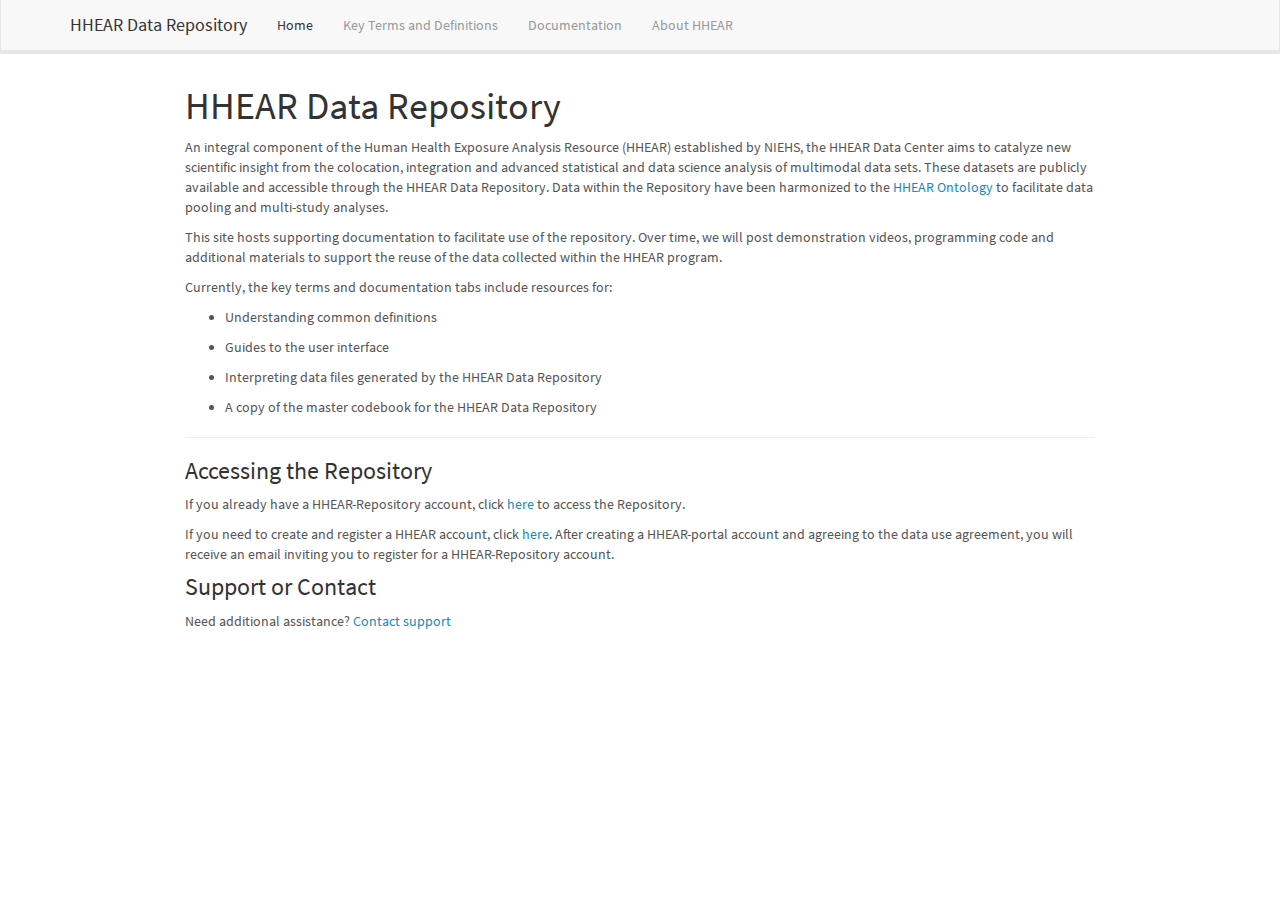
<file: index.html>
<!DOCTYPE html>

<html>

<head>

<meta charset="utf-8" />
<meta name="generator" content="pandoc" />
<meta http-equiv="X-UA-Compatible" content="IE=EDGE" />




<title>HHEAR Data Repository</title>

<script src="site_libs/header-attrs-2.7/header-attrs.js"></script>
<script src="site_libs/jquery-1.11.3/jquery.min.js"></script>
<meta name="viewport" content="width=device-width, initial-scale=1" />
<link href="site_libs/bootstrap-3.3.5/css/lumen.min.css" rel="stylesheet" />
<script src="site_libs/bootstrap-3.3.5/js/bootstrap.min.js"></script>
<script src="site_libs/bootstrap-3.3.5/shim/html5shiv.min.js"></script>
<script src="site_libs/bootstrap-3.3.5/shim/respond.min.js"></script>
<style>h1 {font-size: 34px;}
       h1.title {font-size: 38px;}
       h2 {font-size: 30px;}
       h3 {font-size: 24px;}
       h4 {font-size: 18px;}
       h5 {font-size: 16px;}
       h6 {font-size: 12px;}
       code {color: inherit; background-color: rgba(0, 0, 0, 0.04);}
       pre:not([class]) { background-color: white }</style>
<script src="site_libs/navigation-1.1/tabsets.js"></script>
<link href="site_libs/highlightjs-9.12.0/default.css" rel="stylesheet" />
<script src="site_libs/highlightjs-9.12.0/highlight.js"></script>

<style type="text/css">
  code{white-space: pre-wrap;}
  span.smallcaps{font-variant: small-caps;}
  span.underline{text-decoration: underline;}
  div.column{display: inline-block; vertical-align: top; width: 50%;}
  div.hanging-indent{margin-left: 1.5em; text-indent: -1.5em;}
  ul.task-list{list-style: none;}
    </style>

<style type="text/css">code{white-space: pre;}</style>
<script type="text/javascript">
if (window.hljs) {
  hljs.configure({languages: []});
  hljs.initHighlightingOnLoad();
  if (document.readyState && document.readyState === "complete") {
    window.setTimeout(function() { hljs.initHighlighting(); }, 0);
  }
}
</script>








<style type = "text/css">
.main-container {
  max-width: 940px;
  margin-left: auto;
  margin-right: auto;
}
img {
  max-width:100%;
}
.tabbed-pane {
  padding-top: 12px;
}
.html-widget {
  margin-bottom: 20px;
}
button.code-folding-btn:focus {
  outline: none;
}
summary {
  display: list-item;
}
pre code {
  padding: 0;
}
</style>


<style type="text/css">
.dropdown-submenu {
  position: relative;
}
.dropdown-submenu>.dropdown-menu {
  top: 0;
  left: 100%;
  margin-top: -6px;
  margin-left: -1px;
  border-radius: 0 6px 6px 6px;
}
.dropdown-submenu:hover>.dropdown-menu {
  display: block;
}
.dropdown-submenu>a:after {
  display: block;
  content: " ";
  float: right;
  width: 0;
  height: 0;
  border-color: transparent;
  border-style: solid;
  border-width: 5px 0 5px 5px;
  border-left-color: #cccccc;
  margin-top: 5px;
  margin-right: -10px;
}
.dropdown-submenu:hover>a:after {
  border-left-color: #adb5bd;
}
.dropdown-submenu.pull-left {
  float: none;
}
.dropdown-submenu.pull-left>.dropdown-menu {
  left: -100%;
  margin-left: 10px;
  border-radius: 6px 0 6px 6px;
}
</style>

<script type="text/javascript">
// manage active state of menu based on current page
$(document).ready(function () {
  // active menu anchor
  href = window.location.pathname
  href = href.substr(href.lastIndexOf('/') + 1)
  if (href === "")
    href = "index.html";
  var menuAnchor = $('a[href="' + href + '"]');

  // mark it active
  menuAnchor.tab('show');

  // if it's got a parent navbar menu mark it active as well
  menuAnchor.closest('li.dropdown').addClass('active');

  // Navbar adjustments
  var navHeight = $(".navbar").first().height() + 15;
  var style = document.createElement('style');
  var pt = "padding-top: " + navHeight + "px; ";
  var mt = "margin-top: -" + navHeight + "px; ";
  var css = "";
  // offset scroll position for anchor links (for fixed navbar)
  for (var i = 1; i <= 6; i++) {
    css += ".section h" + i + "{ " + pt + mt + "}\n";
  }
  style.innerHTML = "body {" + pt + "padding-bottom: 40px; }\n" + css;
  document.head.appendChild(style);
});
</script>

<!-- tabsets -->

<style type="text/css">
.tabset-dropdown > .nav-tabs {
  display: inline-table;
  max-height: 500px;
  min-height: 44px;
  overflow-y: auto;
  border: 1px solid #ddd;
  border-radius: 4px;
}

.tabset-dropdown > .nav-tabs > li.active:before {
  content: "";
  font-family: 'Glyphicons Halflings';
  display: inline-block;
  padding: 10px;
  border-right: 1px solid #ddd;
}

.tabset-dropdown > .nav-tabs.nav-tabs-open > li.active:before {
  content: "&#xe258;";
  border: none;
}

.tabset-dropdown > .nav-tabs.nav-tabs-open:before {
  content: "";
  font-family: 'Glyphicons Halflings';
  display: inline-block;
  padding: 10px;
  border-right: 1px solid #ddd;
}

.tabset-dropdown > .nav-tabs > li.active {
  display: block;
}

.tabset-dropdown > .nav-tabs > li > a,
.tabset-dropdown > .nav-tabs > li > a:focus,
.tabset-dropdown > .nav-tabs > li > a:hover {
  border: none;
  display: inline-block;
  border-radius: 4px;
  background-color: transparent;
}

.tabset-dropdown > .nav-tabs.nav-tabs-open > li {
  display: block;
  float: none;
}

.tabset-dropdown > .nav-tabs > li {
  display: none;
}
</style>

<!-- code folding -->




</head>

<body>


<div class="container-fluid main-container">




<div class="navbar navbar-default  navbar-fixed-top" role="navigation">
  <div class="container">
    <div class="navbar-header">
      <button type="button" class="navbar-toggle collapsed" data-toggle="collapse" data-target="#navbar">
        <span class="icon-bar"></span>
        <span class="icon-bar"></span>
        <span class="icon-bar"></span>
      </button>
      <a class="navbar-brand" href="index.html">HHEAR Data Repository</a>
    </div>
    <div id="navbar" class="navbar-collapse collapse">
      <ul class="nav navbar-nav">
        <li>
  <a href="index.html">Home</a>
</li>
<li>
  <a href="keyterms.html">Key Terms and Definitions</a>
</li>
<li>
  <a href="helpdocs.html">Documentation</a>
</li>
<li>
  <a href="about.html">About HHEAR</a>
</li>
      </ul>
      <ul class="nav navbar-nav navbar-right">
        
      </ul>
    </div><!--/.nav-collapse -->
  </div><!--/.container -->
</div><!--/.navbar -->

<div id="header">



<h1 class="title toc-ignore">HHEAR Data Repository</h1>

</div>


<p>An integral component of the Human Health Exposure Analysis Resource (HHEAR) established by NIEHS, the HHEAR Data Center aims to catalyze new scientific insight from the colocation, integration and advanced statistical and data science analysis of multimodal data sets. These datasets are publicly available and accessible through the HHEAR Data Repository. Data within the Repository have been harmonized to the <a href="https://bioportal.bioontology.org/ontologies/HHEAR">HHEAR Ontology</a> to facilitate data pooling and multi-study analyses.</p>
<p>This site hosts supporting documentation to facilitate use of the repository. Over time, we will post demonstration videos, programming code and additional materials to support the reuse of the data collected within the HHEAR program.</p>
<p>Currently, the key terms and documentation tabs include resources for:</p>
<ul>
<li><p>Understanding common definitions</p></li>
<li><p>Guides to the user interface</p></li>
<li><p>Interpreting data files generated by the HHEAR Data Repository</p></li>
<li><p>A copy of the master codebook for the HHEAR Data Repository</p></li>
</ul>
<hr />
<div id="accessing-the-repository" class="section level3">
<h3>Accessing the Repository</h3>
<p>If you already have a HHEAR-Repository account, click <a href="https://hadatac-web.mssm.edu/hadatac/login">here</a> to access the Repository.</p>
<p>If you need to create and register a HHEAR account, click <a href="https://hheardatacenter.mssm.edu/Register/Terms">here</a>. After creating a HHEAR-portal account and agreeing to the data use agreement, you will receive an email inviting you to register for a HHEAR-Repository account.</p>
</div>
<div id="support-or-contact" class="section level3">
<h3>Support or Contact</h3>
<p>Need additional assistance? <a href="mailto:hhearsupport@mssm.edu">Contact support</a></p>
</div>




</div>

<script>

// add bootstrap table styles to pandoc tables
function bootstrapStylePandocTables() {
  $('tr.odd').parent('tbody').parent('table').addClass('table table-condensed');
}
$(document).ready(function () {
  bootstrapStylePandocTables();
});


</script>

<!-- tabsets -->

<script>
$(document).ready(function () {
  window.buildTabsets("TOC");
});

$(document).ready(function () {
  $('.tabset-dropdown > .nav-tabs > li').click(function () {
    $(this).parent().toggleClass('nav-tabs-open');
  });
});
</script>

<!-- code folding -->


<!-- dynamically load mathjax for compatibility with self-contained -->
<script>
  (function () {
    var script = document.createElement("script");
    script.type = "text/javascript";
    script.src  = "https://mathjax.rstudio.com/latest/MathJax.js?config=TeX-AMS-MML_HTMLorMML";
    document.getElementsByTagName("head")[0].appendChild(script);
  })();
</script>

</body>
</html>
</file>
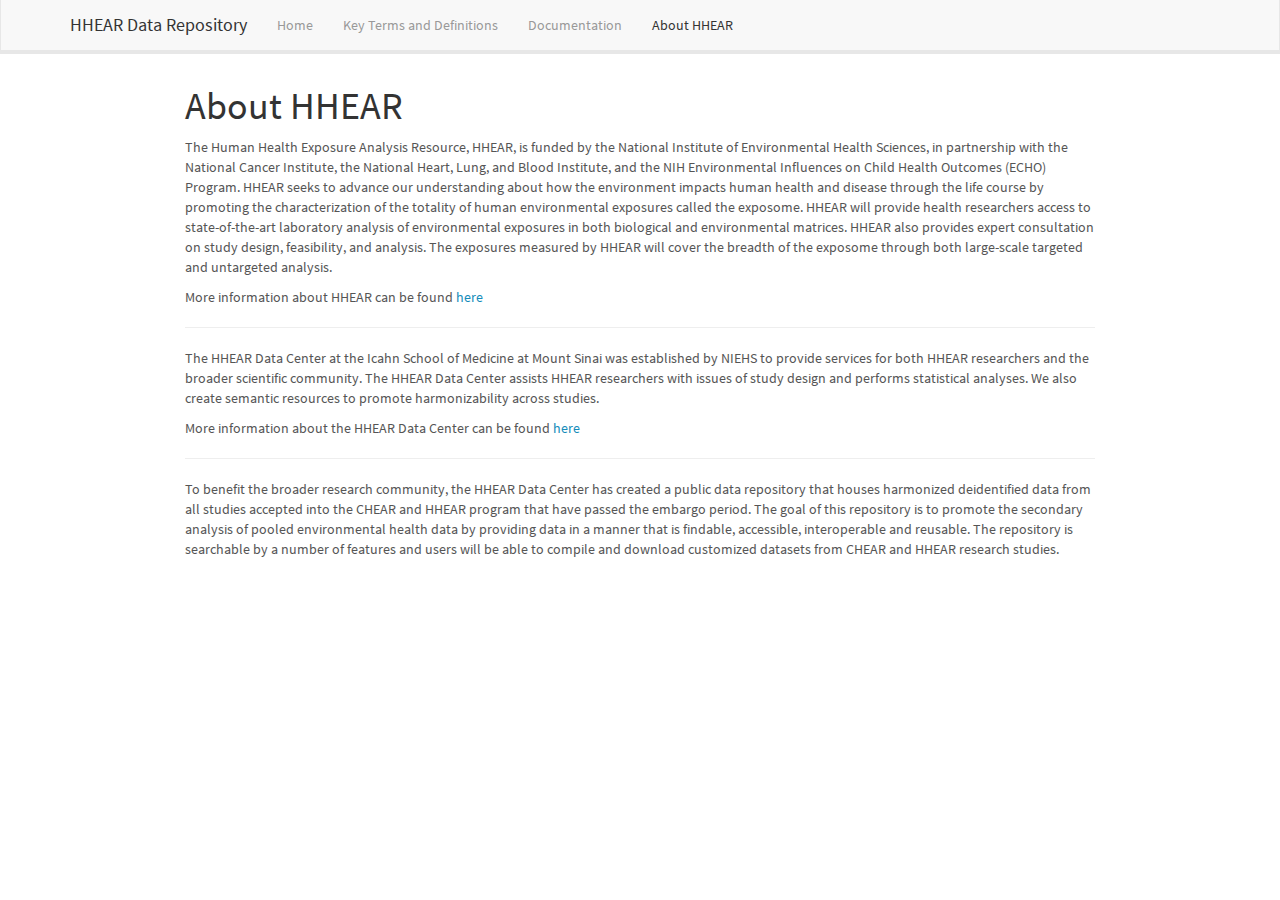
<file: about.html>
<!DOCTYPE html>

<html>

<head>

<meta charset="utf-8" />
<meta name="generator" content="pandoc" />
<meta http-equiv="X-UA-Compatible" content="IE=EDGE" />




<title>About HHEAR</title>

<script src="site_libs/header-attrs-2.7/header-attrs.js"></script>
<script src="site_libs/jquery-1.11.3/jquery.min.js"></script>
<meta name="viewport" content="width=device-width, initial-scale=1" />
<link href="site_libs/bootstrap-3.3.5/css/lumen.min.css" rel="stylesheet" />
<script src="site_libs/bootstrap-3.3.5/js/bootstrap.min.js"></script>
<script src="site_libs/bootstrap-3.3.5/shim/html5shiv.min.js"></script>
<script src="site_libs/bootstrap-3.3.5/shim/respond.min.js"></script>
<style>h1 {font-size: 34px;}
       h1.title {font-size: 38px;}
       h2 {font-size: 30px;}
       h3 {font-size: 24px;}
       h4 {font-size: 18px;}
       h5 {font-size: 16px;}
       h6 {font-size: 12px;}
       code {color: inherit; background-color: rgba(0, 0, 0, 0.04);}
       pre:not([class]) { background-color: white }</style>
<script src="site_libs/navigation-1.1/tabsets.js"></script>
<link href="site_libs/highlightjs-9.12.0/default.css" rel="stylesheet" />
<script src="site_libs/highlightjs-9.12.0/highlight.js"></script>

<style type="text/css">
  code{white-space: pre-wrap;}
  span.smallcaps{font-variant: small-caps;}
  span.underline{text-decoration: underline;}
  div.column{display: inline-block; vertical-align: top; width: 50%;}
  div.hanging-indent{margin-left: 1.5em; text-indent: -1.5em;}
  ul.task-list{list-style: none;}
    </style>

<style type="text/css">code{white-space: pre;}</style>
<script type="text/javascript">
if (window.hljs) {
  hljs.configure({languages: []});
  hljs.initHighlightingOnLoad();
  if (document.readyState && document.readyState === "complete") {
    window.setTimeout(function() { hljs.initHighlighting(); }, 0);
  }
}
</script>








<style type = "text/css">
.main-container {
  max-width: 940px;
  margin-left: auto;
  margin-right: auto;
}
img {
  max-width:100%;
}
.tabbed-pane {
  padding-top: 12px;
}
.html-widget {
  margin-bottom: 20px;
}
button.code-folding-btn:focus {
  outline: none;
}
summary {
  display: list-item;
}
pre code {
  padding: 0;
}
</style>


<style type="text/css">
.dropdown-submenu {
  position: relative;
}
.dropdown-submenu>.dropdown-menu {
  top: 0;
  left: 100%;
  margin-top: -6px;
  margin-left: -1px;
  border-radius: 0 6px 6px 6px;
}
.dropdown-submenu:hover>.dropdown-menu {
  display: block;
}
.dropdown-submenu>a:after {
  display: block;
  content: " ";
  float: right;
  width: 0;
  height: 0;
  border-color: transparent;
  border-style: solid;
  border-width: 5px 0 5px 5px;
  border-left-color: #cccccc;
  margin-top: 5px;
  margin-right: -10px;
}
.dropdown-submenu:hover>a:after {
  border-left-color: #adb5bd;
}
.dropdown-submenu.pull-left {
  float: none;
}
.dropdown-submenu.pull-left>.dropdown-menu {
  left: -100%;
  margin-left: 10px;
  border-radius: 6px 0 6px 6px;
}
</style>

<script type="text/javascript">
// manage active state of menu based on current page
$(document).ready(function () {
  // active menu anchor
  href = window.location.pathname
  href = href.substr(href.lastIndexOf('/') + 1)
  if (href === "")
    href = "index.html";
  var menuAnchor = $('a[href="' + href + '"]');

  // mark it active
  menuAnchor.tab('show');

  // if it's got a parent navbar menu mark it active as well
  menuAnchor.closest('li.dropdown').addClass('active');

  // Navbar adjustments
  var navHeight = $(".navbar").first().height() + 15;
  var style = document.createElement('style');
  var pt = "padding-top: " + navHeight + "px; ";
  var mt = "margin-top: -" + navHeight + "px; ";
  var css = "";
  // offset scroll position for anchor links (for fixed navbar)
  for (var i = 1; i <= 6; i++) {
    css += ".section h" + i + "{ " + pt + mt + "}\n";
  }
  style.innerHTML = "body {" + pt + "padding-bottom: 40px; }\n" + css;
  document.head.appendChild(style);
});
</script>

<!-- tabsets -->

<style type="text/css">
.tabset-dropdown > .nav-tabs {
  display: inline-table;
  max-height: 500px;
  min-height: 44px;
  overflow-y: auto;
  border: 1px solid #ddd;
  border-radius: 4px;
}

.tabset-dropdown > .nav-tabs > li.active:before {
  content: "";
  font-family: 'Glyphicons Halflings';
  display: inline-block;
  padding: 10px;
  border-right: 1px solid #ddd;
}

.tabset-dropdown > .nav-tabs.nav-tabs-open > li.active:before {
  content: "&#xe258;";
  border: none;
}

.tabset-dropdown > .nav-tabs.nav-tabs-open:before {
  content: "";
  font-family: 'Glyphicons Halflings';
  display: inline-block;
  padding: 10px;
  border-right: 1px solid #ddd;
}

.tabset-dropdown > .nav-tabs > li.active {
  display: block;
}

.tabset-dropdown > .nav-tabs > li > a,
.tabset-dropdown > .nav-tabs > li > a:focus,
.tabset-dropdown > .nav-tabs > li > a:hover {
  border: none;
  display: inline-block;
  border-radius: 4px;
  background-color: transparent;
}

.tabset-dropdown > .nav-tabs.nav-tabs-open > li {
  display: block;
  float: none;
}

.tabset-dropdown > .nav-tabs > li {
  display: none;
}
</style>

<!-- code folding -->




</head>

<body>


<div class="container-fluid main-container">




<div class="navbar navbar-default  navbar-fixed-top" role="navigation">
  <div class="container">
    <div class="navbar-header">
      <button type="button" class="navbar-toggle collapsed" data-toggle="collapse" data-target="#navbar">
        <span class="icon-bar"></span>
        <span class="icon-bar"></span>
        <span class="icon-bar"></span>
      </button>
      <a class="navbar-brand" href="index.html">HHEAR Data Repository</a>
    </div>
    <div id="navbar" class="navbar-collapse collapse">
      <ul class="nav navbar-nav">
        <li>
  <a href="index.html">Home</a>
</li>
<li>
  <a href="keyterms.html">Key Terms and Definitions</a>
</li>
<li>
  <a href="helpdocs.html">Documentation</a>
</li>
<li>
  <a href="about.html">About HHEAR</a>
</li>
      </ul>
      <ul class="nav navbar-nav navbar-right">
        
      </ul>
    </div><!--/.nav-collapse -->
  </div><!--/.container -->
</div><!--/.navbar -->

<div id="header">



<h1 class="title toc-ignore">About HHEAR</h1>

</div>


<p>The Human Health Exposure Analysis Resource, HHEAR, is funded by the National Institute of Environmental Health Sciences, in partnership with the National Cancer Institute, the National Heart, Lung, and Blood Institute, and the NIH Environmental Influences on Child Health Outcomes (ECHO) Program. HHEAR seeks to advance our understanding about how the environment impacts human health and disease through the life course by promoting the characterization of the totality of human environmental exposures called the exposome. HHEAR will provide health researchers access to state-of-the-art laboratory analysis of environmental exposures in both biological and environmental matrices. HHEAR also provides expert consultation on study design, feasibility, and analysis. The exposures measured by HHEAR will cover the breadth of the exposome through both large-scale targeted and untargeted analysis.</p>
<p>More information about HHEAR can be found <a href="https://hhearprogram.org">here</a></p>
<hr />
<p>The HHEAR Data Center at the Icahn School of Medicine at Mount Sinai was established by NIEHS to provide services for both HHEAR researchers and the broader scientific community. The HHEAR Data Center assists HHEAR researchers with issues of study design and performs statistical analyses. We also create semantic resources to promote harmonizability across studies.</p>
<p>More information about the HHEAR Data Center can be found <a href="https://hheardatacenter.mssm.edu">here</a></p>
<hr />
<p>To benefit the broader research community, the HHEAR Data Center has created a public data repository that houses harmonized deidentified data from all studies accepted into the CHEAR and HHEAR program that have passed the embargo period. The goal of this repository is to promote the secondary analysis of pooled environmental health data by providing data in a manner that is findable, accessible, interoperable and reusable. The repository is searchable by a number of features and users will be able to compile and download customized datasets from CHEAR and HHEAR research studies.</p>




</div>

<script>

// add bootstrap table styles to pandoc tables
function bootstrapStylePandocTables() {
  $('tr.odd').parent('tbody').parent('table').addClass('table table-condensed');
}
$(document).ready(function () {
  bootstrapStylePandocTables();
});


</script>

<!-- tabsets -->

<script>
$(document).ready(function () {
  window.buildTabsets("TOC");
});

$(document).ready(function () {
  $('.tabset-dropdown > .nav-tabs > li').click(function () {
    $(this).parent().toggleClass('nav-tabs-open');
  });
});
</script>

<!-- code folding -->


<!-- dynamically load mathjax for compatibility with self-contained -->
<script>
  (function () {
    var script = document.createElement("script");
    script.type = "text/javascript";
    script.src  = "https://mathjax.rstudio.com/latest/MathJax.js?config=TeX-AMS-MML_HTMLorMML";
    document.getElementsByTagName("head")[0].appendChild(script);
  })();
</script>

</body>
</html>
</file>
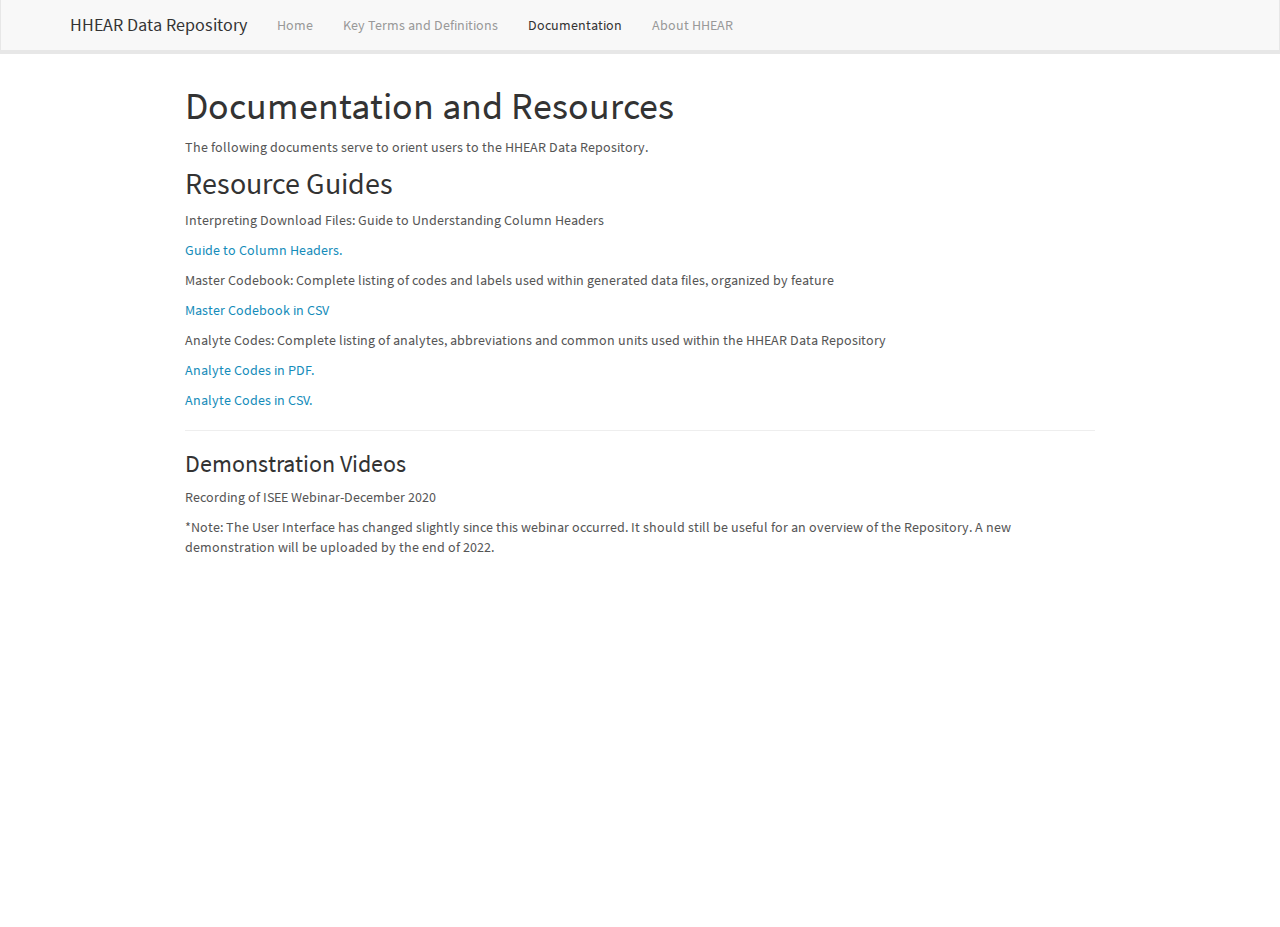
<file: helpdocs.html>
<!DOCTYPE html>

<html>

<head>

<meta charset="utf-8" />
<meta name="generator" content="pandoc" />
<meta http-equiv="X-UA-Compatible" content="IE=EDGE" />




<title>Documentation and Resources</title>

<script src="site_libs/header-attrs-2.7/header-attrs.js"></script>
<script src="site_libs/jquery-1.11.3/jquery.min.js"></script>
<meta name="viewport" content="width=device-width, initial-scale=1" />
<link href="site_libs/bootstrap-3.3.5/css/lumen.min.css" rel="stylesheet" />
<script src="site_libs/bootstrap-3.3.5/js/bootstrap.min.js"></script>
<script src="site_libs/bootstrap-3.3.5/shim/html5shiv.min.js"></script>
<script src="site_libs/bootstrap-3.3.5/shim/respond.min.js"></script>
<style>h1 {font-size: 34px;}
       h1.title {font-size: 38px;}
       h2 {font-size: 30px;}
       h3 {font-size: 24px;}
       h4 {font-size: 18px;}
       h5 {font-size: 16px;}
       h6 {font-size: 12px;}
       code {color: inherit; background-color: rgba(0, 0, 0, 0.04);}
       pre:not([class]) { background-color: white }</style>
<script src="site_libs/navigation-1.1/tabsets.js"></script>
<link href="site_libs/highlightjs-9.12.0/default.css" rel="stylesheet" />
<script src="site_libs/highlightjs-9.12.0/highlight.js"></script>

<style type="text/css">
  code{white-space: pre-wrap;}
  span.smallcaps{font-variant: small-caps;}
  span.underline{text-decoration: underline;}
  div.column{display: inline-block; vertical-align: top; width: 50%;}
  div.hanging-indent{margin-left: 1.5em; text-indent: -1.5em;}
  ul.task-list{list-style: none;}
    </style>

<style type="text/css">code{white-space: pre;}</style>
<script type="text/javascript">
if (window.hljs) {
  hljs.configure({languages: []});
  hljs.initHighlightingOnLoad();
  if (document.readyState && document.readyState === "complete") {
    window.setTimeout(function() { hljs.initHighlighting(); }, 0);
  }
}
</script>








<style type = "text/css">
.main-container {
  max-width: 940px;
  margin-left: auto;
  margin-right: auto;
}
img {
  max-width:100%;
}
.tabbed-pane {
  padding-top: 12px;
}
.html-widget {
  margin-bottom: 20px;
}
button.code-folding-btn:focus {
  outline: none;
}
summary {
  display: list-item;
}
pre code {
  padding: 0;
}
</style>


<style type="text/css">
.dropdown-submenu {
  position: relative;
}
.dropdown-submenu>.dropdown-menu {
  top: 0;
  left: 100%;
  margin-top: -6px;
  margin-left: -1px;
  border-radius: 0 6px 6px 6px;
}
.dropdown-submenu:hover>.dropdown-menu {
  display: block;
}
.dropdown-submenu>a:after {
  display: block;
  content: " ";
  float: right;
  width: 0;
  height: 0;
  border-color: transparent;
  border-style: solid;
  border-width: 5px 0 5px 5px;
  border-left-color: #cccccc;
  margin-top: 5px;
  margin-right: -10px;
}
.dropdown-submenu:hover>a:after {
  border-left-color: #adb5bd;
}
.dropdown-submenu.pull-left {
  float: none;
}
.dropdown-submenu.pull-left>.dropdown-menu {
  left: -100%;
  margin-left: 10px;
  border-radius: 6px 0 6px 6px;
}
</style>

<script type="text/javascript">
// manage active state of menu based on current page
$(document).ready(function () {
  // active menu anchor
  href = window.location.pathname
  href = href.substr(href.lastIndexOf('/') + 1)
  if (href === "")
    href = "index.html";
  var menuAnchor = $('a[href="' + href + '"]');

  // mark it active
  menuAnchor.tab('show');

  // if it's got a parent navbar menu mark it active as well
  menuAnchor.closest('li.dropdown').addClass('active');

  // Navbar adjustments
  var navHeight = $(".navbar").first().height() + 15;
  var style = document.createElement('style');
  var pt = "padding-top: " + navHeight + "px; ";
  var mt = "margin-top: -" + navHeight + "px; ";
  var css = "";
  // offset scroll position for anchor links (for fixed navbar)
  for (var i = 1; i <= 6; i++) {
    css += ".section h" + i + "{ " + pt + mt + "}\n";
  }
  style.innerHTML = "body {" + pt + "padding-bottom: 40px; }\n" + css;
  document.head.appendChild(style);
});
</script>

<!-- tabsets -->

<style type="text/css">
.tabset-dropdown > .nav-tabs {
  display: inline-table;
  max-height: 500px;
  min-height: 44px;
  overflow-y: auto;
  border: 1px solid #ddd;
  border-radius: 4px;
}

.tabset-dropdown > .nav-tabs > li.active:before {
  content: "";
  font-family: 'Glyphicons Halflings';
  display: inline-block;
  padding: 10px;
  border-right: 1px solid #ddd;
}

.tabset-dropdown > .nav-tabs.nav-tabs-open > li.active:before {
  content: "&#xe258;";
  border: none;
}

.tabset-dropdown > .nav-tabs.nav-tabs-open:before {
  content: "";
  font-family: 'Glyphicons Halflings';
  display: inline-block;
  padding: 10px;
  border-right: 1px solid #ddd;
}

.tabset-dropdown > .nav-tabs > li.active {
  display: block;
}

.tabset-dropdown > .nav-tabs > li > a,
.tabset-dropdown > .nav-tabs > li > a:focus,
.tabset-dropdown > .nav-tabs > li > a:hover {
  border: none;
  display: inline-block;
  border-radius: 4px;
  background-color: transparent;
}

.tabset-dropdown > .nav-tabs.nav-tabs-open > li {
  display: block;
  float: none;
}

.tabset-dropdown > .nav-tabs > li {
  display: none;
}
</style>

<!-- code folding -->




</head>

<body>


<div class="container-fluid main-container">




<div class="navbar navbar-default  navbar-fixed-top" role="navigation">
  <div class="container">
    <div class="navbar-header">
      <button type="button" class="navbar-toggle collapsed" data-toggle="collapse" data-target="#navbar">
        <span class="icon-bar"></span>
        <span class="icon-bar"></span>
        <span class="icon-bar"></span>
      </button>
      <a class="navbar-brand" href="index.html">HHEAR Data Repository</a>
    </div>
    <div id="navbar" class="navbar-collapse collapse">
      <ul class="nav navbar-nav">
        <li>
  <a href="index.html">Home</a>
</li>
<li>
  <a href="keyterms.html">Key Terms and Definitions</a>
</li>
<li>
  <a href="helpdocs.html">Documentation</a>
</li>
<li>
  <a href="about.html">About HHEAR</a>
</li>
      </ul>
      <ul class="nav navbar-nav navbar-right">
        
      </ul>
    </div><!--/.nav-collapse -->
  </div><!--/.container -->
</div><!--/.navbar -->

<div id="header">



<h1 class="title toc-ignore">Documentation and Resources</h1>

</div>


<p>The following documents serve to orient users to the HHEAR Data Repository.</p>
<div id="resource-guides" class="section level2">
<h2>Resource Guides</h2>
<p>Interpreting Download Files: Guide to Understanding Column Headers</p>
<p><a href="https://hhear.github.io/pdfs/colheader_guide.pdf" target="_blank"> Guide to Column Headers.</a></p>
<p>Master Codebook: Complete listing of codes and labels used within generated data files, organized by feature</p>
<p><a href="https://hhear.github.io/pdfs/master_codebook_10112021.csv" target="_blank"> Master Codebook in CSV </a></p>
<p>Analyte Codes: Complete listing of analytes, abbreviations and common units used within the HHEAR Data Repository</p>
<p><a href="https://hhear.github.io/pdfs/analyte_codes.pdf" target="_blank"> Analyte Codes in PDF. </a></p>
<p><a href="https://hhear.github.io/pdfs/analyte_codes.csv" target="_blank"> Analyte Codes in CSV. </a></p>
<hr />
<div id="demonstration-videos" class="section level3">
<h3>Demonstration Videos</h3>
<p>Recording of ISEE Webinar-December 2020</p>
<p>*Note: The User Interface has changed slightly since this webinar occurred. It should still be useful for an overview of the Repository. A new demonstration will be uploaded by the end of 2022.</p>
<iframe width="560" height="315" src="https://www.youtube.com/embed/zpEKX4Z8k5U" frameborder="0" allow="accelerometer; autoplay; clipboard-write; encrypted-media; gyroscope; picture-in-picture" allowfullscreen>
</iframe>
</div>
</div>




</div>

<script>

// add bootstrap table styles to pandoc tables
function bootstrapStylePandocTables() {
  $('tr.odd').parent('tbody').parent('table').addClass('table table-condensed');
}
$(document).ready(function () {
  bootstrapStylePandocTables();
});


</script>

<!-- tabsets -->

<script>
$(document).ready(function () {
  window.buildTabsets("TOC");
});

$(document).ready(function () {
  $('.tabset-dropdown > .nav-tabs > li').click(function () {
    $(this).parent().toggleClass('nav-tabs-open');
  });
});
</script>

<!-- code folding -->


<!-- dynamically load mathjax for compatibility with self-contained -->
<script>
  (function () {
    var script = document.createElement("script");
    script.type = "text/javascript";
    script.src  = "https://mathjax.rstudio.com/latest/MathJax.js?config=TeX-AMS-MML_HTMLorMML";
    document.getElementsByTagName("head")[0].appendChild(script);
  })();
</script>

</body>
</html>
</file>
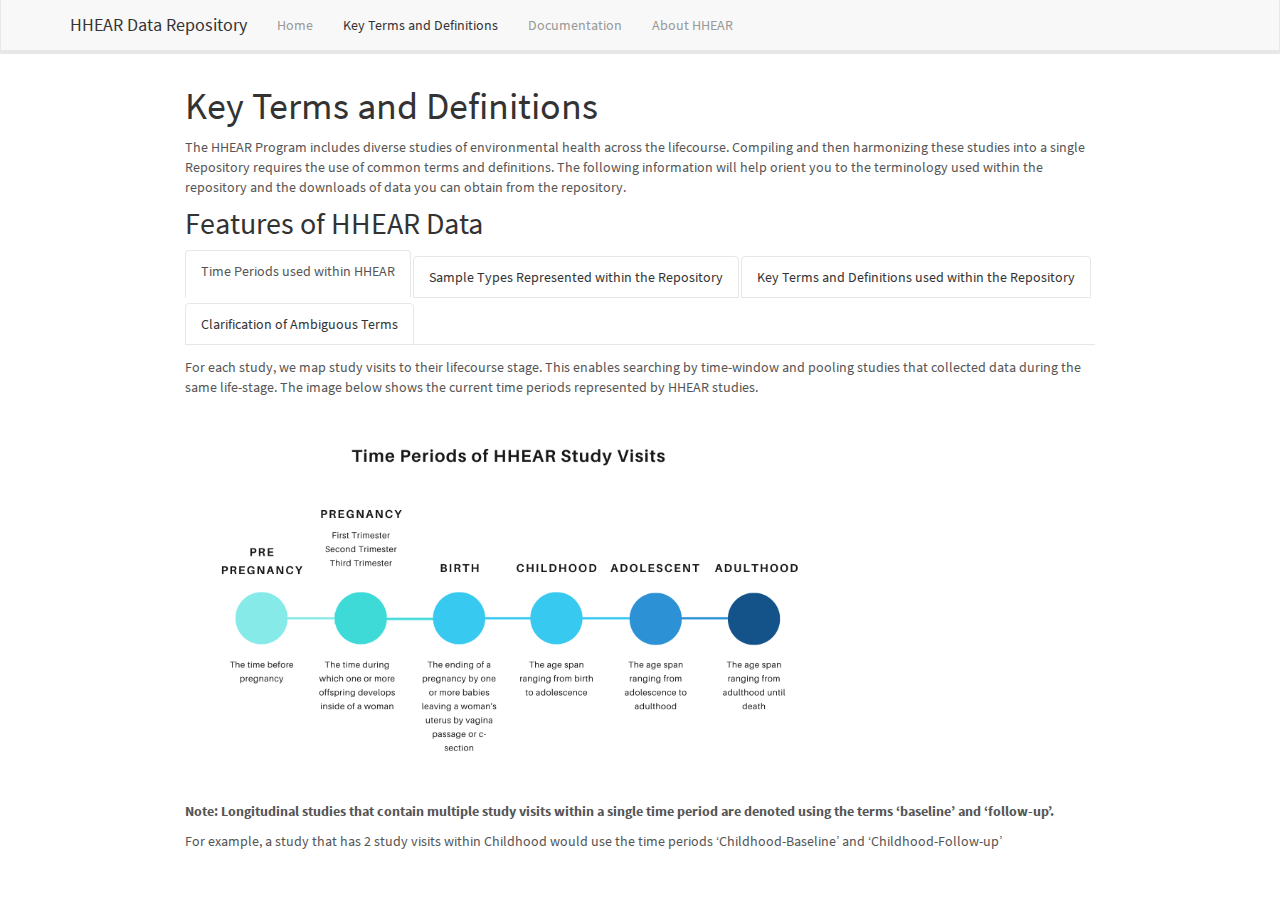
<file: keyterms.html>
<!DOCTYPE html>

<html>

<head>

<meta charset="utf-8" />
<meta name="generator" content="pandoc" />
<meta http-equiv="X-UA-Compatible" content="IE=EDGE" />




<title>Key Terms and Definitions</title>

<script src="site_libs/header-attrs-2.7/header-attrs.js"></script>
<script src="site_libs/jquery-1.11.3/jquery.min.js"></script>
<meta name="viewport" content="width=device-width, initial-scale=1" />
<link href="site_libs/bootstrap-3.3.5/css/lumen.min.css" rel="stylesheet" />
<script src="site_libs/bootstrap-3.3.5/js/bootstrap.min.js"></script>
<script src="site_libs/bootstrap-3.3.5/shim/html5shiv.min.js"></script>
<script src="site_libs/bootstrap-3.3.5/shim/respond.min.js"></script>
<style>h1 {font-size: 34px;}
       h1.title {font-size: 38px;}
       h2 {font-size: 30px;}
       h3 {font-size: 24px;}
       h4 {font-size: 18px;}
       h5 {font-size: 16px;}
       h6 {font-size: 12px;}
       code {color: inherit; background-color: rgba(0, 0, 0, 0.04);}
       pre:not([class]) { background-color: white }</style>
<script src="site_libs/navigation-1.1/tabsets.js"></script>
<link href="site_libs/highlightjs-9.12.0/default.css" rel="stylesheet" />
<script src="site_libs/highlightjs-9.12.0/highlight.js"></script>

<style type="text/css">
  code{white-space: pre-wrap;}
  span.smallcaps{font-variant: small-caps;}
  span.underline{text-decoration: underline;}
  div.column{display: inline-block; vertical-align: top; width: 50%;}
  div.hanging-indent{margin-left: 1.5em; text-indent: -1.5em;}
  ul.task-list{list-style: none;}
    </style>

<style type="text/css">code{white-space: pre;}</style>
<script type="text/javascript">
if (window.hljs) {
  hljs.configure({languages: []});
  hljs.initHighlightingOnLoad();
  if (document.readyState && document.readyState === "complete") {
    window.setTimeout(function() { hljs.initHighlighting(); }, 0);
  }
}
</script>








<style type = "text/css">
.main-container {
  max-width: 940px;
  margin-left: auto;
  margin-right: auto;
}
img {
  max-width:100%;
}
.tabbed-pane {
  padding-top: 12px;
}
.html-widget {
  margin-bottom: 20px;
}
button.code-folding-btn:focus {
  outline: none;
}
summary {
  display: list-item;
}
pre code {
  padding: 0;
}
</style>


<style type="text/css">
.dropdown-submenu {
  position: relative;
}
.dropdown-submenu>.dropdown-menu {
  top: 0;
  left: 100%;
  margin-top: -6px;
  margin-left: -1px;
  border-radius: 0 6px 6px 6px;
}
.dropdown-submenu:hover>.dropdown-menu {
  display: block;
}
.dropdown-submenu>a:after {
  display: block;
  content: " ";
  float: right;
  width: 0;
  height: 0;
  border-color: transparent;
  border-style: solid;
  border-width: 5px 0 5px 5px;
  border-left-color: #cccccc;
  margin-top: 5px;
  margin-right: -10px;
}
.dropdown-submenu:hover>a:after {
  border-left-color: #adb5bd;
}
.dropdown-submenu.pull-left {
  float: none;
}
.dropdown-submenu.pull-left>.dropdown-menu {
  left: -100%;
  margin-left: 10px;
  border-radius: 6px 0 6px 6px;
}
</style>

<script type="text/javascript">
// manage active state of menu based on current page
$(document).ready(function () {
  // active menu anchor
  href = window.location.pathname
  href = href.substr(href.lastIndexOf('/') + 1)
  if (href === "")
    href = "index.html";
  var menuAnchor = $('a[href="' + href + '"]');

  // mark it active
  menuAnchor.tab('show');

  // if it's got a parent navbar menu mark it active as well
  menuAnchor.closest('li.dropdown').addClass('active');

  // Navbar adjustments
  var navHeight = $(".navbar").first().height() + 15;
  var style = document.createElement('style');
  var pt = "padding-top: " + navHeight + "px; ";
  var mt = "margin-top: -" + navHeight + "px; ";
  var css = "";
  // offset scroll position for anchor links (for fixed navbar)
  for (var i = 1; i <= 6; i++) {
    css += ".section h" + i + "{ " + pt + mt + "}\n";
  }
  style.innerHTML = "body {" + pt + "padding-bottom: 40px; }\n" + css;
  document.head.appendChild(style);
});
</script>

<!-- tabsets -->

<style type="text/css">
.tabset-dropdown > .nav-tabs {
  display: inline-table;
  max-height: 500px;
  min-height: 44px;
  overflow-y: auto;
  border: 1px solid #ddd;
  border-radius: 4px;
}

.tabset-dropdown > .nav-tabs > li.active:before {
  content: "";
  font-family: 'Glyphicons Halflings';
  display: inline-block;
  padding: 10px;
  border-right: 1px solid #ddd;
}

.tabset-dropdown > .nav-tabs.nav-tabs-open > li.active:before {
  content: "&#xe258;";
  border: none;
}

.tabset-dropdown > .nav-tabs.nav-tabs-open:before {
  content: "";
  font-family: 'Glyphicons Halflings';
  display: inline-block;
  padding: 10px;
  border-right: 1px solid #ddd;
}

.tabset-dropdown > .nav-tabs > li.active {
  display: block;
}

.tabset-dropdown > .nav-tabs > li > a,
.tabset-dropdown > .nav-tabs > li > a:focus,
.tabset-dropdown > .nav-tabs > li > a:hover {
  border: none;
  display: inline-block;
  border-radius: 4px;
  background-color: transparent;
}

.tabset-dropdown > .nav-tabs.nav-tabs-open > li {
  display: block;
  float: none;
}

.tabset-dropdown > .nav-tabs > li {
  display: none;
}
</style>

<!-- code folding -->




</head>

<body>


<div class="container-fluid main-container">




<div class="navbar navbar-default  navbar-fixed-top" role="navigation">
  <div class="container">
    <div class="navbar-header">
      <button type="button" class="navbar-toggle collapsed" data-toggle="collapse" data-target="#navbar">
        <span class="icon-bar"></span>
        <span class="icon-bar"></span>
        <span class="icon-bar"></span>
      </button>
      <a class="navbar-brand" href="index.html">HHEAR Data Repository</a>
    </div>
    <div id="navbar" class="navbar-collapse collapse">
      <ul class="nav navbar-nav">
        <li>
  <a href="index.html">Home</a>
</li>
<li>
  <a href="keyterms.html">Key Terms and Definitions</a>
</li>
<li>
  <a href="helpdocs.html">Documentation</a>
</li>
<li>
  <a href="about.html">About HHEAR</a>
</li>
      </ul>
      <ul class="nav navbar-nav navbar-right">
        
      </ul>
    </div><!--/.nav-collapse -->
  </div><!--/.container -->
</div><!--/.navbar -->

<div id="header">



<h1 class="title toc-ignore">Key Terms and Definitions</h1>

</div>


<p>The HHEAR Program includes diverse studies of environmental health across the lifecourse. Compiling and then harmonizing these studies into a single Repository requires the use of common terms and definitions. The following information will help orient you to the terminology used within the repository and the downloads of data you can obtain from the repository.</p>
<div id="features-of-hhear-data" class="section level2 tabset">
<h2 class="tabset">Features of HHEAR Data</h2>
<div id="time-periods-used-within-hhear" class="section level3">
<h3>Time Periods used within HHEAR</h3>
<p>For each study, we map study visits to their lifecourse stage. This enables searching by time-window and pooling studies that collected data during the same life-stage. The image below shows the current time periods represented by HHEAR studies.</p>
<p><img src="images/TimePeriods.png" style="width:75%"></p>
<p><strong>Note: Longitudinal studies that contain multiple study visits within a single time period are denoted using the terms ‘baseline’ and ‘follow-up’.</strong></p>
<p>For example, a study that has 2 study visits within Childhood would use the time periods ‘Childhood-Baseline’ and ‘Childhood-Follow-up’</p>
</div>
<div id="sample-types-represented-within-the-repository" class="section level3">
<h3>Sample Types Represented within the Repository</h3>
<p><img src="images/SampleTypes.png" style="width:75%"></p>
</div>
<div id="key-terms-and-definitions-used-within-the-repository" class="section level3">
<h3>Key Terms and Definitions used within the Repository</h3>
<p><img src="images/keyterms.png" style="width:75%"></p>
</div>
<div id="clarification-of-ambiguous-terms" class="section level3">
<h3>Clarification of Ambiguous Terms</h3>
<p>We will keep a running list of terms used within the Repository that may not be initially intuitive to users. This list will be updated to correspond to the current release of the repository.</p>
<p><a href="https://hhear.github.io/pdfs/ambiguous_terms.pdf" target="_blank">TermListing.</a></p>
</div>
</div>




</div>

<script>

// add bootstrap table styles to pandoc tables
function bootstrapStylePandocTables() {
  $('tr.odd').parent('tbody').parent('table').addClass('table table-condensed');
}
$(document).ready(function () {
  bootstrapStylePandocTables();
});


</script>

<!-- tabsets -->

<script>
$(document).ready(function () {
  window.buildTabsets("TOC");
});

$(document).ready(function () {
  $('.tabset-dropdown > .nav-tabs > li').click(function () {
    $(this).parent().toggleClass('nav-tabs-open');
  });
});
</script>

<!-- code folding -->


<!-- dynamically load mathjax for compatibility with self-contained -->
<script>
  (function () {
    var script = document.createElement("script");
    script.type = "text/javascript";
    script.src  = "https://mathjax.rstudio.com/latest/MathJax.js?config=TeX-AMS-MML_HTMLorMML";
    document.getElementsByTagName("head")[0].appendChild(script);
  })();
</script>

</body>
</html>
</file>
<file: site_libs/highlightjs-9.12.0/default.css>
.hljs-literal {
  color: #990073;
}

.hljs-number {
  color: #099;
}

.hljs-comment {
  color: #998;
  font-style: italic;
}

.hljs-keyword {
  color: #900;
  font-weight: bold;
}

.hljs-string {
  color: #d14;
}
</file>
<file: site_libs/bootstrap-3.3.5/css/lumen.min.css>
@font-face {
  font-family: 'Source Sans Pro';
  font-style: normal;
  font-weight: 300;
  src: url(fonts/SourceSansProLight.ttf) format('truetype');
}
@font-face {
  font-family: 'Source Sans Pro';
  font-style: normal;
  font-weight: 400;
  src: url(fonts/SourceSansPro.ttf) format('truetype');
}
@font-face {
  font-family: 'Source Sans Pro';
  font-style: normal;
  font-weight: 700;
  src: url(fonts/SourceSansProBold.ttf) format('truetype');
}

@font-face {
  font-family: 'Source Sans Pro';
  font-style: italic;
  font-weight: 400;
  src: url(fonts/SourceSansProItalic.ttf) format('truetype');
}

/*
 * bootswatch v3.3.6
 * Homepage: http://bootswatch.com
 * Copyright 2012-2015 Thomas Park
 * Licensed under MIT
 * Based on Bootstrap
*//*!
 * Bootstrap v3.3.6 (http://getbootstrap.com)
 * Copyright 2011-2015 Twitter, Inc.
 * Licensed under MIT (https://github.com/twbs/bootstrap/blob/master/LICENSE)
 *//*! normalize.css v3.0.3 | MIT License | github.com/necolas/normalize.css */html{font-family:sans-serif;-ms-text-size-adjust:100%;-webkit-text-size-adjust:100%}body{margin:0}article,aside,details,figcaption,figure,footer,header,hgroup,main,menu,nav,section,summary{display:block}audio,canvas,progress,video{display:inline-block;vertical-align:baseline}audio:not([controls]){display:none;height:0}[hidden],template{display:none}a{background-color:transparent}a:active,a:hover{outline:0}abbr[title]{border-bottom:1px dotted}b,strong{font-weight:bold}dfn{font-style:italic}h1{font-size:2em;margin:0.67em 0}mark{background:#ff0;color:#000}small{font-size:80%}sub,sup{font-size:75%;line-height:0;position:relative;vertical-align:baseline}sup{top:-0.5em}sub{bottom:-0.25em}img{border:0}svg:not(:root){overflow:hidden}figure{margin:1em 40px}hr{-webkit-box-sizing:content-box;-moz-box-sizing:content-box;box-sizing:content-box;height:0}pre{overflow:auto}code,kbd,pre,samp{font-family:monospace, monospace;font-size:1em}button,input,optgroup,select,textarea{color:inherit;font:inherit;margin:0}button{overflow:visible}button,select{text-transform:none}button,html input[type="button"],input[type="reset"],input[type="submit"]{-webkit-appearance:button;cursor:pointer}button[disabled],html input[disabled]{cursor:default}button::-moz-focus-inner,input::-moz-focus-inner{border:0;padding:0}input{line-height:normal}input[type="checkbox"],input[type="radio"]{-webkit-box-sizing:border-box;-moz-box-sizing:border-box;box-sizing:border-box;padding:0}input[type="number"]::-webkit-inner-spin-button,input[type="number"]::-webkit-outer-spin-button{height:auto}input[type="search"]{-webkit-appearance:textfield;-webkit-box-sizing:content-box;-moz-box-sizing:content-box;box-sizing:content-box}input[type="search"]::-webkit-search-cancel-button,input[type="search"]::-webkit-search-decoration{-webkit-appearance:none}fieldset{border:1px solid #c0c0c0;margin:0 2px;padding:0.35em 0.625em 0.75em}legend{border:0;padding:0}textarea{overflow:auto}optgroup{font-weight:bold}table{border-collapse:collapse;border-spacing:0}td,th{padding:0}/*! Source: https://github.com/h5bp/html5-boilerplate/blob/master/src/css/main.css */@media print{*,*:before,*:after{background:transparent !important;color:#000 !important;-webkit-box-shadow:none !important;box-shadow:none !important;text-shadow:none !important}a,a:visited{text-decoration:underline}a[href]:after{content:" (" attr(href) ")"}abbr[title]:after{content:" (" attr(title) ")"}a[href^="#"]:after,a[href^="javascript:"]:after{content:""}pre,blockquote{border:1px solid #999;page-break-inside:avoid}thead{display:table-header-group}tr,img{page-break-inside:avoid}img{max-width:100% !important}p,h2,h3{orphans:3;widows:3}h2,h3{page-break-after:avoid}.navbar{display:none}.btn>.caret,.dropup>.btn>.caret{border-top-color:#000 !important}.label{border:1px solid #000}.table{border-collapse:collapse !important}.table td,.table th{background-color:#fff !important}.table-bordered th,.table-bordered td{border:1px solid #ddd !important}}@font-face{font-family:'Glyphicons Halflings';src:url('../fonts/glyphicons-halflings-regular.eot');src:url('../fonts/glyphicons-halflings-regular.eot?#iefix') format('embedded-opentype'),url('../fonts/glyphicons-halflings-regular.woff') format('woff'),url('../fonts/glyphicons-halflings-regular.ttf') format('truetype'),url('../fonts/glyphicons-halflings-regular.svg#glyphicons_halflingsregular') format('svg')}.glyphicon{position:relative;top:1px;display:inline-block;font-family:'Glyphicons Halflings';font-style:normal;font-weight:normal;line-height:1;-webkit-font-smoothing:antialiased;-moz-osx-font-smoothing:grayscale}.glyphicon-asterisk:before{content:"\002a"}.glyphicon-plus:before{content:"\002b"}.glyphicon-euro:before,.glyphicon-eur:before{content:"\20ac"}.glyphicon-minus:before{content:"\2212"}.glyphicon-cloud:before{content:"\2601"}.glyphicon-envelope:before{content:"\2709"}.glyphicon-pencil:before{content:"\270f"}.glyphicon-glass:before{content:"\e001"}.glyphicon-music:before{content:"\e002"}.glyphicon-search:before{content:"\e003"}.glyphicon-heart:before{content:"\e005"}.glyphicon-star:before{content:"\e006"}.glyphicon-star-empty:before{content:"\e007"}.glyphicon-user:before{content:"\e008"}.glyphicon-film:before{content:"\e009"}.glyphicon-th-large:before{content:"\e010"}.glyphicon-th:before{content:"\e011"}.glyphicon-th-list:before{content:"\e012"}.glyphicon-ok:before{content:"\e013"}.glyphicon-remove:before{content:"\e014"}.glyphicon-zoom-in:before{content:"\e015"}.glyphicon-zoom-out:before{content:"\e016"}.glyphicon-off:before{content:"\e017"}.glyphicon-signal:before{content:"\e018"}.glyphicon-cog:before{content:"\e019"}.glyphicon-trash:before{content:"\e020"}.glyphicon-home:before{content:"\e021"}.glyphicon-file:before{content:"\e022"}.glyphicon-time:before{content:"\e023"}.glyphicon-road:before{content:"\e024"}.glyphicon-download-alt:before{content:"\e025"}.glyphicon-download:before{content:"\e026"}.glyphicon-upload:before{content:"\e027"}.glyphicon-inbox:before{content:"\e028"}.glyphicon-play-circle:before{content:"\e029"}.glyphicon-repeat:before{content:"\e030"}.glyphicon-refresh:before{content:"\e031"}.glyphicon-list-alt:before{content:"\e032"}.glyphicon-lock:before{content:"\e033"}.glyphicon-flag:before{content:"\e034"}.glyphicon-headphones:before{content:"\e035"}.glyphicon-volume-off:before{content:"\e036"}.glyphicon-volume-down:before{content:"\e037"}.glyphicon-volume-up:before{content:"\e038"}.glyphicon-qrcode:before{content:"\e039"}.glyphicon-barcode:before{content:"\e040"}.glyphicon-tag:before{content:"\e041"}.glyphicon-tags:before{content:"\e042"}.glyphicon-book:before{content:"\e043"}.glyphicon-bookmark:before{content:"\e044"}.glyphicon-print:before{content:"\e045"}.glyphicon-camera:before{content:"\e046"}.glyphicon-font:before{content:"\e047"}.glyphicon-bold:before{content:"\e048"}.glyphicon-italic:before{content:"\e049"}.glyphicon-text-height:before{content:"\e050"}.glyphicon-text-width:before{content:"\e051"}.glyphicon-align-left:before{content:"\e052"}.glyphicon-align-center:before{content:"\e053"}.glyphicon-align-right:before{content:"\e054"}.glyphicon-align-justify:before{content:"\e055"}.glyphicon-list:before{content:"\e056"}.glyphicon-indent-left:before{content:"\e057"}.glyphicon-indent-right:before{content:"\e058"}.glyphicon-facetime-video:before{content:"\e059"}.glyphicon-picture:before{content:"\e060"}.glyphicon-map-marker:before{content:"\e062"}.glyphicon-adjust:before{content:"\e063"}.glyphicon-tint:before{content:"\e064"}.glyphicon-edit:before{content:"\e065"}.glyphicon-share:before{content:"\e066"}.glyphicon-check:before{content:"\e067"}.glyphicon-move:before{content:"\e068"}.glyphicon-step-backward:before{content:"\e069"}.glyphicon-fast-backward:before{content:"\e070"}.glyphicon-backward:before{content:"\e071"}.glyphicon-play:before{content:"\e072"}.glyphicon-pause:before{content:"\e073"}.glyphicon-stop:before{content:"\e074"}.glyphicon-forward:before{content:"\e075"}.glyphicon-fast-forward:before{content:"\e076"}.glyphicon-step-forward:before{content:"\e077"}.glyphicon-eject:before{content:"\e078"}.glyphicon-chevron-left:before{content:"\e079"}.glyphicon-chevron-right:before{content:"\e080"}.glyphicon-plus-sign:before{content:"\e081"}.glyphicon-minus-sign:before{content:"\e082"}.glyphicon-remove-sign:before{content:"\e083"}.glyphicon-ok-sign:before{content:"\e084"}.glyphicon-question-sign:before{content:"\e085"}.glyphicon-info-sign:before{content:"\e086"}.glyphicon-screenshot:before{content:"\e087"}.glyphicon-remove-circle:before{content:"\e088"}.glyphicon-ok-circle:before{content:"\e089"}.glyphicon-ban-circle:before{content:"\e090"}.glyphicon-arrow-left:before{content:"\e091"}.glyphicon-arrow-right:before{content:"\e092"}.glyphicon-arrow-up:before{content:"\e093"}.glyphicon-arrow-down:before{content:"\e094"}.glyphicon-share-alt:before{content:"\e095"}.glyphicon-resize-full:before{content:"\e096"}.glyphicon-resize-small:before{content:"\e097"}.glyphicon-exclamation-sign:before{content:"\e101"}.glyphicon-gift:before{content:"\e102"}.glyphicon-leaf:before{content:"\e103"}.glyphicon-fire:before{content:"\e104"}.glyphicon-eye-open:before{content:"\e105"}.glyphicon-eye-close:before{content:"\e106"}.glyphicon-warning-sign:before{content:"\e107"}.glyphicon-plane:before{content:"\e108"}.glyphicon-calendar:before{content:"\e109"}.glyphicon-random:before{content:"\e110"}.glyphicon-comment:before{content:"\e111"}.glyphicon-magnet:before{content:"\e112"}.glyphicon-chevron-up:before{content:"\e113"}.glyphicon-chevron-down:before{content:"\e114"}.glyphicon-retweet:before{content:"\e115"}.glyphicon-shopping-cart:before{content:"\e116"}.glyphicon-folder-close:before{content:"\e117"}.glyphicon-folder-open:before{content:"\e118"}.glyphicon-resize-vertical:before{content:"\e119"}.glyphicon-resize-horizontal:before{content:"\e120"}.glyphicon-hdd:before{content:"\e121"}.glyphicon-bullhorn:before{content:"\e122"}.glyphicon-bell:before{content:"\e123"}.glyphicon-certificate:before{content:"\e124"}.glyphicon-thumbs-up:before{content:"\e125"}.glyphicon-thumbs-down:before{content:"\e126"}.glyphicon-hand-right:before{content:"\e127"}.glyphicon-hand-left:before{content:"\e128"}.glyphicon-hand-up:before{content:"\e129"}.glyphicon-hand-down:before{content:"\e130"}.glyphicon-circle-arrow-right:before{content:"\e131"}.glyphicon-circle-arrow-left:before{content:"\e132"}.glyphicon-circle-arrow-up:before{content:"\e133"}.glyphicon-circle-arrow-down:before{content:"\e134"}.glyphicon-globe:before{content:"\e135"}.glyphicon-wrench:before{content:"\e136"}.glyphicon-tasks:before{content:"\e137"}.glyphicon-filter:before{content:"\e138"}.glyphicon-briefcase:before{content:"\e139"}.glyphicon-fullscreen:before{content:"\e140"}.glyphicon-dashboard:before{content:"\e141"}.glyphicon-paperclip:before{content:"\e142"}.glyphicon-heart-empty:before{content:"\e143"}.glyphicon-link:before{content:"\e144"}.glyphicon-phone:before{content:"\e145"}.glyphicon-pushpin:before{content:"\e146"}.glyphicon-usd:before{content:"\e148"}.glyphicon-gbp:before{content:"\e149"}.glyphicon-sort:before{content:"\e150"}.glyphicon-sort-by-alphabet:before{content:"\e151"}.glyphicon-sort-by-alphabet-alt:before{content:"\e152"}.glyphicon-sort-by-order:before{content:"\e153"}.glyphicon-sort-by-order-alt:before{content:"\e154"}.glyphicon-sort-by-attributes:before{content:"\e155"}.glyphicon-sort-by-attributes-alt:before{content:"\e156"}.glyphicon-unchecked:before{content:"\e157"}.glyphicon-expand:before{content:"\e158"}.glyphicon-collapse-down:before{content:"\e159"}.glyphicon-collapse-up:before{content:"\e160"}.glyphicon-log-in:before{content:"\e161"}.glyphicon-flash:before{content:"\e162"}.glyphicon-log-out:before{content:"\e163"}.glyphicon-new-window:before{content:"\e164"}.glyphicon-record:before{content:"\e165"}.glyphicon-save:before{content:"\e166"}.glyphicon-open:before{content:"\e167"}.glyphicon-saved:before{content:"\e168"}.glyphicon-import:before{content:"\e169"}.glyphicon-export:before{content:"\e170"}.glyphicon-send:before{content:"\e171"}.glyphicon-floppy-disk:before{content:"\e172"}.glyphicon-floppy-saved:before{content:"\e173"}.glyphicon-floppy-remove:before{content:"\e174"}.glyphicon-floppy-save:before{content:"\e175"}.glyphicon-floppy-open:before{content:"\e176"}.glyphicon-credit-card:before{content:"\e177"}.glyphicon-transfer:before{content:"\e178"}.glyphicon-cutlery:before{content:"\e179"}.glyphicon-header:before{content:"\e180"}.glyphicon-compressed:before{content:"\e181"}.glyphicon-earphone:before{content:"\e182"}.glyphicon-phone-alt:before{content:"\e183"}.glyphicon-tower:before{content:"\e184"}.glyphicon-stats:before{content:"\e185"}.glyphicon-sd-video:before{content:"\e186"}.glyphicon-hd-video:before{content:"\e187"}.glyphicon-subtitles:before{content:"\e188"}.glyphicon-sound-stereo:before{content:"\e189"}.glyphicon-sound-dolby:before{content:"\e190"}.glyphicon-sound-5-1:before{content:"\e191"}.glyphicon-sound-6-1:before{content:"\e192"}.glyphicon-sound-7-1:before{content:"\e193"}.glyphicon-copyright-mark:before{content:"\e194"}.glyphicon-registration-mark:before{content:"\e195"}.glyphicon-cloud-download:before{content:"\e197"}.glyphicon-cloud-upload:before{content:"\e198"}.glyphicon-tree-conifer:before{content:"\e199"}.glyphicon-tree-deciduous:before{content:"\e200"}.glyphicon-cd:before{content:"\e201"}.glyphicon-save-file:before{content:"\e202"}.glyphicon-open-file:before{content:"\e203"}.glyphicon-level-up:before{content:"\e204"}.glyphicon-copy:before{content:"\e205"}.glyphicon-paste:before{content:"\e206"}.glyphicon-alert:before{content:"\e209"}.glyphicon-equalizer:before{content:"\e210"}.glyphicon-king:before{content:"\e211"}.glyphicon-queen:before{content:"\e212"}.glyphicon-pawn:before{content:"\e213"}.glyphicon-bishop:before{content:"\e214"}.glyphicon-knight:before{content:"\e215"}.glyphicon-baby-formula:before{content:"\e216"}.glyphicon-tent:before{content:"\26fa"}.glyphicon-blackboard:before{content:"\e218"}.glyphicon-bed:before{content:"\e219"}.glyphicon-apple:before{content:"\f8ff"}.glyphicon-erase:before{content:"\e221"}.glyphicon-hourglass:before{content:"\231b"}.glyphicon-lamp:before{content:"\e223"}.glyphicon-duplicate:before{content:"\e224"}.glyphicon-piggy-bank:before{content:"\e225"}.glyphicon-scissors:before{content:"\e226"}.glyphicon-bitcoin:before{content:"\e227"}.glyphicon-btc:before{content:"\e227"}.glyphicon-xbt:before{content:"\e227"}.glyphicon-yen:before{content:"\00a5"}.glyphicon-jpy:before{content:"\00a5"}.glyphicon-ruble:before{content:"\20bd"}.glyphicon-rub:before{content:"\20bd"}.glyphicon-scale:before{content:"\e230"}.glyphicon-ice-lolly:before{content:"\e231"}.glyphicon-ice-lolly-tasted:before{content:"\e232"}.glyphicon-education:before{content:"\e233"}.glyphicon-option-horizontal:before{content:"\e234"}.glyphicon-option-vertical:before{content:"\e235"}.glyphicon-menu-hamburger:before{content:"\e236"}.glyphicon-modal-window:before{content:"\e237"}.glyphicon-oil:before{content:"\e238"}.glyphicon-grain:before{content:"\e239"}.glyphicon-sunglasses:before{content:"\e240"}.glyphicon-text-size:before{content:"\e241"}.glyphicon-text-color:before{content:"\e242"}.glyphicon-text-background:before{content:"\e243"}.glyphicon-object-align-top:before{content:"\e244"}.glyphicon-object-align-bottom:before{content:"\e245"}.glyphicon-object-align-horizontal:before{content:"\e246"}.glyphicon-object-align-left:before{content:"\e247"}.glyphicon-object-align-vertical:before{content:"\e248"}.glyphicon-object-align-right:before{content:"\e249"}.glyphicon-triangle-right:before{content:"\e250"}.glyphicon-triangle-left:before{content:"\e251"}.glyphicon-triangle-bottom:before{content:"\e252"}.glyphicon-triangle-top:before{content:"\e253"}.glyphicon-console:before{content:"\e254"}.glyphicon-superscript:before{content:"\e255"}.glyphicon-subscript:before{content:"\e256"}.glyphicon-menu-left:before{content:"\e257"}.glyphicon-menu-right:before{content:"\e258"}.glyphicon-menu-down:before{content:"\e259"}.glyphicon-menu-up:before{content:"\e260"}*{-webkit-box-sizing:border-box;-moz-box-sizing:border-box;box-sizing:border-box}*:before,*:after{-webkit-box-sizing:border-box;-moz-box-sizing:border-box;box-sizing:border-box}html{font-size:10px;-webkit-tap-highlight-color:rgba(0,0,0,0)}body{font-family:"Source Sans Pro","Helvetica Neue",Helvetica,Arial,sans-serif;font-size:14px;line-height:1.42857143;color:#555555;background-color:#ffffff}input,button,select,textarea{font-family:inherit;font-size:inherit;line-height:inherit}a{color:#158cba;text-decoration:none}a:hover,a:focus{color:#158cba;text-decoration:underline}a:focus{outline:thin dotted;outline:5px auto -webkit-focus-ring-color;outline-offset:-2px}figure{margin:0}img{vertical-align:middle}.img-responsive,.thumbnail>img,.thumbnail a>img,.carousel-inner>.item>img,.carousel-inner>.item>a>img{display:block;max-width:100%;height:auto}.img-rounded{border-radius:5px}.img-thumbnail{padding:4px;line-height:1.42857143;background-color:#ffffff;border:1px solid #eeeeee;border-radius:4px;-webkit-transition:all .2s ease-in-out;-o-transition:all .2s ease-in-out;transition:all .2s ease-in-out;display:inline-block;max-width:100%;height:auto}.img-circle{border-radius:50%}hr{margin-top:20px;margin-bottom:20px;border:0;border-top:1px solid #eeeeee}.sr-only{position:absolute;width:1px;height:1px;margin:-1px;padding:0;overflow:hidden;clip:rect(0, 0, 0, 0);border:0}.sr-only-focusable:active,.sr-only-focusable:focus{position:static;width:auto;height:auto;margin:0;overflow:visible;clip:auto}[role="button"]{cursor:pointer}h1,h2,h3,h4,h5,h6,.h1,.h2,.h3,.h4,.h5,.h6{font-family:inherit;font-weight:400;line-height:1.1;color:#333333}h1 small,h2 small,h3 small,h4 small,h5 small,h6 small,.h1 small,.h2 small,.h3 small,.h4 small,.h5 small,.h6 small,h1 .small,h2 .small,h3 .small,h4 .small,h5 .small,h6 .small,.h1 .small,.h2 .small,.h3 .small,.h4 .small,.h5 .small,.h6 .small{font-weight:normal;line-height:1;color:#999999}h1,.h1,h2,.h2,h3,.h3{margin-top:20px;margin-bottom:10px}h1 small,.h1 small,h2 small,.h2 small,h3 small,.h3 small,h1 .small,.h1 .small,h2 .small,.h2 .small,h3 .small,.h3 .small{font-size:65%}h4,.h4,h5,.h5,h6,.h6{margin-top:10px;margin-bottom:10px}h4 small,.h4 small,h5 small,.h5 small,h6 small,.h6 small,h4 .small,.h4 .small,h5 .small,.h5 .small,h6 .small,.h6 .small{font-size:75%}h1,.h1{font-size:36px}h2,.h2{font-size:30px}h3,.h3{font-size:24px}h4,.h4{font-size:18px}h5,.h5{font-size:14px}h6,.h6{font-size:12px}p{margin:0 0 10px}.lead{margin-bottom:20px;font-size:16px;font-weight:300;line-height:1.4}@media (min-width:768px){.lead{font-size:21px}}small,.small{font-size:85%}mark,.mark{background-color:#ff851b;padding:.2em}.text-left{text-align:left}.text-right{text-align:right}.text-center{text-align:center}.text-justify{text-align:justify}.text-nowrap{white-space:nowrap}.text-lowercase{text-transform:lowercase}.text-uppercase{text-transform:uppercase}.text-capitalize{text-transform:capitalize}.text-muted{color:#999999}.text-primary{color:#158cba}a.text-primary:hover,a.text-primary:focus{color:#106a8c}.text-success{color:#ffffff}a.text-success:hover,a.text-success:focus{color:#e6e6e6}.text-info{color:#ffffff}a.text-info:hover,a.text-info:focus{color:#e6e6e6}.text-warning{color:#ffffff}a.text-warning:hover,a.text-warning:focus{color:#e6e6e6}.text-danger{color:#ffffff}a.text-danger:hover,a.text-danger:focus{color:#e6e6e6}.bg-primary{color:#fff;background-color:#158cba}a.bg-primary:hover,a.bg-primary:focus{background-color:#106a8c}.bg-success{background-color:#28b62c}a.bg-success:hover,a.bg-success:focus{background-color:#1f8c22}.bg-info{background-color:#75caeb}a.bg-info:hover,a.bg-info:focus{background-color:#48b9e5}.bg-warning{background-color:#ff851b}a.bg-warning:hover,a.bg-warning:focus{background-color:#e76b00}.bg-danger{background-color:#ff4136}a.bg-danger:hover,a.bg-danger:focus{background-color:#ff1103}.page-header{padding-bottom:9px;margin:40px 0 20px;border-bottom:1px solid #eeeeee}ul,ol{margin-top:0;margin-bottom:10px}ul ul,ol ul,ul ol,ol ol{margin-bottom:0}.list-unstyled{padding-left:0;list-style:none}.list-inline{padding-left:0;list-style:none;margin-left:-5px}.list-inline>li{display:inline-block;padding-left:5px;padding-right:5px}dl{margin-top:0;margin-bottom:20px}dt,dd{line-height:1.42857143}dt{font-weight:bold}dd{margin-left:0}@media (min-width:768px){.dl-horizontal dt{float:left;width:160px;clear:left;text-align:right;overflow:hidden;text-overflow:ellipsis;white-space:nowrap}.dl-horizontal dd{margin-left:180px}}abbr[title],abbr[data-original-title]{cursor:help;border-bottom:1px dotted #999999}.initialism{font-size:90%;text-transform:uppercase}blockquote{padding:10px 20px;margin:0 0 20px;font-size:17.5px;border-left:5px solid #eeeeee}blockquote p:last-child,blockquote ul:last-child,blockquote ol:last-child{margin-bottom:0}blockquote footer,blockquote small,blockquote .small{display:block;font-size:80%;line-height:1.42857143;color:#999999}blockquote footer:before,blockquote small:before,blockquote .small:before{content:'\2014 \00A0'}.blockquote-reverse,blockquote.pull-right{padding-right:15px;padding-left:0;border-right:5px solid #eeeeee;border-left:0;text-align:right}.blockquote-reverse footer:before,blockquote.pull-right footer:before,.blockquote-reverse small:before,blockquote.pull-right small:before,.blockquote-reverse .small:before,blockquote.pull-right .small:before{content:''}.blockquote-reverse footer:after,blockquote.pull-right footer:after,.blockquote-reverse small:after,blockquote.pull-right small:after,.blockquote-reverse .small:after,blockquote.pull-right .small:after{content:'\00A0 \2014'}address{margin-bottom:20px;font-style:normal;line-height:1.42857143}code,kbd,pre,samp{font-family:monospace}code{padding:2px 4px;font-size:90%;color:#c7254e;background-color:#f9f2f4;border-radius:4px}kbd{padding:2px 4px;font-size:90%;color:#ffffff;background-color:#333333;border-radius:2px;-webkit-box-shadow:inset 0 -1px 0 rgba(0,0,0,0.25);box-shadow:inset 0 -1px 0 rgba(0,0,0,0.25)}kbd kbd{padding:0;font-size:100%;font-weight:bold;-webkit-box-shadow:none;box-shadow:none}pre{display:block;padding:9.5px;margin:0 0 10px;font-size:13px;line-height:1.42857143;word-break:break-all;word-wrap:break-word;color:#333333;background-color:#f5f5f5;border:1px solid #cccccc;border-radius:4px}pre code{padding:0;font-size:inherit;color:inherit;white-space:pre-wrap;background-color:transparent;border-radius:0}.pre-scrollable{max-height:340px;overflow-y:scroll}.container{margin-right:auto;margin-left:auto;padding-left:15px;padding-right:15px}@media (min-width:768px){.container{width:750px}}@media (min-width:992px){.container{width:970px}}@media (min-width:1200px){.container{width:1170px}}.container-fluid{margin-right:auto;margin-left:auto;padding-left:15px;padding-right:15px}.row{margin-left:-15px;margin-right:-15px}.col-xs-1,.col-sm-1,.col-md-1,.col-lg-1,.col-xs-2,.col-sm-2,.col-md-2,.col-lg-2,.col-xs-3,.col-sm-3,.col-md-3,.col-lg-3,.col-xs-4,.col-sm-4,.col-md-4,.col-lg-4,.col-xs-5,.col-sm-5,.col-md-5,.col-lg-5,.col-xs-6,.col-sm-6,.col-md-6,.col-lg-6,.col-xs-7,.col-sm-7,.col-md-7,.col-lg-7,.col-xs-8,.col-sm-8,.col-md-8,.col-lg-8,.col-xs-9,.col-sm-9,.col-md-9,.col-lg-9,.col-xs-10,.col-sm-10,.col-md-10,.col-lg-10,.col-xs-11,.col-sm-11,.col-md-11,.col-lg-11,.col-xs-12,.col-sm-12,.col-md-12,.col-lg-12{position:relative;min-height:1px;padding-left:15px;padding-right:15px}.col-xs-1,.col-xs-2,.col-xs-3,.col-xs-4,.col-xs-5,.col-xs-6,.col-xs-7,.col-xs-8,.col-xs-9,.col-xs-10,.col-xs-11,.col-xs-12{float:left}.col-xs-12{width:100%}.col-xs-11{width:91.66666667%}.col-xs-10{width:83.33333333%}.col-xs-9{width:75%}.col-xs-8{width:66.66666667%}.col-xs-7{width:58.33333333%}.col-xs-6{width:50%}.col-xs-5{width:41.66666667%}.col-xs-4{width:33.33333333%}.col-xs-3{width:25%}.col-xs-2{width:16.66666667%}.col-xs-1{width:8.33333333%}.col-xs-pull-12{right:100%}.col-xs-pull-11{right:91.66666667%}.col-xs-pull-10{right:83.33333333%}.col-xs-pull-9{right:75%}.col-xs-pull-8{right:66.66666667%}.col-xs-pull-7{right:58.33333333%}.col-xs-pull-6{right:50%}.col-xs-pull-5{right:41.66666667%}.col-xs-pull-4{right:33.33333333%}.col-xs-pull-3{right:25%}.col-xs-pull-2{right:16.66666667%}.col-xs-pull-1{right:8.33333333%}.col-xs-pull-0{right:auto}.col-xs-push-12{left:100%}.col-xs-push-11{left:91.66666667%}.col-xs-push-10{left:83.33333333%}.col-xs-push-9{left:75%}.col-xs-push-8{left:66.66666667%}.col-xs-push-7{left:58.33333333%}.col-xs-push-6{left:50%}.col-xs-push-5{left:41.66666667%}.col-xs-push-4{left:33.33333333%}.col-xs-push-3{left:25%}.col-xs-push-2{left:16.66666667%}.col-xs-push-1{left:8.33333333%}.col-xs-push-0{left:auto}.col-xs-offset-12{margin-left:100%}.col-xs-offset-11{margin-left:91.66666667%}.col-xs-offset-10{margin-left:83.33333333%}.col-xs-offset-9{margin-left:75%}.col-xs-offset-8{margin-left:66.66666667%}.col-xs-offset-7{margin-left:58.33333333%}.col-xs-offset-6{margin-left:50%}.col-xs-offset-5{margin-left:41.66666667%}.col-xs-offset-4{margin-left:33.33333333%}.col-xs-offset-3{margin-left:25%}.col-xs-offset-2{margin-left:16.66666667%}.col-xs-offset-1{margin-left:8.33333333%}.col-xs-offset-0{margin-left:0%}@media (min-width:768px){.col-sm-1,.col-sm-2,.col-sm-3,.col-sm-4,.col-sm-5,.col-sm-6,.col-sm-7,.col-sm-8,.col-sm-9,.col-sm-10,.col-sm-11,.col-sm-12{float:left}.col-sm-12{width:100%}.col-sm-11{width:91.66666667%}.col-sm-10{width:83.33333333%}.col-sm-9{width:75%}.col-sm-8{width:66.66666667%}.col-sm-7{width:58.33333333%}.col-sm-6{width:50%}.col-sm-5{width:41.66666667%}.col-sm-4{width:33.33333333%}.col-sm-3{width:25%}.col-sm-2{width:16.66666667%}.col-sm-1{width:8.33333333%}.col-sm-pull-12{right:100%}.col-sm-pull-11{right:91.66666667%}.col-sm-pull-10{right:83.33333333%}.col-sm-pull-9{right:75%}.col-sm-pull-8{right:66.66666667%}.col-sm-pull-7{right:58.33333333%}.col-sm-pull-6{right:50%}.col-sm-pull-5{right:41.66666667%}.col-sm-pull-4{right:33.33333333%}.col-sm-pull-3{right:25%}.col-sm-pull-2{right:16.66666667%}.col-sm-pull-1{right:8.33333333%}.col-sm-pull-0{right:auto}.col-sm-push-12{left:100%}.col-sm-push-11{left:91.66666667%}.col-sm-push-10{left:83.33333333%}.col-sm-push-9{left:75%}.col-sm-push-8{left:66.66666667%}.col-sm-push-7{left:58.33333333%}.col-sm-push-6{left:50%}.col-sm-push-5{left:41.66666667%}.col-sm-push-4{left:33.33333333%}.col-sm-push-3{left:25%}.col-sm-push-2{left:16.66666667%}.col-sm-push-1{left:8.33333333%}.col-sm-push-0{left:auto}.col-sm-offset-12{margin-left:100%}.col-sm-offset-11{margin-left:91.66666667%}.col-sm-offset-10{margin-left:83.33333333%}.col-sm-offset-9{margin-left:75%}.col-sm-offset-8{margin-left:66.66666667%}.col-sm-offset-7{margin-left:58.33333333%}.col-sm-offset-6{margin-left:50%}.col-sm-offset-5{margin-left:41.66666667%}.col-sm-offset-4{margin-left:33.33333333%}.col-sm-offset-3{margin-left:25%}.col-sm-offset-2{margin-left:16.66666667%}.col-sm-offset-1{margin-left:8.33333333%}.col-sm-offset-0{margin-left:0%}}@media (min-width:992px){.col-md-1,.col-md-2,.col-md-3,.col-md-4,.col-md-5,.col-md-6,.col-md-7,.col-md-8,.col-md-9,.col-md-10,.col-md-11,.col-md-12{float:left}.col-md-12{width:100%}.col-md-11{width:91.66666667%}.col-md-10{width:83.33333333%}.col-md-9{width:75%}.col-md-8{width:66.66666667%}.col-md-7{width:58.33333333%}.col-md-6{width:50%}.col-md-5{width:41.66666667%}.col-md-4{width:33.33333333%}.col-md-3{width:25%}.col-md-2{width:16.66666667%}.col-md-1{width:8.33333333%}.col-md-pull-12{right:100%}.col-md-pull-11{right:91.66666667%}.col-md-pull-10{right:83.33333333%}.col-md-pull-9{right:75%}.col-md-pull-8{right:66.66666667%}.col-md-pull-7{right:58.33333333%}.col-md-pull-6{right:50%}.col-md-pull-5{right:41.66666667%}.col-md-pull-4{right:33.33333333%}.col-md-pull-3{right:25%}.col-md-pull-2{right:16.66666667%}.col-md-pull-1{right:8.33333333%}.col-md-pull-0{right:auto}.col-md-push-12{left:100%}.col-md-push-11{left:91.66666667%}.col-md-push-10{left:83.33333333%}.col-md-push-9{left:75%}.col-md-push-8{left:66.66666667%}.col-md-push-7{left:58.33333333%}.col-md-push-6{left:50%}.col-md-push-5{left:41.66666667%}.col-md-push-4{left:33.33333333%}.col-md-push-3{left:25%}.col-md-push-2{left:16.66666667%}.col-md-push-1{left:8.33333333%}.col-md-push-0{left:auto}.col-md-offset-12{margin-left:100%}.col-md-offset-11{margin-left:91.66666667%}.col-md-offset-10{margin-left:83.33333333%}.col-md-offset-9{margin-left:75%}.col-md-offset-8{margin-left:66.66666667%}.col-md-offset-7{margin-left:58.33333333%}.col-md-offset-6{margin-left:50%}.col-md-offset-5{margin-left:41.66666667%}.col-md-offset-4{margin-left:33.33333333%}.col-md-offset-3{margin-left:25%}.col-md-offset-2{margin-left:16.66666667%}.col-md-offset-1{margin-left:8.33333333%}.col-md-offset-0{margin-left:0%}}@media (min-width:1200px){.col-lg-1,.col-lg-2,.col-lg-3,.col-lg-4,.col-lg-5,.col-lg-6,.col-lg-7,.col-lg-8,.col-lg-9,.col-lg-10,.col-lg-11,.col-lg-12{float:left}.col-lg-12{width:100%}.col-lg-11{width:91.66666667%}.col-lg-10{width:83.33333333%}.col-lg-9{width:75%}.col-lg-8{width:66.66666667%}.col-lg-7{width:58.33333333%}.col-lg-6{width:50%}.col-lg-5{width:41.66666667%}.col-lg-4{width:33.33333333%}.col-lg-3{width:25%}.col-lg-2{width:16.66666667%}.col-lg-1{width:8.33333333%}.col-lg-pull-12{right:100%}.col-lg-pull-11{right:91.66666667%}.col-lg-pull-10{right:83.33333333%}.col-lg-pull-9{right:75%}.col-lg-pull-8{right:66.66666667%}.col-lg-pull-7{right:58.33333333%}.col-lg-pull-6{right:50%}.col-lg-pull-5{right:41.66666667%}.col-lg-pull-4{right:33.33333333%}.col-lg-pull-3{right:25%}.col-lg-pull-2{right:16.66666667%}.col-lg-pull-1{right:8.33333333%}.col-lg-pull-0{right:auto}.col-lg-push-12{left:100%}.col-lg-push-11{left:91.66666667%}.col-lg-push-10{left:83.33333333%}.col-lg-push-9{left:75%}.col-lg-push-8{left:66.66666667%}.col-lg-push-7{left:58.33333333%}.col-lg-push-6{left:50%}.col-lg-push-5{left:41.66666667%}.col-lg-push-4{left:33.33333333%}.col-lg-push-3{left:25%}.col-lg-push-2{left:16.66666667%}.col-lg-push-1{left:8.33333333%}.col-lg-push-0{left:auto}.col-lg-offset-12{margin-left:100%}.col-lg-offset-11{margin-left:91.66666667%}.col-lg-offset-10{margin-left:83.33333333%}.col-lg-offset-9{margin-left:75%}.col-lg-offset-8{margin-left:66.66666667%}.col-lg-offset-7{margin-left:58.33333333%}.col-lg-offset-6{margin-left:50%}.col-lg-offset-5{margin-left:41.66666667%}.col-lg-offset-4{margin-left:33.33333333%}.col-lg-offset-3{margin-left:25%}.col-lg-offset-2{margin-left:16.66666667%}.col-lg-offset-1{margin-left:8.33333333%}.col-lg-offset-0{margin-left:0%}}table{background-color:transparent}caption{padding-top:8px;padding-bottom:8px;color:#999999;text-align:left}th{}.table{width:100%;max-width:100%;margin-bottom:20px}.table>thead>tr>th,.table>tbody>tr>th,.table>tfoot>tr>th,.table>thead>tr>td,.table>tbody>tr>td,.table>tfoot>tr>td{padding:8px;line-height:1.42857143;vertical-align:top;border-top:1px solid #eeeeee}.table>thead>tr>th{vertical-align:bottom;border-bottom:2px solid #eeeeee}.table>caption+thead>tr:first-child>th,.table>colgroup+thead>tr:first-child>th,.table>thead:first-child>tr:first-child>th,.table>caption+thead>tr:first-child>td,.table>colgroup+thead>tr:first-child>td,.table>thead:first-child>tr:first-child>td{border-top:0}.table>tbody+tbody{border-top:2px solid #eeeeee}.table .table{background-color:#ffffff}.table-condensed>thead>tr>th,.table-condensed>tbody>tr>th,.table-condensed>tfoot>tr>th,.table-condensed>thead>tr>td,.table-condensed>tbody>tr>td,.table-condensed>tfoot>tr>td{padding:5px}.table-bordered{border:1px solid #eeeeee}.table-bordered>thead>tr>th,.table-bordered>tbody>tr>th,.table-bordered>tfoot>tr>th,.table-bordered>thead>tr>td,.table-bordered>tbody>tr>td,.table-bordered>tfoot>tr>td{border:1px solid #eeeeee}.table-bordered>thead>tr>th,.table-bordered>thead>tr>td{border-bottom-width:2px}.table-striped>tbody>tr:nth-of-type(odd){background-color:#f9f9f9}.table-hover>tbody>tr:hover{background-color:#f5f5f5}table col[class*="col-"]{position:static;float:none;display:table-column}table td[class*="col-"],table th[class*="col-"]{position:static;float:none;display:table-cell}.table>thead>tr>td.active,.table>tbody>tr>td.active,.table>tfoot>tr>td.active,.table>thead>tr>th.active,.table>tbody>tr>th.active,.table>tfoot>tr>th.active,.table>thead>tr.active>td,.table>tbody>tr.active>td,.table>tfoot>tr.active>td,.table>thead>tr.active>th,.table>tbody>tr.active>th,.table>tfoot>tr.active>th{background-color:#f5f5f5}.table-hover>tbody>tr>td.active:hover,.table-hover>tbody>tr>th.active:hover,.table-hover>tbody>tr.active:hover>td,.table-hover>tbody>tr:hover>.active,.table-hover>tbody>tr.active:hover>th{background-color:#e8e8e8}.table>thead>tr>td.success,.table>tbody>tr>td.success,.table>tfoot>tr>td.success,.table>thead>tr>th.success,.table>tbody>tr>th.success,.table>tfoot>tr>th.success,.table>thead>tr.success>td,.table>tbody>tr.success>td,.table>tfoot>tr.success>td,.table>thead>tr.success>th,.table>tbody>tr.success>th,.table>tfoot>tr.success>th{background-color:#28b62c}.table-hover>tbody>tr>td.success:hover,.table-hover>tbody>tr>th.success:hover,.table-hover>tbody>tr.success:hover>td,.table-hover>tbody>tr:hover>.success,.table-hover>tbody>tr.success:hover>th{background-color:#23a127}.table>thead>tr>td.info,.table>tbody>tr>td.info,.table>tfoot>tr>td.info,.table>thead>tr>th.info,.table>tbody>tr>th.info,.table>tfoot>tr>th.info,.table>thead>tr.info>td,.table>tbody>tr.info>td,.table>tfoot>tr.info>td,.table>thead>tr.info>th,.table>tbody>tr.info>th,.table>tfoot>tr.info>th{background-color:#75caeb}.table-hover>tbody>tr>td.info:hover,.table-hover>tbody>tr>th.info:hover,.table-hover>tbody>tr.info:hover>td,.table-hover>tbody>tr:hover>.info,.table-hover>tbody>tr.info:hover>th{background-color:#5fc1e8}.table>thead>tr>td.warning,.table>tbody>tr>td.warning,.table>tfoot>tr>td.warning,.table>thead>tr>th.warning,.table>tbody>tr>th.warning,.table>tfoot>tr>th.warning,.table>thead>tr.warning>td,.table>tbody>tr.warning>td,.table>tfoot>tr.warning>td,.table>thead>tr.warning>th,.table>tbody>tr.warning>th,.table>tfoot>tr.warning>th{background-color:#ff851b}.table-hover>tbody>tr>td.warning:hover,.table-hover>tbody>tr>th.warning:hover,.table-hover>tbody>tr.warning:hover>td,.table-hover>tbody>tr:hover>.warning,.table-hover>tbody>tr.warning:hover>th{background-color:#ff7701}.table>thead>tr>td.danger,.table>tbody>tr>td.danger,.table>tfoot>tr>td.danger,.table>thead>tr>th.danger,.table>tbody>tr>th.danger,.table>tfoot>tr>th.danger,.table>thead>tr.danger>td,.table>tbody>tr.danger>td,.table>tfoot>tr.danger>td,.table>thead>tr.danger>th,.table>tbody>tr.danger>th,.table>tfoot>tr.danger>th{background-color:#ff4136}.table-hover>tbody>tr>td.danger:hover,.table-hover>tbody>tr>th.danger:hover,.table-hover>tbody>tr.danger:hover>td,.table-hover>tbody>tr:hover>.danger,.table-hover>tbody>tr.danger:hover>th{background-color:#ff291c}.table-responsive{overflow-x:auto;min-height:0.01%}@media screen and (max-width:767px){.table-responsive{width:100%;margin-bottom:15px;overflow-y:hidden;-ms-overflow-style:-ms-autohiding-scrollbar;border:1px solid #eeeeee}.table-responsive>.table{margin-bottom:0}.table-responsive>.table>thead>tr>th,.table-responsive>.table>tbody>tr>th,.table-responsive>.table>tfoot>tr>th,.table-responsive>.table>thead>tr>td,.table-responsive>.table>tbody>tr>td,.table-responsive>.table>tfoot>tr>td{white-space:nowrap}.table-responsive>.table-bordered{border:0}.table-responsive>.table-bordered>thead>tr>th:first-child,.table-responsive>.table-bordered>tbody>tr>th:first-child,.table-responsive>.table-bordered>tfoot>tr>th:first-child,.table-responsive>.table-bordered>thead>tr>td:first-child,.table-responsive>.table-bordered>tbody>tr>td:first-child,.table-responsive>.table-bordered>tfoot>tr>td:first-child{border-left:0}.table-responsive>.table-bordered>thead>tr>th:last-child,.table-responsive>.table-bordered>tbody>tr>th:last-child,.table-responsive>.table-bordered>tfoot>tr>th:last-child,.table-responsive>.table-bordered>thead>tr>td:last-child,.table-responsive>.table-bordered>tbody>tr>td:last-child,.table-responsive>.table-bordered>tfoot>tr>td:last-child{border-right:0}.table-responsive>.table-bordered>tbody>tr:last-child>th,.table-responsive>.table-bordered>tfoot>tr:last-child>th,.table-responsive>.table-bordered>tbody>tr:last-child>td,.table-responsive>.table-bordered>tfoot>tr:last-child>td{border-bottom:0}}fieldset{padding:0;margin:0;border:0;min-width:0}legend{display:block;width:100%;padding:0;margin-bottom:20px;font-size:21px;line-height:inherit;color:#333333;border:0;border-bottom:1px solid #e5e5e5}label{display:inline-block;max-width:100%;margin-bottom:5px;font-weight:bold}input[type="search"]{-webkit-box-sizing:border-box;-moz-box-sizing:border-box;box-sizing:border-box}input[type="radio"],input[type="checkbox"]{margin:4px 0 0;margin-top:1px \9;line-height:normal}input[type="file"]{display:block}input[type="range"]{display:block;width:100%}select[multiple],select[size]{height:auto}input[type="file"]:focus,input[type="radio"]:focus,input[type="checkbox"]:focus{outline:thin dotted;outline:5px auto -webkit-focus-ring-color;outline-offset:-2px}output{display:block;padding-top:8px;font-size:14px;line-height:1.42857143;color:#555555}.form-control{display:block;width:100%;height:38px;padding:7px 12px;font-size:14px;line-height:1.42857143;color:#555555;background-color:#ffffff;background-image:none;border:1px solid #e7e7e7;border-radius:4px;-webkit-box-shadow:inset 0 1px 1px rgba(0,0,0,0.075);box-shadow:inset 0 1px 1px rgba(0,0,0,0.075);-webkit-transition:border-color ease-in-out .15s,-webkit-box-shadow ease-in-out .15s;-o-transition:border-color ease-in-out .15s,box-shadow ease-in-out .15s;transition:border-color ease-in-out .15s,box-shadow ease-in-out .15s}.form-control:focus{border-color:#66afe9;outline:0;-webkit-box-shadow:inset 0 1px 1px rgba(0,0,0,0.075),0 0 8px rgba(102,175,233,0.6);box-shadow:inset 0 1px 1px rgba(0,0,0,0.075),0 0 8px rgba(102,175,233,0.6)}.form-control::-moz-placeholder{color:#999999;opacity:1}.form-control:-ms-input-placeholder{color:#999999}.form-control::-webkit-input-placeholder{color:#999999}.form-control::-ms-expand{border:0;background-color:transparent}.form-control[disabled],.form-control[readonly],fieldset[disabled] .form-control{background-color:#eeeeee;opacity:1}.form-control[disabled],fieldset[disabled] .form-control{cursor:not-allowed}textarea.form-control{height:auto}input[type="search"]{-webkit-appearance:none}@media screen and (-webkit-min-device-pixel-ratio:0){input[type="date"].form-control,input[type="time"].form-control,input[type="datetime-local"].form-control,input[type="month"].form-control{line-height:38px}input[type="date"].input-sm,input[type="time"].input-sm,input[type="datetime-local"].input-sm,input[type="month"].input-sm,.input-group-sm input[type="date"],.input-group-sm input[type="time"],.input-group-sm input[type="datetime-local"],.input-group-sm input[type="month"]{line-height:28px}input[type="date"].input-lg,input[type="time"].input-lg,input[type="datetime-local"].input-lg,input[type="month"].input-lg,.input-group-lg input[type="date"],.input-group-lg input[type="time"],.input-group-lg input[type="datetime-local"],.input-group-lg input[type="month"]{line-height:52px}}.form-group{margin-bottom:15px}.radio,.checkbox{position:relative;display:block;margin-top:10px;margin-bottom:10px}.radio label,.checkbox label{min-height:20px;padding-left:20px;margin-bottom:0;font-weight:normal;cursor:pointer}.radio input[type="radio"],.radio-inline input[type="radio"],.checkbox input[type="checkbox"],.checkbox-inline input[type="checkbox"]{position:absolute;margin-left:-20px;margin-top:4px \9}.radio+.radio,.checkbox+.checkbox{margin-top:-5px}.radio-inline,.checkbox-inline{position:relative;display:inline-block;padding-left:20px;margin-bottom:0;vertical-align:middle;font-weight:normal;cursor:pointer}.radio-inline+.radio-inline,.checkbox-inline+.checkbox-inline{margin-top:0;margin-left:10px}input[type="radio"][disabled],input[type="checkbox"][disabled],input[type="radio"].disabled,input[type="checkbox"].disabled,fieldset[disabled] input[type="radio"],fieldset[disabled] input[type="checkbox"]{cursor:not-allowed}.radio-inline.disabled,.checkbox-inline.disabled,fieldset[disabled] .radio-inline,fieldset[disabled] .checkbox-inline{cursor:not-allowed}.radio.disabled label,.checkbox.disabled label,fieldset[disabled] .radio label,fieldset[disabled] .checkbox label{cursor:not-allowed}.form-control-static{padding-top:8px;padding-bottom:8px;margin-bottom:0;min-height:34px}.form-control-static.input-lg,.form-control-static.input-sm{padding-left:0;padding-right:0}.input-sm{height:28px;padding:4px 10px;font-size:12px;line-height:1.5;border-radius:2px}select.input-sm{height:28px;line-height:28px}textarea.input-sm,select[multiple].input-sm{height:auto}.form-group-sm .form-control{height:28px;padding:4px 10px;font-size:12px;line-height:1.5;border-radius:2px}.form-group-sm select.form-control{height:28px;line-height:28px}.form-group-sm textarea.form-control,.form-group-sm select[multiple].form-control{height:auto}.form-group-sm .form-control-static{height:28px;min-height:32px;padding:5px 10px;font-size:12px;line-height:1.5}.input-lg{height:52px;padding:13px 16px;font-size:18px;line-height:1.3333333;border-radius:5px}select.input-lg{height:52px;line-height:52px}textarea.input-lg,select[multiple].input-lg{height:auto}.form-group-lg .form-control{height:52px;padding:13px 16px;font-size:18px;line-height:1.3333333;border-radius:5px}.form-group-lg select.form-control{height:52px;line-height:52px}.form-group-lg textarea.form-control,.form-group-lg select[multiple].form-control{height:auto}.form-group-lg .form-control-static{height:52px;min-height:38px;padding:14px 16px;font-size:18px;line-height:1.3333333}.has-feedback{position:relative}.has-feedback .form-control{padding-right:47.5px}.form-control-feedback{position:absolute;top:0;right:0;z-index:2;display:block;width:38px;height:38px;line-height:38px;text-align:center;pointer-events:none}.input-lg+.form-control-feedback,.input-group-lg+.form-control-feedback,.form-group-lg .form-control+.form-control-feedback{width:52px;height:52px;line-height:52px}.input-sm+.form-control-feedback,.input-group-sm+.form-control-feedback,.form-group-sm .form-control+.form-control-feedback{width:28px;height:28px;line-height:28px}.has-success .help-block,.has-success .control-label,.has-success .radio,.has-success .checkbox,.has-success .radio-inline,.has-success .checkbox-inline,.has-success.radio label,.has-success.checkbox label,.has-success.radio-inline label,.has-success.checkbox-inline label{color:#ffffff}.has-success .form-control{border-color:#ffffff;-webkit-box-shadow:inset 0 1px 1px rgba(0,0,0,0.075);box-shadow:inset 0 1px 1px rgba(0,0,0,0.075)}.has-success .form-control:focus{border-color:#e6e6e6;-webkit-box-shadow:inset 0 1px 1px rgba(0,0,0,0.075),0 0 6px #fff;box-shadow:inset 0 1px 1px rgba(0,0,0,0.075),0 0 6px #fff}.has-success .input-group-addon{color:#ffffff;border-color:#ffffff;background-color:#28b62c}.has-success .form-control-feedback{color:#ffffff}.has-warning .help-block,.has-warning .control-label,.has-warning .radio,.has-warning .checkbox,.has-warning .radio-inline,.has-warning .checkbox-inline,.has-warning.radio label,.has-warning.checkbox label,.has-warning.radio-inline label,.has-warning.checkbox-inline label{color:#ffffff}.has-warning .form-control{border-color:#ffffff;-webkit-box-shadow:inset 0 1px 1px rgba(0,0,0,0.075);box-shadow:inset 0 1px 1px rgba(0,0,0,0.075)}.has-warning .form-control:focus{border-color:#e6e6e6;-webkit-box-shadow:inset 0 1px 1px rgba(0,0,0,0.075),0 0 6px #fff;box-shadow:inset 0 1px 1px rgba(0,0,0,0.075),0 0 6px #fff}.has-warning .input-group-addon{color:#ffffff;border-color:#ffffff;background-color:#ff851b}.has-warning .form-control-feedback{color:#ffffff}.has-error .help-block,.has-error .control-label,.has-error .radio,.has-error .checkbox,.has-error .radio-inline,.has-error .checkbox-inline,.has-error.radio label,.has-error.checkbox label,.has-error.radio-inline label,.has-error.checkbox-inline label{color:#ffffff}.has-error .form-control{border-color:#ffffff;-webkit-box-shadow:inset 0 1px 1px rgba(0,0,0,0.075);box-shadow:inset 0 1px 1px rgba(0,0,0,0.075)}.has-error .form-control:focus{border-color:#e6e6e6;-webkit-box-shadow:inset 0 1px 1px rgba(0,0,0,0.075),0 0 6px #fff;box-shadow:inset 0 1px 1px rgba(0,0,0,0.075),0 0 6px #fff}.has-error .input-group-addon{color:#ffffff;border-color:#ffffff;background-color:#ff4136}.has-error .form-control-feedback{color:#ffffff}.has-feedback label~.form-control-feedback{top:25px}.has-feedback label.sr-only~.form-control-feedback{top:0}.help-block{display:block;margin-top:5px;margin-bottom:10px;color:#959595}@media (min-width:768px){.form-inline .form-group{display:inline-block;margin-bottom:0;vertical-align:middle}.form-inline .form-control{display:inline-block;width:auto;vertical-align:middle}.form-inline .form-control-static{display:inline-block}.form-inline .input-group{display:inline-table;vertical-align:middle}.form-inline .input-group .input-group-addon,.form-inline .input-group .input-group-btn,.form-inline .input-group .form-control{width:auto}.form-inline .input-group>.form-control{width:100%}.form-inline .control-label{margin-bottom:0;vertical-align:middle}.form-inline .radio,.form-inline .checkbox{display:inline-block;margin-top:0;margin-bottom:0;vertical-align:middle}.form-inline .radio label,.form-inline .checkbox label{padding-left:0}.form-inline .radio input[type="radio"],.form-inline .checkbox input[type="checkbox"]{position:relative;margin-left:0}.form-inline .has-feedback .form-control-feedback{top:0}}.form-horizontal .radio,.form-horizontal .checkbox,.form-horizontal .radio-inline,.form-horizontal .checkbox-inline{margin-top:0;margin-bottom:0;padding-top:8px}.form-horizontal .radio,.form-horizontal .checkbox{min-height:28px}.form-horizontal .form-group{margin-left:-15px;margin-right:-15px}@media (min-width:768px){.form-horizontal .control-label{text-align:right;margin-bottom:0;padding-top:8px}}.form-horizontal .has-feedback .form-control-feedback{right:15px}@media (min-width:768px){.form-horizontal .form-group-lg .control-label{padding-top:14px;font-size:18px}}@media (min-width:768px){.form-horizontal .form-group-sm .control-label{padding-top:5px;font-size:12px}}.btn{display:inline-block;margin-bottom:0;font-weight:normal;text-align:center;vertical-align:middle;-ms-touch-action:manipulation;touch-action:manipulation;cursor:pointer;background-image:none;border:1px solid transparent;white-space:nowrap;padding:7px 12px;font-size:14px;line-height:1.42857143;border-radius:4px;-webkit-user-select:none;-moz-user-select:none;-ms-user-select:none;user-select:none}.btn:focus,.btn:active:focus,.btn.active:focus,.btn.focus,.btn:active.focus,.btn.active.focus{outline:thin dotted;outline:5px auto -webkit-focus-ring-color;outline-offset:-2px}.btn:hover,.btn:focus,.btn.focus{color:#555555;text-decoration:none}.btn:active,.btn.active{outline:0;background-image:none;-webkit-box-shadow:inset 0 3px 5px rgba(0,0,0,0.125);box-shadow:inset 0 3px 5px rgba(0,0,0,0.125)}.btn.disabled,.btn[disabled],fieldset[disabled] .btn{cursor:not-allowed;opacity:0.65;filter:alpha(opacity=65);-webkit-box-shadow:none;box-shadow:none}a.btn.disabled,fieldset[disabled] a.btn{pointer-events:none}.btn-default{color:#555555;background-color:#eeeeee;border-color:#e2e2e2}.btn-default:focus,.btn-default.focus{color:#555555;background-color:#d5d5d5;border-color:#a2a2a2}.btn-default:hover{color:#555555;background-color:#d5d5d5;border-color:#c3c3c3}.btn-default:active,.btn-default.active,.open>.dropdown-toggle.btn-default{color:#555555;background-color:#d5d5d5;border-color:#c3c3c3}.btn-default:active:hover,.btn-default.active:hover,.open>.dropdown-toggle.btn-default:hover,.btn-default:active:focus,.btn-default.active:focus,.open>.dropdown-toggle.btn-default:focus,.btn-default:active.focus,.btn-default.active.focus,.open>.dropdown-toggle.btn-default.focus{color:#555555;background-color:#c3c3c3;border-color:#a2a2a2}.btn-default:active,.btn-default.active,.open>.dropdown-toggle.btn-default{background-image:none}.btn-default.disabled:hover,.btn-default[disabled]:hover,fieldset[disabled] .btn-default:hover,.btn-default.disabled:focus,.btn-default[disabled]:focus,fieldset[disabled] .btn-default:focus,.btn-default.disabled.focus,.btn-default[disabled].focus,fieldset[disabled] .btn-default.focus{background-color:#eeeeee;border-color:#e2e2e2}.btn-default .badge{color:#eeeeee;background-color:#555555}.btn-primary{color:#ffffff;background-color:#158cba;border-color:#127ba3}.btn-primary:focus,.btn-primary.focus{color:#ffffff;background-color:#106a8c;border-color:#052531}.btn-primary:hover{color:#ffffff;background-color:#106a8c;border-color:#0c516c}.btn-primary:active,.btn-primary.active,.open>.dropdown-toggle.btn-primary{color:#ffffff;background-color:#106a8c;border-color:#0c516c}.btn-primary:active:hover,.btn-primary.active:hover,.open>.dropdown-toggle.btn-primary:hover,.btn-primary:active:focus,.btn-primary.active:focus,.open>.dropdown-toggle.btn-primary:focus,.btn-primary:active.focus,.btn-primary.active.focus,.open>.dropdown-toggle.btn-primary.focus{color:#ffffff;background-color:#0c516c;border-color:#052531}.btn-primary:active,.btn-primary.active,.open>.dropdown-toggle.btn-primary{background-image:none}.btn-primary.disabled:hover,.btn-primary[disabled]:hover,fieldset[disabled] .btn-primary:hover,.btn-primary.disabled:focus,.btn-primary[disabled]:focus,fieldset[disabled] .btn-primary:focus,.btn-primary.disabled.focus,.btn-primary[disabled].focus,fieldset[disabled] .btn-primary.focus{background-color:#158cba;border-color:#127ba3}.btn-primary .badge{color:#158cba;background-color:#ffffff}.btn-success{color:#ffffff;background-color:#28b62c;border-color:#23a127}.btn-success:focus,.btn-success.focus{color:#ffffff;background-color:#1f8c22;border-color:#0c390e}.btn-success:hover{color:#ffffff;background-color:#1f8c22;border-color:#186f1b}.btn-success:active,.btn-success.active,.open>.dropdown-toggle.btn-success{color:#ffffff;background-color:#1f8c22;border-color:#186f1b}.btn-success:active:hover,.btn-success.active:hover,.open>.dropdown-toggle.btn-success:hover,.btn-success:active:focus,.btn-success.active:focus,.open>.dropdown-toggle.btn-success:focus,.btn-success:active.focus,.btn-success.active.focus,.open>.dropdown-toggle.btn-success.focus{color:#ffffff;background-color:#186f1b;border-color:#0c390e}.btn-success:active,.btn-success.active,.open>.dropdown-toggle.btn-success{background-image:none}.btn-success.disabled:hover,.btn-success[disabled]:hover,fieldset[disabled] .btn-success:hover,.btn-success.disabled:focus,.btn-success[disabled]:focus,fieldset[disabled] .btn-success:focus,.btn-success.disabled.focus,.btn-success[disabled].focus,fieldset[disabled] .btn-success.focus{background-color:#28b62c;border-color:#23a127}.btn-success .badge{color:#28b62c;background-color:#ffffff}.btn-info{color:#ffffff;background-color:#75caeb;border-color:#5fc1e8}.btn-info:focus,.btn-info.focus{color:#ffffff;background-color:#48b9e5;border-color:#1984ae}.btn-info:hover{color:#ffffff;background-color:#48b9e5;border-color:#29ade0}.btn-info:active,.btn-info.active,.open>.dropdown-toggle.btn-info{color:#ffffff;background-color:#48b9e5;border-color:#29ade0}.btn-info:active:hover,.btn-info.active:hover,.open>.dropdown-toggle.btn-info:hover,.btn-info:active:focus,.btn-info.active:focus,.open>.dropdown-toggle.btn-info:focus,.btn-info:active.focus,.btn-info.active.focus,.open>.dropdown-toggle.btn-info.focus{color:#ffffff;background-color:#29ade0;border-color:#1984ae}.btn-info:active,.btn-info.active,.open>.dropdown-toggle.btn-info{background-image:none}.btn-info.disabled:hover,.btn-info[disabled]:hover,fieldset[disabled] .btn-info:hover,.btn-info.disabled:focus,.btn-info[disabled]:focus,fieldset[disabled] .btn-info:focus,.btn-info.disabled.focus,.btn-info[disabled].focus,fieldset[disabled] .btn-info.focus{background-color:#75caeb;border-color:#5fc1e8}.btn-info .badge{color:#75caeb;background-color:#ffffff}.btn-warning{color:#ffffff;background-color:#ff851b;border-color:#ff7701}.btn-warning:focus,.btn-warning.focus{color:#ffffff;background-color:#e76b00;border-color:#813c00}.btn-warning:hover{color:#ffffff;background-color:#e76b00;border-color:#c35b00}.btn-warning:active,.btn-warning.active,.open>.dropdown-toggle.btn-warning{color:#ffffff;background-color:#e76b00;border-color:#c35b00}.btn-warning:active:hover,.btn-warning.active:hover,.open>.dropdown-toggle.btn-warning:hover,.btn-warning:active:focus,.btn-warning.active:focus,.open>.dropdown-toggle.btn-warning:focus,.btn-warning:active.focus,.btn-warning.active.focus,.open>.dropdown-toggle.btn-warning.focus{color:#ffffff;background-color:#c35b00;border-color:#813c00}.btn-warning:active,.btn-warning.active,.open>.dropdown-toggle.btn-warning{background-image:none}.btn-warning.disabled:hover,.btn-warning[disabled]:hover,fieldset[disabled] .btn-warning:hover,.btn-warning.disabled:focus,.btn-warning[disabled]:focus,fieldset[disabled] .btn-warning:focus,.btn-warning.disabled.focus,.btn-warning[disabled].focus,fieldset[disabled] .btn-warning.focus{background-color:#ff851b;border-color:#ff7701}.btn-warning .badge{color:#ff851b;background-color:#ffffff}.btn-danger{color:#ffffff;background-color:#ff4136;border-color:#ff291c}.btn-danger:focus,.btn-danger.focus{color:#ffffff;background-color:#ff1103;border-color:#9c0900}.btn-danger:hover{color:#ffffff;background-color:#ff1103;border-color:#de0c00}.btn-danger:active,.btn-danger.active,.open>.dropdown-toggle.btn-danger{color:#ffffff;background-color:#ff1103;border-color:#de0c00}.btn-danger:active:hover,.btn-danger.active:hover,.open>.dropdown-toggle.btn-danger:hover,.btn-danger:active:focus,.btn-danger.active:focus,.open>.dropdown-toggle.btn-danger:focus,.btn-danger:active.focus,.btn-danger.active.focus,.open>.dropdown-toggle.btn-danger.focus{color:#ffffff;background-color:#de0c00;border-color:#9c0900}.btn-danger:active,.btn-danger.active,.open>.dropdown-toggle.btn-danger{background-image:none}.btn-danger.disabled:hover,.btn-danger[disabled]:hover,fieldset[disabled] .btn-danger:hover,.btn-danger.disabled:focus,.btn-danger[disabled]:focus,fieldset[disabled] .btn-danger:focus,.btn-danger.disabled.focus,.btn-danger[disabled].focus,fieldset[disabled] .btn-danger.focus{background-color:#ff4136;border-color:#ff291c}.btn-danger .badge{color:#ff4136;background-color:#ffffff}.btn-link{color:#158cba;font-weight:normal;border-radius:0}.btn-link,.btn-link:active,.btn-link.active,.btn-link[disabled],fieldset[disabled] .btn-link{background-color:transparent;-webkit-box-shadow:none;box-shadow:none}.btn-link,.btn-link:hover,.btn-link:focus,.btn-link:active{border-color:transparent}.btn-link:hover,.btn-link:focus{color:#158cba;text-decoration:underline;background-color:transparent}.btn-link[disabled]:hover,fieldset[disabled] .btn-link:hover,.btn-link[disabled]:focus,fieldset[disabled] .btn-link:focus{color:#999999;text-decoration:none}.btn-lg,.btn-group-lg>.btn{padding:13px 16px;font-size:18px;line-height:1.3333333;border-radius:5px}.btn-sm,.btn-group-sm>.btn{padding:4px 10px;font-size:12px;line-height:1.5;border-radius:2px}.btn-xs,.btn-group-xs>.btn{padding:1px 5px;font-size:12px;line-height:1.5;border-radius:2px}.btn-block{display:block;width:100%}.btn-block+.btn-block{margin-top:5px}input[type="submit"].btn-block,input[type="reset"].btn-block,input[type="button"].btn-block{width:100%}.fade{opacity:0;-webkit-transition:opacity 0.15s linear;-o-transition:opacity 0.15s linear;transition:opacity 0.15s linear}.fade.in{opacity:1}.collapse{display:none}.collapse.in{display:block}tr.collapse.in{display:table-row}tbody.collapse.in{display:table-row-group}.collapsing{position:relative;height:0;overflow:hidden;-webkit-transition-property:height, visibility;-o-transition-property:height, visibility;transition-property:height, visibility;-webkit-transition-duration:0.35s;-o-transition-duration:0.35s;transition-duration:0.35s;-webkit-transition-timing-function:ease;-o-transition-timing-function:ease;transition-timing-function:ease}.caret{display:inline-block;width:0;height:0;margin-left:2px;vertical-align:middle;border-top:4px dashed;border-top:4px solid \9;border-right:4px solid transparent;border-left:4px solid transparent}.dropup,.dropdown{position:relative}.dropdown-toggle:focus{outline:0}.dropdown-menu{position:absolute;top:100%;left:0;z-index:1000;display:none;float:left;min-width:160px;padding:5px 0;margin:2px 0 0;list-style:none;font-size:14px;text-align:left;background-color:#ffffff;border:1px solid #cccccc;border:1px solid #e7e7e7;border-radius:4px;-webkit-box-shadow:0 6px 12px rgba(0,0,0,0.175);box-shadow:0 6px 12px rgba(0,0,0,0.175);-webkit-background-clip:padding-box;background-clip:padding-box}.dropdown-menu.pull-right{right:0;left:auto}.dropdown-menu .divider{height:1px;margin:9px 0;overflow:hidden;background-color:#eeeeee}.dropdown-menu>li>a{display:block;padding:3px 20px;clear:both;font-weight:normal;line-height:1.42857143;color:#999999;white-space:nowrap}.dropdown-menu>li>a:hover,.dropdown-menu>li>a:focus{text-decoration:none;color:#333333;background-color:transparent}.dropdown-menu>.active>a,.dropdown-menu>.active>a:hover,.dropdown-menu>.active>a:focus{color:#ffffff;text-decoration:none;outline:0;background-color:#158cba}.dropdown-menu>.disabled>a,.dropdown-menu>.disabled>a:hover,.dropdown-menu>.disabled>a:focus{color:#eeeeee}.dropdown-menu>.disabled>a:hover,.dropdown-menu>.disabled>a:focus{text-decoration:none;background-color:transparent;background-image:none;filter:progid:DXImageTransform.Microsoft.gradient(enabled=false);cursor:not-allowed}.open>.dropdown-menu{display:block}.open>a{outline:0}.dropdown-menu-right{left:auto;right:0}.dropdown-menu-left{left:0;right:auto}.dropdown-header{display:block;padding:3px 20px;font-size:12px;line-height:1.42857143;color:#999999;white-space:nowrap}.dropdown-backdrop{position:fixed;left:0;right:0;bottom:0;top:0;z-index:990}.pull-right>.dropdown-menu{right:0;left:auto}.dropup .caret,.navbar-fixed-bottom .dropdown .caret{border-top:0;border-bottom:4px dashed;border-bottom:4px solid \9;content:""}.dropup .dropdown-menu,.navbar-fixed-bottom .dropdown .dropdown-menu{top:auto;bottom:100%;margin-bottom:2px}@media (min-width:768px){.navbar-right .dropdown-menu{left:auto;right:0}.navbar-right .dropdown-menu-left{left:0;right:auto}}.btn-group,.btn-group-vertical{position:relative;display:inline-block;vertical-align:middle}.btn-group>.btn,.btn-group-vertical>.btn{position:relative;float:left}.btn-group>.btn:hover,.btn-group-vertical>.btn:hover,.btn-group>.btn:focus,.btn-group-vertical>.btn:focus,.btn-group>.btn:active,.btn-group-vertical>.btn:active,.btn-group>.btn.active,.btn-group-vertical>.btn.active{z-index:2}.btn-group .btn+.btn,.btn-group .btn+.btn-group,.btn-group .btn-group+.btn,.btn-group .btn-group+.btn-group{margin-left:-1px}.btn-toolbar{margin-left:-5px}.btn-toolbar .btn,.btn-toolbar .btn-group,.btn-toolbar .input-group{float:left}.btn-toolbar>.btn,.btn-toolbar>.btn-group,.btn-toolbar>.input-group{margin-left:5px}.btn-group>.btn:not(:first-child):not(:last-child):not(.dropdown-toggle){border-radius:0}.btn-group>.btn:first-child{margin-left:0}.btn-group>.btn:first-child:not(:last-child):not(.dropdown-toggle){border-bottom-right-radius:0;border-top-right-radius:0}.btn-group>.btn:last-child:not(:first-child),.btn-group>.dropdown-toggle:not(:first-child){border-bottom-left-radius:0;border-top-left-radius:0}.btn-group>.btn-group{float:left}.btn-group>.btn-group:not(:first-child):not(:last-child)>.btn{border-radius:0}.btn-group>.btn-group:first-child:not(:last-child)>.btn:last-child,.btn-group>.btn-group:first-child:not(:last-child)>.dropdown-toggle{border-bottom-right-radius:0;border-top-right-radius:0}.btn-group>.btn-group:last-child:not(:first-child)>.btn:first-child{border-bottom-left-radius:0;border-top-left-radius:0}.btn-group .dropdown-toggle:active,.btn-group.open .dropdown-toggle{outline:0}.btn-group>.btn+.dropdown-toggle{padding-left:8px;padding-right:8px}.btn-group>.btn-lg+.dropdown-toggle{padding-left:12px;padding-right:12px}.btn-group.open .dropdown-toggle{-webkit-box-shadow:inset 0 3px 5px rgba(0,0,0,0.125);box-shadow:inset 0 3px 5px rgba(0,0,0,0.125)}.btn-group.open .dropdown-toggle.btn-link{-webkit-box-shadow:none;box-shadow:none}.btn .caret{margin-left:0}.btn-lg .caret{border-width:5px 5px 0;border-bottom-width:0}.dropup .btn-lg .caret{border-width:0 5px 5px}.btn-group-vertical>.btn,.btn-group-vertical>.btn-group,.btn-group-vertical>.btn-group>.btn{display:block;float:none;width:100%;max-width:100%}.btn-group-vertical>.btn-group>.btn{float:none}.btn-group-vertical>.btn+.btn,.btn-group-vertical>.btn+.btn-group,.btn-group-vertical>.btn-group+.btn,.btn-group-vertical>.btn-group+.btn-group{margin-top:-1px;margin-left:0}.btn-group-vertical>.btn:not(:first-child):not(:last-child){border-radius:0}.btn-group-vertical>.btn:first-child:not(:last-child){border-top-right-radius:4px;border-top-left-radius:4px;border-bottom-right-radius:0;border-bottom-left-radius:0}.btn-group-vertical>.btn:last-child:not(:first-child){border-top-right-radius:0;border-top-left-radius:0;border-bottom-right-radius:4px;border-bottom-left-radius:4px}.btn-group-vertical>.btn-group:not(:first-child):not(:last-child)>.btn{border-radius:0}.btn-group-vertical>.btn-group:first-child:not(:last-child)>.btn:last-child,.btn-group-vertical>.btn-group:first-child:not(:last-child)>.dropdown-toggle{border-bottom-right-radius:0;border-bottom-left-radius:0}.btn-group-vertical>.btn-group:last-child:not(:first-child)>.btn:first-child{border-top-right-radius:0;border-top-left-radius:0}.btn-group-justified{display:table;width:100%;table-layout:fixed;border-collapse:separate}.btn-group-justified>.btn,.btn-group-justified>.btn-group{float:none;display:table-cell;width:1%}.btn-group-justified>.btn-group .btn{width:100%}.btn-group-justified>.btn-group .dropdown-menu{left:auto}[data-toggle="buttons"]>.btn input[type="radio"],[data-toggle="buttons"]>.btn-group>.btn input[type="radio"],[data-toggle="buttons"]>.btn input[type="checkbox"],[data-toggle="buttons"]>.btn-group>.btn input[type="checkbox"]{position:absolute;clip:rect(0, 0, 0, 0);pointer-events:none}.input-group{position:relative;display:table;border-collapse:separate}.input-group[class*="col-"]{float:none;padding-left:0;padding-right:0}.input-group .form-control{position:relative;z-index:2;float:left;width:100%;margin-bottom:0}.input-group .form-control:focus{z-index:3}.input-group-lg>.form-control,.input-group-lg>.input-group-addon,.input-group-lg>.input-group-btn>.btn{height:52px;padding:13px 16px;font-size:18px;line-height:1.3333333;border-radius:5px}select.input-group-lg>.form-control,select.input-group-lg>.input-group-addon,select.input-group-lg>.input-group-btn>.btn{height:52px;line-height:52px}textarea.input-group-lg>.form-control,textarea.input-group-lg>.input-group-addon,textarea.input-group-lg>.input-group-btn>.btn,select[multiple].input-group-lg>.form-control,select[multiple].input-group-lg>.input-group-addon,select[multiple].input-group-lg>.input-group-btn>.btn{height:auto}.input-group-sm>.form-control,.input-group-sm>.input-group-addon,.input-group-sm>.input-group-btn>.btn{height:28px;padding:4px 10px;font-size:12px;line-height:1.5;border-radius:2px}select.input-group-sm>.form-control,select.input-group-sm>.input-group-addon,select.input-group-sm>.input-group-btn>.btn{height:28px;line-height:28px}textarea.input-group-sm>.form-control,textarea.input-group-sm>.input-group-addon,textarea.input-group-sm>.input-group-btn>.btn,select[multiple].input-group-sm>.form-control,select[multiple].input-group-sm>.input-group-addon,select[multiple].input-group-sm>.input-group-btn>.btn{height:auto}.input-group-addon,.input-group-btn,.input-group .form-control{display:table-cell}.input-group-addon:not(:first-child):not(:last-child),.input-group-btn:not(:first-child):not(:last-child),.input-group .form-control:not(:first-child):not(:last-child){border-radius:0}.input-group-addon,.input-group-btn{width:1%;white-space:nowrap;vertical-align:middle}.input-group-addon{padding:7px 12px;font-size:14px;font-weight:normal;line-height:1;color:#555555;text-align:center;background-color:#eeeeee;border:1px solid #e7e7e7;border-radius:4px}.input-group-addon.input-sm{padding:4px 10px;font-size:12px;border-radius:2px}.input-group-addon.input-lg{padding:13px 16px;font-size:18px;border-radius:5px}.input-group-addon input[type="radio"],.input-group-addon input[type="checkbox"]{margin-top:0}.input-group .form-control:first-child,.input-group-addon:first-child,.input-group-btn:first-child>.btn,.input-group-btn:first-child>.btn-group>.btn,.input-group-btn:first-child>.dropdown-toggle,.input-group-btn:last-child>.btn:not(:last-child):not(.dropdown-toggle),.input-group-btn:last-child>.btn-group:not(:last-child)>.btn{border-bottom-right-radius:0;border-top-right-radius:0}.input-group-addon:first-child{border-right:0}.input-group .form-control:last-child,.input-group-addon:last-child,.input-group-btn:last-child>.btn,.input-group-btn:last-child>.btn-group>.btn,.input-group-btn:last-child>.dropdown-toggle,.input-group-btn:first-child>.btn:not(:first-child),.input-group-btn:first-child>.btn-group:not(:first-child)>.btn{border-bottom-left-radius:0;border-top-left-radius:0}.input-group-addon:last-child{border-left:0}.input-group-btn{position:relative;font-size:0;white-space:nowrap}.input-group-btn>.btn{position:relative}.input-group-btn>.btn+.btn{margin-left:-1px}.input-group-btn>.btn:hover,.input-group-btn>.btn:focus,.input-group-btn>.btn:active{z-index:2}.input-group-btn:first-child>.btn,.input-group-btn:first-child>.btn-group{margin-right:-1px}.input-group-btn:last-child>.btn,.input-group-btn:last-child>.btn-group{z-index:2;margin-left:-1px}.nav{margin-bottom:0;padding-left:0;list-style:none}.nav>li{position:relative;display:block}.nav>li>a{position:relative;display:block;padding:10px 15px}.nav>li>a:hover,.nav>li>a:focus{text-decoration:none;background-color:#ffffff}.nav>li.disabled>a{color:#999999}.nav>li.disabled>a:hover,.nav>li.disabled>a:focus{color:#999999;text-decoration:none;background-color:transparent;cursor:not-allowed}.nav .open>a,.nav .open>a:hover,.nav .open>a:focus{background-color:#ffffff;border-color:#158cba}.nav .nav-divider{height:1px;margin:9px 0;overflow:hidden;background-color:#e5e5e5}.nav>li>a>img{max-width:none}.nav-tabs{border-bottom:1px solid #e7e7e7}.nav-tabs>li{float:left;margin-bottom:-1px}.nav-tabs>li>a{margin-right:2px;line-height:1.42857143;border:1px solid transparent;border-radius:4px 4px 0 0}.nav-tabs>li>a:hover{border-color:#eeeeee #eeeeee #e7e7e7}.nav-tabs>li.active>a,.nav-tabs>li.active>a:hover,.nav-tabs>li.active>a:focus{color:#555555;background-color:#ffffff;border:1px solid #e7e7e7;border-bottom-color:transparent;cursor:default}.nav-tabs.nav-justified{width:100%;border-bottom:0}.nav-tabs.nav-justified>li{float:none}.nav-tabs.nav-justified>li>a{text-align:center;margin-bottom:5px}.nav-tabs.nav-justified>.dropdown .dropdown-menu{top:auto;left:auto}@media (min-width:768px){.nav-tabs.nav-justified>li{display:table-cell;width:1%}.nav-tabs.nav-justified>li>a{margin-bottom:0}}.nav-tabs.nav-justified>li>a{margin-right:0;border-radius:4px}.nav-tabs.nav-justified>.active>a,.nav-tabs.nav-justified>.active>a:hover,.nav-tabs.nav-justified>.active>a:focus{border:1px solid #e7e7e7}@media (min-width:768px){.nav-tabs.nav-justified>li>a{border-bottom:1px solid #e7e7e7;border-radius:4px 4px 0 0}.nav-tabs.nav-justified>.active>a,.nav-tabs.nav-justified>.active>a:hover,.nav-tabs.nav-justified>.active>a:focus{border-bottom-color:#ffffff}}.nav-pills>li{float:left}.nav-pills>li>a{border-radius:4px}.nav-pills>li+li{margin-left:2px}.nav-pills>li.active>a,.nav-pills>li.active>a:hover,.nav-pills>li.active>a:focus{color:#ffffff;background-color:#158cba}.nav-stacked>li{float:none}.nav-stacked>li+li{margin-top:2px;margin-left:0}.nav-justified{width:100%}.nav-justified>li{float:none}.nav-justified>li>a{text-align:center;margin-bottom:5px}.nav-justified>.dropdown .dropdown-menu{top:auto;left:auto}@media (min-width:768px){.nav-justified>li{display:table-cell;width:1%}.nav-justified>li>a{margin-bottom:0}}.nav-tabs-justified{border-bottom:0}.nav-tabs-justified>li>a{margin-right:0;border-radius:4px}.nav-tabs-justified>.active>a,.nav-tabs-justified>.active>a:hover,.nav-tabs-justified>.active>a:focus{border:1px solid #e7e7e7}@media (min-width:768px){.nav-tabs-justified>li>a{border-bottom:1px solid #e7e7e7;border-radius:4px 4px 0 0}.nav-tabs-justified>.active>a,.nav-tabs-justified>.active>a:hover,.nav-tabs-justified>.active>a:focus{border-bottom-color:#ffffff}}.tab-content>.tab-pane{display:none}.tab-content>.active{display:block}.nav-tabs .dropdown-menu{margin-top:-1px;border-top-right-radius:0;border-top-left-radius:0}.navbar{position:relative;min-height:50px;margin-bottom:20px;border:1px solid transparent}@media (min-width:768px){.navbar{border-radius:4px}}@media (min-width:768px){.navbar-header{float:left}}.navbar-collapse{overflow-x:visible;padding-right:15px;padding-left:15px;border-top:1px solid transparent;-webkit-box-shadow:inset 0 1px 0 rgba(255,255,255,0.1);box-shadow:inset 0 1px 0 rgba(255,255,255,0.1);-webkit-overflow-scrolling:touch}.navbar-collapse.in{overflow-y:auto}@media (min-width:768px){.navbar-collapse{width:auto;border-top:0;-webkit-box-shadow:none;box-shadow:none}.navbar-collapse.collapse{display:block !important;height:auto !important;padding-bottom:0;overflow:visible !important}.navbar-collapse.in{overflow-y:visible}.navbar-fixed-top .navbar-collapse,.navbar-static-top .navbar-collapse,.navbar-fixed-bottom .navbar-collapse{padding-left:0;padding-right:0}}.navbar-fixed-top .navbar-collapse,.navbar-fixed-bottom .navbar-collapse{max-height:340px}@media (max-device-width:480px) and (orientation:landscape){.navbar-fixed-top .navbar-collapse,.navbar-fixed-bottom .navbar-collapse{max-height:200px}}.container>.navbar-header,.container-fluid>.navbar-header,.container>.navbar-collapse,.container-fluid>.navbar-collapse{margin-right:-15px;margin-left:-15px}@media (min-width:768px){.container>.navbar-header,.container-fluid>.navbar-header,.container>.navbar-collapse,.container-fluid>.navbar-collapse{margin-right:0;margin-left:0}}.navbar-static-top{z-index:1000;border-width:0 0 1px}@media (min-width:768px){.navbar-static-top{border-radius:0}}.navbar-fixed-top,.navbar-fixed-bottom{position:fixed;right:0;left:0;z-index:1030}@media (min-width:768px){.navbar-fixed-top,.navbar-fixed-bottom{border-radius:0}}.navbar-fixed-top{top:0;border-width:0 0 1px}.navbar-fixed-bottom{bottom:0;margin-bottom:0;border-width:1px 0 0}.navbar-brand{float:left;padding:15px 15px;font-size:18px;line-height:20px;height:50px}.navbar-brand:hover,.navbar-brand:focus{text-decoration:none}.navbar-brand>img{display:block}@media (min-width:768px){.navbar>.container .navbar-brand,.navbar>.container-fluid .navbar-brand{margin-left:-15px}}.navbar-toggle{position:relative;float:right;margin-right:15px;padding:9px 10px;margin-top:8px;margin-bottom:8px;background-color:transparent;background-image:none;border:1px solid transparent;border-radius:4px}.navbar-toggle:focus{outline:0}.navbar-toggle .icon-bar{display:block;width:22px;height:2px;border-radius:1px}.navbar-toggle .icon-bar+.icon-bar{margin-top:4px}@media (min-width:768px){.navbar-toggle{display:none}}.navbar-nav{margin:7.5px -15px}.navbar-nav>li>a{padding-top:10px;padding-bottom:10px;line-height:20px}@media (max-width:767px){.navbar-nav .open .dropdown-menu{position:static;float:none;width:auto;margin-top:0;background-color:transparent;border:0;-webkit-box-shadow:none;box-shadow:none}.navbar-nav .open .dropdown-menu>li>a,.navbar-nav .open .dropdown-menu .dropdown-header{padding:5px 15px 5px 25px}.navbar-nav .open .dropdown-menu>li>a{line-height:20px}.navbar-nav .open .dropdown-menu>li>a:hover,.navbar-nav .open .dropdown-menu>li>a:focus{background-image:none}}@media (min-width:768px){.navbar-nav{float:left;margin:0}.navbar-nav>li{float:left}.navbar-nav>li>a{padding-top:15px;padding-bottom:15px}}.navbar-form{margin-left:-15px;margin-right:-15px;padding:10px 15px;border-top:1px solid transparent;border-bottom:1px solid transparent;-webkit-box-shadow:inset 0 1px 0 rgba(255,255,255,0.1),0 1px 0 rgba(255,255,255,0.1);box-shadow:inset 0 1px 0 rgba(255,255,255,0.1),0 1px 0 rgba(255,255,255,0.1);margin-top:6px;margin-bottom:6px}@media (min-width:768px){.navbar-form .form-group{display:inline-block;margin-bottom:0;vertical-align:middle}.navbar-form .form-control{display:inline-block;width:auto;vertical-align:middle}.navbar-form .form-control-static{display:inline-block}.navbar-form .input-group{display:inline-table;vertical-align:middle}.navbar-form .input-group .input-group-addon,.navbar-form .input-group .input-group-btn,.navbar-form .input-group .form-control{width:auto}.navbar-form .input-group>.form-control{width:100%}.navbar-form .control-label{margin-bottom:0;vertical-align:middle}.navbar-form .radio,.navbar-form .checkbox{display:inline-block;margin-top:0;margin-bottom:0;vertical-align:middle}.navbar-form .radio label,.navbar-form .checkbox label{padding-left:0}.navbar-form .radio input[type="radio"],.navbar-form .checkbox input[type="checkbox"]{position:relative;margin-left:0}.navbar-form .has-feedback .form-control-feedback{top:0}}@media (max-width:767px){.navbar-form .form-group{margin-bottom:5px}.navbar-form .form-group:last-child{margin-bottom:0}}@media (min-width:768px){.navbar-form{width:auto;border:0;margin-left:0;margin-right:0;padding-top:0;padding-bottom:0;-webkit-box-shadow:none;box-shadow:none}}.navbar-nav>li>.dropdown-menu{margin-top:0;border-top-right-radius:0;border-top-left-radius:0}.navbar-fixed-bottom .navbar-nav>li>.dropdown-menu{margin-bottom:0;border-top-right-radius:4px;border-top-left-radius:4px;border-bottom-right-radius:0;border-bottom-left-radius:0}.navbar-btn{margin-top:6px;margin-bottom:6px}.navbar-btn.btn-sm{margin-top:11px;margin-bottom:11px}.navbar-btn.btn-xs{margin-top:14px;margin-bottom:14px}.navbar-text{margin-top:15px;margin-bottom:15px}@media (min-width:768px){.navbar-text{float:left;margin-left:15px;margin-right:15px}}@media (min-width:768px){.navbar-left{float:left !important}.navbar-right{float:right !important;margin-right:-15px}.navbar-right~.navbar-right{margin-right:0}}.navbar-default{background-color:#f8f8f8;border-color:#e7e7e7}.navbar-default .navbar-brand{color:#333333}.navbar-default .navbar-brand:hover,.navbar-default .navbar-brand:focus{color:#333333;background-color:transparent}.navbar-default .navbar-text{color:#555555}.navbar-default .navbar-nav>li>a{color:#999999}.navbar-default .navbar-nav>li>a:hover,.navbar-default .navbar-nav>li>a:focus{color:#333333;background-color:transparent}.navbar-default .navbar-nav>.active>a,.navbar-default .navbar-nav>.active>a:hover,.navbar-default .navbar-nav>.active>a:focus{color:#333333;background-color:transparent}.navbar-default .navbar-nav>.disabled>a,.navbar-default .navbar-nav>.disabled>a:hover,.navbar-default .navbar-nav>.disabled>a:focus{color:#eeeeee;background-color:transparent}.navbar-default .navbar-toggle{border-color:#eeeeee}.navbar-default .navbar-toggle:hover,.navbar-default .navbar-toggle:focus{background-color:#ffffff}.navbar-default .navbar-toggle .icon-bar{background-color:#999999}.navbar-default .navbar-collapse,.navbar-default .navbar-form{border-color:#e7e7e7}.navbar-default .navbar-nav>.open>a,.navbar-default .navbar-nav>.open>a:hover,.navbar-default .navbar-nav>.open>a:focus{background-color:transparent;color:#333333}@media (max-width:767px){.navbar-default .navbar-nav .open .dropdown-menu>li>a{color:#999999}.navbar-default .navbar-nav .open .dropdown-menu>li>a:hover,.navbar-default .navbar-nav .open .dropdown-menu>li>a:focus{color:#333333;background-color:transparent}.navbar-default .navbar-nav .open .dropdown-menu>.active>a,.navbar-default .navbar-nav .open .dropdown-menu>.active>a:hover,.navbar-default .navbar-nav .open .dropdown-menu>.active>a:focus{color:#333333;background-color:transparent}.navbar-default .navbar-nav .open .dropdown-menu>.disabled>a,.navbar-default .navbar-nav .open .dropdown-menu>.disabled>a:hover,.navbar-default .navbar-nav .open .dropdown-menu>.disabled>a:focus{color:#eeeeee;background-color:transparent}}.navbar-default .navbar-link{color:#999999}.navbar-default .navbar-link:hover{color:#333333}.navbar-default .btn-link{color:#999999}.navbar-default .btn-link:hover,.navbar-default .btn-link:focus{color:#333333}.navbar-default .btn-link[disabled]:hover,fieldset[disabled] .navbar-default .btn-link:hover,.navbar-default .btn-link[disabled]:focus,fieldset[disabled] .navbar-default .btn-link:focus{color:#eeeeee}.navbar-inverse{background-color:#ffffff;border-color:#e6e6e6}.navbar-inverse .navbar-brand{color:#999999}.navbar-inverse .navbar-brand:hover,.navbar-inverse .navbar-brand:focus{color:#333333;background-color:transparent}.navbar-inverse .navbar-text{color:#999999}.navbar-inverse .navbar-nav>li>a{color:#999999}.navbar-inverse .navbar-nav>li>a:hover,.navbar-inverse .navbar-nav>li>a:focus{color:#333333;background-color:transparent}.navbar-inverse .navbar-nav>.active>a,.navbar-inverse .navbar-nav>.active>a:hover,.navbar-inverse .navbar-nav>.active>a:focus{color:#333333;background-color:transparent}.navbar-inverse .navbar-nav>.disabled>a,.navbar-inverse .navbar-nav>.disabled>a:hover,.navbar-inverse .navbar-nav>.disabled>a:focus{color:#eeeeee;background-color:transparent}.navbar-inverse .navbar-toggle{border-color:#eeeeee}.navbar-inverse .navbar-toggle:hover,.navbar-inverse .navbar-toggle:focus{background-color:#eeeeee}.navbar-inverse .navbar-toggle .icon-bar{background-color:#999999}.navbar-inverse .navbar-collapse,.navbar-inverse .navbar-form{border-color:#ededed}.navbar-inverse .navbar-nav>.open>a,.navbar-inverse .navbar-nav>.open>a:hover,.navbar-inverse .navbar-nav>.open>a:focus{background-color:transparent;color:#333333}@media (max-width:767px){.navbar-inverse .navbar-nav .open .dropdown-menu>.dropdown-header{border-color:#e6e6e6}.navbar-inverse .navbar-nav .open .dropdown-menu .divider{background-color:#e6e6e6}.navbar-inverse .navbar-nav .open .dropdown-menu>li>a{color:#999999}.navbar-inverse .navbar-nav .open .dropdown-menu>li>a:hover,.navbar-inverse .navbar-nav .open .dropdown-menu>li>a:focus{color:#333333;background-color:transparent}.navbar-inverse .navbar-nav .open .dropdown-menu>.active>a,.navbar-inverse .navbar-nav .open .dropdown-menu>.active>a:hover,.navbar-inverse .navbar-nav .open .dropdown-menu>.active>a:focus{color:#333333;background-color:transparent}.navbar-inverse .navbar-nav .open .dropdown-menu>.disabled>a,.navbar-inverse .navbar-nav .open .dropdown-menu>.disabled>a:hover,.navbar-inverse .navbar-nav .open .dropdown-menu>.disabled>a:focus{color:#eeeeee;background-color:transparent}}.navbar-inverse .navbar-link{color:#999999}.navbar-inverse .navbar-link:hover{color:#333333}.navbar-inverse .btn-link{color:#999999}.navbar-inverse .btn-link:hover,.navbar-inverse .btn-link:focus{color:#333333}.navbar-inverse .btn-link[disabled]:hover,fieldset[disabled] .navbar-inverse .btn-link:hover,.navbar-inverse .btn-link[disabled]:focus,fieldset[disabled] .navbar-inverse .btn-link:focus{color:#eeeeee}.breadcrumb{padding:8px 15px;margin-bottom:20px;list-style:none;background-color:#fafafa;border-radius:4px}.breadcrumb>li{display:inline-block}.breadcrumb>li+li:before{content:">\00a0";padding:0 5px;color:#999999}.breadcrumb>.active{color:#999999}.pagination{display:inline-block;padding-left:0;margin:20px 0;border-radius:4px}.pagination>li{display:inline}.pagination>li>a,.pagination>li>span{position:relative;float:left;padding:7px 12px;line-height:1.42857143;text-decoration:none;color:#555555;background-color:#eeeeee;border:1px solid #e2e2e2;margin-left:-1px}.pagination>li:first-child>a,.pagination>li:first-child>span{margin-left:0;border-bottom-left-radius:4px;border-top-left-radius:4px}.pagination>li:last-child>a,.pagination>li:last-child>span{border-bottom-right-radius:4px;border-top-right-radius:4px}.pagination>li>a:hover,.pagination>li>span:hover,.pagination>li>a:focus,.pagination>li>span:focus{z-index:2;color:#555555;background-color:#eeeeee;border-color:#e2e2e2}.pagination>.active>a,.pagination>.active>span,.pagination>.active>a:hover,.pagination>.active>span:hover,.pagination>.active>a:focus,.pagination>.active>span:focus{z-index:3;color:#ffffff;background-color:#158cba;border-color:#127ba3;cursor:default}.pagination>.disabled>span,.pagination>.disabled>span:hover,.pagination>.disabled>span:focus,.pagination>.disabled>a,.pagination>.disabled>a:hover,.pagination>.disabled>a:focus{color:#999999;background-color:#eeeeee;border-color:#e2e2e2;cursor:not-allowed}.pagination-lg>li>a,.pagination-lg>li>span{padding:13px 16px;font-size:18px;line-height:1.3333333}.pagination-lg>li:first-child>a,.pagination-lg>li:first-child>span{border-bottom-left-radius:5px;border-top-left-radius:5px}.pagination-lg>li:last-child>a,.pagination-lg>li:last-child>span{border-bottom-right-radius:5px;border-top-right-radius:5px}.pagination-sm>li>a,.pagination-sm>li>span{padding:4px 10px;font-size:12px;line-height:1.5}.pagination-sm>li:first-child>a,.pagination-sm>li:first-child>span{border-bottom-left-radius:2px;border-top-left-radius:2px}.pagination-sm>li:last-child>a,.pagination-sm>li:last-child>span{border-bottom-right-radius:2px;border-top-right-radius:2px}.pager{padding-left:0;margin:20px 0;list-style:none;text-align:center}.pager li{display:inline}.pager li>a,.pager li>span{display:inline-block;padding:5px 14px;background-color:#eeeeee;border:1px solid #e2e2e2;border-radius:15px}.pager li>a:hover,.pager li>a:focus{text-decoration:none;background-color:#eeeeee}.pager .next>a,.pager .next>span{float:right}.pager .previous>a,.pager .previous>span{float:left}.pager .disabled>a,.pager .disabled>a:hover,.pager .disabled>a:focus,.pager .disabled>span{color:#999999;background-color:#eeeeee;cursor:not-allowed}.label{display:inline;padding:.2em .6em .3em;font-size:75%;font-weight:bold;line-height:1;color:#ffffff;text-align:center;white-space:nowrap;vertical-align:baseline;border-radius:.25em}a.label:hover,a.label:focus{color:#ffffff;text-decoration:none;cursor:pointer}.label:empty{display:none}.btn .label{position:relative;top:-1px}.label-default{background-color:#999999}.label-default[href]:hover,.label-default[href]:focus{background-color:#808080}.label-primary{background-color:#158cba}.label-primary[href]:hover,.label-primary[href]:focus{background-color:#106a8c}.label-success{background-color:#28b62c}.label-success[href]:hover,.label-success[href]:focus{background-color:#1f8c22}.label-info{background-color:#75caeb}.label-info[href]:hover,.label-info[href]:focus{background-color:#48b9e5}.label-warning{background-color:#ff851b}.label-warning[href]:hover,.label-warning[href]:focus{background-color:#e76b00}.label-danger{background-color:#ff4136}.label-danger[href]:hover,.label-danger[href]:focus{background-color:#ff1103}.badge{display:inline-block;min-width:10px;padding:3px 7px;font-size:12px;font-weight:normal;color:#ffffff;line-height:1;vertical-align:middle;white-space:nowrap;text-align:center;background-color:#158cba;border-radius:10px}.badge:empty{display:none}.btn .badge{position:relative;top:-1px}.btn-xs .badge,.btn-group-xs>.btn .badge{top:0;padding:1px 5px}a.badge:hover,a.badge:focus{color:#ffffff;text-decoration:none;cursor:pointer}.list-group-item.active>.badge,.nav-pills>.active>a>.badge{color:#158cba;background-color:#ffffff}.list-group-item>.badge{float:right}.list-group-item>.badge+.badge{margin-right:5px}.nav-pills>li>a>.badge{margin-left:3px}.jumbotron{padding-top:30px;padding-bottom:30px;margin-bottom:30px;color:inherit;background-color:#fafafa}.jumbotron h1,.jumbotron .h1{color:inherit}.jumbotron p{margin-bottom:15px;font-size:21px;font-weight:200}.jumbotron>hr{border-top-color:#e1e1e1}.container .jumbotron,.container-fluid .jumbotron{border-radius:5px;padding-left:15px;padding-right:15px}.jumbotron .container{max-width:100%}@media screen and (min-width:768px){.jumbotron{padding-top:48px;padding-bottom:48px}.container .jumbotron,.container-fluid .jumbotron{padding-left:60px;padding-right:60px}.jumbotron h1,.jumbotron .h1{font-size:63px}}.thumbnail{display:block;padding:4px;margin-bottom:20px;line-height:1.42857143;background-color:#ffffff;border:1px solid #eeeeee;border-radius:4px;-webkit-transition:border .2s ease-in-out;-o-transition:border .2s ease-in-out;transition:border .2s ease-in-out}.thumbnail>img,.thumbnail a>img{margin-left:auto;margin-right:auto}a.thumbnail:hover,a.thumbnail:focus,a.thumbnail.active{border-color:#158cba}.thumbnail .caption{padding:9px;color:#555555}.alert{padding:15px;margin-bottom:20px;border:1px solid transparent;border-radius:4px}.alert h4{margin-top:0;color:inherit}.alert .alert-link{font-weight:bold}.alert>p,.alert>ul{margin-bottom:0}.alert>p+p{margin-top:5px}.alert-dismissable,.alert-dismissible{padding-right:35px}.alert-dismissable .close,.alert-dismissible .close{position:relative;top:-2px;right:-21px;color:inherit}.alert-success{background-color:#28b62c;border-color:#24a528;color:#ffffff}.alert-success hr{border-top-color:#209023}.alert-success .alert-link{color:#e6e6e6}.alert-info{background-color:#75caeb;border-color:#40b5e3;color:#ffffff}.alert-info hr{border-top-color:#29ade0}.alert-info .alert-link{color:#e6e6e6}.alert-warning{background-color:#ff851b;border-color:#ff7701;color:#ffffff}.alert-warning hr{border-top-color:#e76b00}.alert-warning .alert-link{color:#e6e6e6}.alert-danger{background-color:#ff4136;border-color:#ff1103;color:#ffffff}.alert-danger hr{border-top-color:#e90d00}.alert-danger .alert-link{color:#e6e6e6}@-webkit-keyframes progress-bar-stripes{from{background-position:40px 0}to{background-position:0 0}}@-o-keyframes progress-bar-stripes{from{background-position:40px 0}to{background-position:0 0}}@keyframes progress-bar-stripes{from{background-position:40px 0}to{background-position:0 0}}.progress{overflow:hidden;height:20px;margin-bottom:20px;background-color:#fafafa;border-radius:4px;-webkit-box-shadow:inset 0 1px 2px rgba(0,0,0,0.1);box-shadow:inset 0 1px 2px rgba(0,0,0,0.1)}.progress-bar{float:left;width:0%;height:100%;font-size:12px;line-height:20px;color:#ffffff;text-align:center;background-color:#158cba;-webkit-box-shadow:inset 0 -1px 0 rgba(0,0,0,0.15);box-shadow:inset 0 -1px 0 rgba(0,0,0,0.15);-webkit-transition:width 0.6s ease;-o-transition:width 0.6s ease;transition:width 0.6s ease}.progress-striped .progress-bar,.progress-bar-striped{background-image:-webkit-linear-gradient(45deg, rgba(255,255,255,0.15) 25%, transparent 25%, transparent 50%, rgba(255,255,255,0.15) 50%, rgba(255,255,255,0.15) 75%, transparent 75%, transparent);background-image:-o-linear-gradient(45deg, rgba(255,255,255,0.15) 25%, transparent 25%, transparent 50%, rgba(255,255,255,0.15) 50%, rgba(255,255,255,0.15) 75%, transparent 75%, transparent);background-image:linear-gradient(45deg, rgba(255,255,255,0.15) 25%, transparent 25%, transparent 50%, rgba(255,255,255,0.15) 50%, rgba(255,255,255,0.15) 75%, transparent 75%, transparent);-webkit-background-size:40px 40px;background-size:40px 40px}.progress.active .progress-bar,.progress-bar.active{-webkit-animation:progress-bar-stripes 2s linear infinite;-o-animation:progress-bar-stripes 2s linear infinite;animation:progress-bar-stripes 2s linear infinite}.progress-bar-success{background-color:#28b62c}.progress-striped .progress-bar-success{background-image:-webkit-linear-gradient(45deg, rgba(255,255,255,0.15) 25%, transparent 25%, transparent 50%, rgba(255,255,255,0.15) 50%, rgba(255,255,255,0.15) 75%, transparent 75%, transparent);background-image:-o-linear-gradient(45deg, rgba(255,255,255,0.15) 25%, transparent 25%, transparent 50%, rgba(255,255,255,0.15) 50%, rgba(255,255,255,0.15) 75%, transparent 75%, transparent);background-image:linear-gradient(45deg, rgba(255,255,255,0.15) 25%, transparent 25%, transparent 50%, rgba(255,255,255,0.15) 50%, rgba(255,255,255,0.15) 75%, transparent 75%, transparent)}.progress-bar-info{background-color:#75caeb}.progress-striped .progress-bar-info{background-image:-webkit-linear-gradient(45deg, rgba(255,255,255,0.15) 25%, transparent 25%, transparent 50%, rgba(255,255,255,0.15) 50%, rgba(255,255,255,0.15) 75%, transparent 75%, transparent);background-image:-o-linear-gradient(45deg, rgba(255,255,255,0.15) 25%, transparent 25%, transparent 50%, rgba(255,255,255,0.15) 50%, rgba(255,255,255,0.15) 75%, transparent 75%, transparent);background-image:linear-gradient(45deg, rgba(255,255,255,0.15) 25%, transparent 25%, transparent 50%, rgba(255,255,255,0.15) 50%, rgba(255,255,255,0.15) 75%, transparent 75%, transparent)}.progress-bar-warning{background-color:#ff851b}.progress-striped .progress-bar-warning{background-image:-webkit-linear-gradient(45deg, rgba(255,255,255,0.15) 25%, transparent 25%, transparent 50%, rgba(255,255,255,0.15) 50%, rgba(255,255,255,0.15) 75%, transparent 75%, transparent);background-image:-o-linear-gradient(45deg, rgba(255,255,255,0.15) 25%, transparent 25%, transparent 50%, rgba(255,255,255,0.15) 50%, rgba(255,255,255,0.15) 75%, transparent 75%, transparent);background-image:linear-gradient(45deg, rgba(255,255,255,0.15) 25%, transparent 25%, transparent 50%, rgba(255,255,255,0.15) 50%, rgba(255,255,255,0.15) 75%, transparent 75%, transparent)}.progress-bar-danger{background-color:#ff4136}.progress-striped .progress-bar-danger{background-image:-webkit-linear-gradient(45deg, rgba(255,255,255,0.15) 25%, transparent 25%, transparent 50%, rgba(255,255,255,0.15) 50%, rgba(255,255,255,0.15) 75%, transparent 75%, transparent);background-image:-o-linear-gradient(45deg, rgba(255,255,255,0.15) 25%, transparent 25%, transparent 50%, rgba(255,255,255,0.15) 50%, rgba(255,255,255,0.15) 75%, transparent 75%, transparent);background-image:linear-gradient(45deg, rgba(255,255,255,0.15) 25%, transparent 25%, transparent 50%, rgba(255,255,255,0.15) 50%, rgba(255,255,255,0.15) 75%, transparent 75%, transparent)}.media{margin-top:15px}.media:first-child{margin-top:0}.media,.media-body{zoom:1;overflow:hidden}.media-body{width:10000px}.media-object{display:block}.media-object.img-thumbnail{max-width:none}.media-right,.media>.pull-right{padding-left:10px}.media-left,.media>.pull-left{padding-right:10px}.media-left,.media-right,.media-body{display:table-cell;vertical-align:top}.media-middle{vertical-align:middle}.media-bottom{vertical-align:bottom}.media-heading{margin-top:0;margin-bottom:5px}.media-list{padding-left:0;list-style:none}.list-group{margin-bottom:20px;padding-left:0}.list-group-item{position:relative;display:block;padding:10px 15px;margin-bottom:-1px;background-color:#ffffff;border:1px solid #eeeeee}.list-group-item:first-child{border-top-right-radius:4px;border-top-left-radius:4px}.list-group-item:last-child{margin-bottom:0;border-bottom-right-radius:4px;border-bottom-left-radius:4px}a.list-group-item,button.list-group-item{color:#555555}a.list-group-item .list-group-item-heading,button.list-group-item .list-group-item-heading{color:#333333}a.list-group-item:hover,button.list-group-item:hover,a.list-group-item:focus,button.list-group-item:focus{text-decoration:none;color:#555555;background-color:#f5f5f5}button.list-group-item{width:100%;text-align:left}.list-group-item.disabled,.list-group-item.disabled:hover,.list-group-item.disabled:focus{background-color:#eeeeee;color:#999999;cursor:not-allowed}.list-group-item.disabled .list-group-item-heading,.list-group-item.disabled:hover .list-group-item-heading,.list-group-item.disabled:focus .list-group-item-heading{color:inherit}.list-group-item.disabled .list-group-item-text,.list-group-item.disabled:hover .list-group-item-text,.list-group-item.disabled:focus .list-group-item-text{color:#999999}.list-group-item.active,.list-group-item.active:hover,.list-group-item.active:focus{z-index:2;color:#ffffff;background-color:#158cba;border-color:#158cba}.list-group-item.active .list-group-item-heading,.list-group-item.active:hover .list-group-item-heading,.list-group-item.active:focus .list-group-item-heading,.list-group-item.active .list-group-item-heading>small,.list-group-item.active:hover .list-group-item-heading>small,.list-group-item.active:focus .list-group-item-heading>small,.list-group-item.active .list-group-item-heading>.small,.list-group-item.active:hover .list-group-item-heading>.small,.list-group-item.active:focus .list-group-item-heading>.small{color:inherit}.list-group-item.active .list-group-item-text,.list-group-item.active:hover .list-group-item-text,.list-group-item.active:focus .list-group-item-text{color:#a6dff5}.list-group-item-success{color:#ffffff;background-color:#28b62c}a.list-group-item-success,button.list-group-item-success{color:#ffffff}a.list-group-item-success .list-group-item-heading,button.list-group-item-success .list-group-item-heading{color:inherit}a.list-group-item-success:hover,button.list-group-item-success:hover,a.list-group-item-success:focus,button.list-group-item-success:focus{color:#ffffff;background-color:#23a127}a.list-group-item-success.active,button.list-group-item-success.active,a.list-group-item-success.active:hover,button.list-group-item-success.active:hover,a.list-group-item-success.active:focus,button.list-group-item-success.active:focus{color:#fff;background-color:#ffffff;border-color:#ffffff}.list-group-item-info{color:#ffffff;background-color:#75caeb}a.list-group-item-info,button.list-group-item-info{color:#ffffff}a.list-group-item-info .list-group-item-heading,button.list-group-item-info .list-group-item-heading{color:inherit}a.list-group-item-info:hover,button.list-group-item-info:hover,a.list-group-item-info:focus,button.list-group-item-info:focus{color:#ffffff;background-color:#5fc1e8}a.list-group-item-info.active,button.list-group-item-info.active,a.list-group-item-info.active:hover,button.list-group-item-info.active:hover,a.list-group-item-info.active:focus,button.list-group-item-info.active:focus{color:#fff;background-color:#ffffff;border-color:#ffffff}.list-group-item-warning{color:#ffffff;background-color:#ff851b}a.list-group-item-warning,button.list-group-item-warning{color:#ffffff}a.list-group-item-warning .list-group-item-heading,button.list-group-item-warning .list-group-item-heading{color:inherit}a.list-group-item-warning:hover,button.list-group-item-warning:hover,a.list-group-item-warning:focus,button.list-group-item-warning:focus{color:#ffffff;background-color:#ff7701}a.list-group-item-warning.active,button.list-group-item-warning.active,a.list-group-item-warning.active:hover,button.list-group-item-warning.active:hover,a.list-group-item-warning.active:focus,button.list-group-item-warning.active:focus{color:#fff;background-color:#ffffff;border-color:#ffffff}.list-group-item-danger{color:#ffffff;background-color:#ff4136}a.list-group-item-danger,button.list-group-item-danger{color:#ffffff}a.list-group-item-danger .list-group-item-heading,button.list-group-item-danger .list-group-item-heading{color:inherit}a.list-group-item-danger:hover,button.list-group-item-danger:hover,a.list-group-item-danger:focus,button.list-group-item-danger:focus{color:#ffffff;background-color:#ff291c}a.list-group-item-danger.active,button.list-group-item-danger.active,a.list-group-item-danger.active:hover,button.list-group-item-danger.active:hover,a.list-group-item-danger.active:focus,button.list-group-item-danger.active:focus{color:#fff;background-color:#ffffff;border-color:#ffffff}.list-group-item-heading{margin-top:0;margin-bottom:5px}.list-group-item-text{margin-bottom:0;line-height:1.3}.panel{margin-bottom:20px;background-color:#ffffff;border:1px solid transparent;border-radius:4px;-webkit-box-shadow:0 1px 1px rgba(0,0,0,0.05);box-shadow:0 1px 1px rgba(0,0,0,0.05)}.panel-body{padding:15px}.panel-heading{padding:10px 15px;border-bottom:1px solid transparent;border-top-right-radius:3px;border-top-left-radius:3px}.panel-heading>.dropdown .dropdown-toggle{color:inherit}.panel-title{margin-top:0;margin-bottom:0;font-size:16px;color:inherit}.panel-title>a,.panel-title>small,.panel-title>.small,.panel-title>small>a,.panel-title>.small>a{color:inherit}.panel-footer{padding:10px 15px;background-color:#f5f5f5;border-top:1px solid transparent;border-bottom-right-radius:3px;border-bottom-left-radius:3px}.panel>.list-group,.panel>.panel-collapse>.list-group{margin-bottom:0}.panel>.list-group .list-group-item,.panel>.panel-collapse>.list-group .list-group-item{border-width:1px 0;border-radius:0}.panel>.list-group:first-child .list-group-item:first-child,.panel>.panel-collapse>.list-group:first-child .list-group-item:first-child{border-top:0;border-top-right-radius:3px;border-top-left-radius:3px}.panel>.list-group:last-child .list-group-item:last-child,.panel>.panel-collapse>.list-group:last-child .list-group-item:last-child{border-bottom:0;border-bottom-right-radius:3px;border-bottom-left-radius:3px}.panel>.panel-heading+.panel-collapse>.list-group .list-group-item:first-child{border-top-right-radius:0;border-top-left-radius:0}.panel-heading+.list-group .list-group-item:first-child{border-top-width:0}.list-group+.panel-footer{border-top-width:0}.panel>.table,.panel>.table-responsive>.table,.panel>.panel-collapse>.table{margin-bottom:0}.panel>.table caption,.panel>.table-responsive>.table caption,.panel>.panel-collapse>.table caption{padding-left:15px;padding-right:15px}.panel>.table:first-child,.panel>.table-responsive:first-child>.table:first-child{border-top-right-radius:3px;border-top-left-radius:3px}.panel>.table:first-child>thead:first-child>tr:first-child,.panel>.table-responsive:first-child>.table:first-child>thead:first-child>tr:first-child,.panel>.table:first-child>tbody:first-child>tr:first-child,.panel>.table-responsive:first-child>.table:first-child>tbody:first-child>tr:first-child{border-top-left-radius:3px;border-top-right-radius:3px}.panel>.table:first-child>thead:first-child>tr:first-child td:first-child,.panel>.table-responsive:first-child>.table:first-child>thead:first-child>tr:first-child td:first-child,.panel>.table:first-child>tbody:first-child>tr:first-child td:first-child,.panel>.table-responsive:first-child>.table:first-child>tbody:first-child>tr:first-child td:first-child,.panel>.table:first-child>thead:first-child>tr:first-child th:first-child,.panel>.table-responsive:first-child>.table:first-child>thead:first-child>tr:first-child th:first-child,.panel>.table:first-child>tbody:first-child>tr:first-child th:first-child,.panel>.table-responsive:first-child>.table:first-child>tbody:first-child>tr:first-child th:first-child{border-top-left-radius:3px}.panel>.table:first-child>thead:first-child>tr:first-child td:last-child,.panel>.table-responsive:first-child>.table:first-child>thead:first-child>tr:first-child td:last-child,.panel>.table:first-child>tbody:first-child>tr:first-child td:last-child,.panel>.table-responsive:first-child>.table:first-child>tbody:first-child>tr:first-child td:last-child,.panel>.table:first-child>thead:first-child>tr:first-child th:last-child,.panel>.table-responsive:first-child>.table:first-child>thead:first-child>tr:first-child th:last-child,.panel>.table:first-child>tbody:first-child>tr:first-child th:last-child,.panel>.table-responsive:first-child>.table:first-child>tbody:first-child>tr:first-child th:last-child{border-top-right-radius:3px}.panel>.table:last-child,.panel>.table-responsive:last-child>.table:last-child{border-bottom-right-radius:3px;border-bottom-left-radius:3px}.panel>.table:last-child>tbody:last-child>tr:last-child,.panel>.table-responsive:last-child>.table:last-child>tbody:last-child>tr:last-child,.panel>.table:last-child>tfoot:last-child>tr:last-child,.panel>.table-responsive:last-child>.table:last-child>tfoot:last-child>tr:last-child{border-bottom-left-radius:3px;border-bottom-right-radius:3px}.panel>.table:last-child>tbody:last-child>tr:last-child td:first-child,.panel>.table-responsive:last-child>.table:last-child>tbody:last-child>tr:last-child td:first-child,.panel>.table:last-child>tfoot:last-child>tr:last-child td:first-child,.panel>.table-responsive:last-child>.table:last-child>tfoot:last-child>tr:last-child td:first-child,.panel>.table:last-child>tbody:last-child>tr:last-child th:first-child,.panel>.table-responsive:last-child>.table:last-child>tbody:last-child>tr:last-child th:first-child,.panel>.table:last-child>tfoot:last-child>tr:last-child th:first-child,.panel>.table-responsive:last-child>.table:last-child>tfoot:last-child>tr:last-child th:first-child{border-bottom-left-radius:3px}.panel>.table:last-child>tbody:last-child>tr:last-child td:last-child,.panel>.table-responsive:last-child>.table:last-child>tbody:last-child>tr:last-child td:last-child,.panel>.table:last-child>tfoot:last-child>tr:last-child td:last-child,.panel>.table-responsive:last-child>.table:last-child>tfoot:last-child>tr:last-child td:last-child,.panel>.table:last-child>tbody:last-child>tr:last-child th:last-child,.panel>.table-responsive:last-child>.table:last-child>tbody:last-child>tr:last-child th:last-child,.panel>.table:last-child>tfoot:last-child>tr:last-child th:last-child,.panel>.table-responsive:last-child>.table:last-child>tfoot:last-child>tr:last-child th:last-child{border-bottom-right-radius:3px}.panel>.panel-body+.table,.panel>.panel-body+.table-responsive,.panel>.table+.panel-body,.panel>.table-responsive+.panel-body{border-top:1px solid #eeeeee}.panel>.table>tbody:first-child>tr:first-child th,.panel>.table>tbody:first-child>tr:first-child td{border-top:0}.panel>.table-bordered,.panel>.table-responsive>.table-bordered{border:0}.panel>.table-bordered>thead>tr>th:first-child,.panel>.table-responsive>.table-bordered>thead>tr>th:first-child,.panel>.table-bordered>tbody>tr>th:first-child,.panel>.table-responsive>.table-bordered>tbody>tr>th:first-child,.panel>.table-bordered>tfoot>tr>th:first-child,.panel>.table-responsive>.table-bordered>tfoot>tr>th:first-child,.panel>.table-bordered>thead>tr>td:first-child,.panel>.table-responsive>.table-bordered>thead>tr>td:first-child,.panel>.table-bordered>tbody>tr>td:first-child,.panel>.table-responsive>.table-bordered>tbody>tr>td:first-child,.panel>.table-bordered>tfoot>tr>td:first-child,.panel>.table-responsive>.table-bordered>tfoot>tr>td:first-child{border-left:0}.panel>.table-bordered>thead>tr>th:last-child,.panel>.table-responsive>.table-bordered>thead>tr>th:last-child,.panel>.table-bordered>tbody>tr>th:last-child,.panel>.table-responsive>.table-bordered>tbody>tr>th:last-child,.panel>.table-bordered>tfoot>tr>th:last-child,.panel>.table-responsive>.table-bordered>tfoot>tr>th:last-child,.panel>.table-bordered>thead>tr>td:last-child,.panel>.table-responsive>.table-bordered>thead>tr>td:last-child,.panel>.table-bordered>tbody>tr>td:last-child,.panel>.table-responsive>.table-bordered>tbody>tr>td:last-child,.panel>.table-bordered>tfoot>tr>td:last-child,.panel>.table-responsive>.table-bordered>tfoot>tr>td:last-child{border-right:0}.panel>.table-bordered>thead>tr:first-child>td,.panel>.table-responsive>.table-bordered>thead>tr:first-child>td,.panel>.table-bordered>tbody>tr:first-child>td,.panel>.table-responsive>.table-bordered>tbody>tr:first-child>td,.panel>.table-bordered>thead>tr:first-child>th,.panel>.table-responsive>.table-bordered>thead>tr:first-child>th,.panel>.table-bordered>tbody>tr:first-child>th,.panel>.table-responsive>.table-bordered>tbody>tr:first-child>th{border-bottom:0}.panel>.table-bordered>tbody>tr:last-child>td,.panel>.table-responsive>.table-bordered>tbody>tr:last-child>td,.panel>.table-bordered>tfoot>tr:last-child>td,.panel>.table-responsive>.table-bordered>tfoot>tr:last-child>td,.panel>.table-bordered>tbody>tr:last-child>th,.panel>.table-responsive>.table-bordered>tbody>tr:last-child>th,.panel>.table-bordered>tfoot>tr:last-child>th,.panel>.table-responsive>.table-bordered>tfoot>tr:last-child>th{border-bottom:0}.panel>.table-responsive{border:0;margin-bottom:0}.panel-group{margin-bottom:20px}.panel-group .panel{margin-bottom:0;border-radius:4px}.panel-group .panel+.panel{margin-top:5px}.panel-group .panel-heading{border-bottom:0}.panel-group .panel-heading+.panel-collapse>.panel-body,.panel-group .panel-heading+.panel-collapse>.list-group{border-top:1px solid transparent}.panel-group .panel-footer{border-top:0}.panel-group .panel-footer+.panel-collapse .panel-body{border-bottom:1px solid transparent}.panel-default{border-color:transparent}.panel-default>.panel-heading{color:#333333;background-color:#f5f5f5;border-color:transparent}.panel-default>.panel-heading+.panel-collapse>.panel-body{border-top-color:transparent}.panel-default>.panel-heading .badge{color:#f5f5f5;background-color:#333333}.panel-default>.panel-footer+.panel-collapse>.panel-body{border-bottom-color:transparent}.panel-primary{border-color:transparent}.panel-primary>.panel-heading{color:#ffffff;background-color:#158cba;border-color:transparent}.panel-primary>.panel-heading+.panel-collapse>.panel-body{border-top-color:transparent}.panel-primary>.panel-heading .badge{color:#158cba;background-color:#ffffff}.panel-primary>.panel-footer+.panel-collapse>.panel-body{border-bottom-color:transparent}.panel-success{border-color:transparent}.panel-success>.panel-heading{color:#ffffff;background-color:#28b62c;border-color:transparent}.panel-success>.panel-heading+.panel-collapse>.panel-body{border-top-color:transparent}.panel-success>.panel-heading .badge{color:#28b62c;background-color:#ffffff}.panel-success>.panel-footer+.panel-collapse>.panel-body{border-bottom-color:transparent}.panel-info{border-color:transparent}.panel-info>.panel-heading{color:#ffffff;background-color:#75caeb;border-color:transparent}.panel-info>.panel-heading+.panel-collapse>.panel-body{border-top-color:transparent}.panel-info>.panel-heading .badge{color:#75caeb;background-color:#ffffff}.panel-info>.panel-footer+.panel-collapse>.panel-body{border-bottom-color:transparent}.panel-warning{border-color:transparent}.panel-warning>.panel-heading{color:#ffffff;background-color:#ff851b;border-color:transparent}.panel-warning>.panel-heading+.panel-collapse>.panel-body{border-top-color:transparent}.panel-warning>.panel-heading .badge{color:#ff851b;background-color:#ffffff}.panel-warning>.panel-footer+.panel-collapse>.panel-body{border-bottom-color:transparent}.panel-danger{border-color:transparent}.panel-danger>.panel-heading{color:#ffffff;background-color:#ff4136;border-color:transparent}.panel-danger>.panel-heading+.panel-collapse>.panel-body{border-top-color:transparent}.panel-danger>.panel-heading .badge{color:#ff4136;background-color:#ffffff}.panel-danger>.panel-footer+.panel-collapse>.panel-body{border-bottom-color:transparent}.embed-responsive{position:relative;display:block;height:0;padding:0;overflow:hidden}.embed-responsive .embed-responsive-item,.embed-responsive iframe,.embed-responsive embed,.embed-responsive object,.embed-responsive video{position:absolute;top:0;left:0;bottom:0;height:100%;width:100%;border:0}.embed-responsive-16by9{padding-bottom:56.25%}.embed-responsive-4by3{padding-bottom:75%}.well{min-height:20px;padding:19px;margin-bottom:20px;background-color:#fafafa;border:1px solid #e8e8e8;border-radius:4px;-webkit-box-shadow:inset 0 1px 1px rgba(0,0,0,0.05);box-shadow:inset 0 1px 1px rgba(0,0,0,0.05)}.well blockquote{border-color:#ddd;border-color:rgba(0,0,0,0.15)}.well-lg{padding:24px;border-radius:5px}.well-sm{padding:9px;border-radius:2px}.close{float:right;font-size:21px;font-weight:bold;line-height:1;color:#ffffff;text-shadow:0 1px 0 #ffffff;opacity:0.2;filter:alpha(opacity=20)}.close:hover,.close:focus{color:#ffffff;text-decoration:none;cursor:pointer;opacity:0.5;filter:alpha(opacity=50)}button.close{padding:0;cursor:pointer;background:transparent;border:0;-webkit-appearance:none}.modal-open{overflow:hidden}.modal{display:none;overflow:hidden;position:fixed;top:0;right:0;bottom:0;left:0;z-index:1050;-webkit-overflow-scrolling:touch;outline:0}.modal.fade .modal-dialog{-webkit-transform:translate(0, -25%);-ms-transform:translate(0, -25%);-o-transform:translate(0, -25%);transform:translate(0, -25%);-webkit-transition:-webkit-transform .3s ease-out;-o-transition:-o-transform .3s ease-out;transition:transform .3s ease-out}.modal.in .modal-dialog{-webkit-transform:translate(0, 0);-ms-transform:translate(0, 0);-o-transform:translate(0, 0);transform:translate(0, 0)}.modal-open .modal{overflow-x:hidden;overflow-y:auto}.modal-dialog{position:relative;width:auto;margin:10px}.modal-content{position:relative;background-color:#ffffff;border:1px solid #eeeeee;border:1px solid rgba(0,0,0,0.05);border-radius:5px;-webkit-box-shadow:0 3px 9px rgba(0,0,0,0.5);box-shadow:0 3px 9px rgba(0,0,0,0.5);-webkit-background-clip:padding-box;background-clip:padding-box;outline:0}.modal-backdrop{position:fixed;top:0;right:0;bottom:0;left:0;z-index:1040;background-color:#000000}.modal-backdrop.fade{opacity:0;filter:alpha(opacity=0)}.modal-backdrop.in{opacity:0.5;filter:alpha(opacity=50)}.modal-header{padding:15px;border-bottom:1px solid #e5e5e5}.modal-header .close{margin-top:-2px}.modal-title{margin:0;line-height:1.42857143}.modal-body{position:relative;padding:20px}.modal-footer{padding:20px;text-align:right;border-top:1px solid #e5e5e5}.modal-footer .btn+.btn{margin-left:5px;margin-bottom:0}.modal-footer .btn-group .btn+.btn{margin-left:-1px}.modal-footer .btn-block+.btn-block{margin-left:0}.modal-scrollbar-measure{position:absolute;top:-9999px;width:50px;height:50px;overflow:scroll}@media (min-width:768px){.modal-dialog{width:600px;margin:30px auto}.modal-content{-webkit-box-shadow:0 5px 15px rgba(0,0,0,0.5);box-shadow:0 5px 15px rgba(0,0,0,0.5)}.modal-sm{width:300px}}@media (min-width:992px){.modal-lg{width:900px}}.tooltip{position:absolute;z-index:1070;display:block;font-family:"Source Sans Pro","Helvetica Neue",Helvetica,Arial,sans-serif;font-style:normal;font-weight:normal;letter-spacing:normal;line-break:auto;line-height:1.42857143;text-align:left;text-align:start;text-decoration:none;text-shadow:none;text-transform:none;white-space:normal;word-break:normal;word-spacing:normal;word-wrap:normal;font-size:12px;opacity:0;filter:alpha(opacity=0)}.tooltip.in{opacity:0.9;filter:alpha(opacity=90)}.tooltip.top{margin-top:-3px;padding:5px 0}.tooltip.right{margin-left:3px;padding:0 5px}.tooltip.bottom{margin-top:3px;padding:5px 0}.tooltip.left{margin-left:-3px;padding:0 5px}.tooltip-inner{max-width:200px;padding:3px 8px;color:#ffffff;text-align:center;background-color:#000000;border-radius:4px}.tooltip-arrow{position:absolute;width:0;height:0;border-color:transparent;border-style:solid}.tooltip.top .tooltip-arrow{bottom:0;left:50%;margin-left:-5px;border-width:5px 5px 0;border-top-color:#000000}.tooltip.top-left .tooltip-arrow{bottom:0;right:5px;margin-bottom:-5px;border-width:5px 5px 0;border-top-color:#000000}.tooltip.top-right .tooltip-arrow{bottom:0;left:5px;margin-bottom:-5px;border-width:5px 5px 0;border-top-color:#000000}.tooltip.right .tooltip-arrow{top:50%;left:0;margin-top:-5px;border-width:5px 5px 5px 0;border-right-color:#000000}.tooltip.left .tooltip-arrow{top:50%;right:0;margin-top:-5px;border-width:5px 0 5px 5px;border-left-color:#000000}.tooltip.bottom .tooltip-arrow{top:0;left:50%;margin-left:-5px;border-width:0 5px 5px;border-bottom-color:#000000}.tooltip.bottom-left .tooltip-arrow{top:0;right:5px;margin-top:-5px;border-width:0 5px 5px;border-bottom-color:#000000}.tooltip.bottom-right .tooltip-arrow{top:0;left:5px;margin-top:-5px;border-width:0 5px 5px;border-bottom-color:#000000}.popover{position:absolute;top:0;left:0;z-index:1060;display:none;max-width:276px;padding:1px;font-family:"Source Sans Pro","Helvetica Neue",Helvetica,Arial,sans-serif;font-style:normal;font-weight:normal;letter-spacing:normal;line-break:auto;line-height:1.42857143;text-align:left;text-align:start;text-decoration:none;text-shadow:none;text-transform:none;white-space:normal;word-break:normal;word-spacing:normal;word-wrap:normal;font-size:14px;background-color:#ffffff;-webkit-background-clip:padding-box;background-clip:padding-box;border:1px solid #cccccc;border:1px solid rgba(0,0,0,0.2);border-radius:5px;-webkit-box-shadow:0 5px 10px rgba(0,0,0,0.2);box-shadow:0 5px 10px rgba(0,0,0,0.2)}.popover.top{margin-top:-10px}.popover.right{margin-left:10px}.popover.bottom{margin-top:10px}.popover.left{margin-left:-10px}.popover-title{margin:0;padding:8px 14px;font-size:14px;background-color:#f7f7f7;border-bottom:1px solid #ebebeb;border-radius:4px 4px 0 0}.popover-content{padding:9px 14px}.popover>.arrow,.popover>.arrow:after{position:absolute;display:block;width:0;height:0;border-color:transparent;border-style:solid}.popover>.arrow{border-width:11px}.popover>.arrow:after{border-width:10px;content:""}.popover.top>.arrow{left:50%;margin-left:-11px;border-bottom-width:0;border-top-color:#999999;border-top-color:rgba(0,0,0,0.25);bottom:-11px}.popover.top>.arrow:after{content:" ";bottom:1px;margin-left:-10px;border-bottom-width:0;border-top-color:#ffffff}.popover.right>.arrow{top:50%;left:-11px;margin-top:-11px;border-left-width:0;border-right-color:#999999;border-right-color:rgba(0,0,0,0.25)}.popover.right>.arrow:after{content:" ";left:1px;bottom:-10px;border-left-width:0;border-right-color:#ffffff}.popover.bottom>.arrow{left:50%;margin-left:-11px;border-top-width:0;border-bottom-color:#999999;border-bottom-color:rgba(0,0,0,0.25);top:-11px}.popover.bottom>.arrow:after{content:" ";top:1px;margin-left:-10px;border-top-width:0;border-bottom-color:#ffffff}.popover.left>.arrow{top:50%;right:-11px;margin-top:-11px;border-right-width:0;border-left-color:#999999;border-left-color:rgba(0,0,0,0.25)}.popover.left>.arrow:after{content:" ";right:1px;border-right-width:0;border-left-color:#ffffff;bottom:-10px}.carousel{position:relative}.carousel-inner{position:relative;overflow:hidden;width:100%}.carousel-inner>.item{display:none;position:relative;-webkit-transition:.6s ease-in-out left;-o-transition:.6s ease-in-out left;transition:.6s ease-in-out left}.carousel-inner>.item>img,.carousel-inner>.item>a>img{line-height:1}@media all and (transform-3d),(-webkit-transform-3d){.carousel-inner>.item{-webkit-transition:-webkit-transform .6s ease-in-out;-o-transition:-o-transform .6s ease-in-out;transition:transform .6s ease-in-out;-webkit-backface-visibility:hidden;backface-visibility:hidden;-webkit-perspective:1000px;perspective:1000px}.carousel-inner>.item.next,.carousel-inner>.item.active.right{-webkit-transform:translate3d(100%, 0, 0);transform:translate3d(100%, 0, 0);left:0}.carousel-inner>.item.prev,.carousel-inner>.item.active.left{-webkit-transform:translate3d(-100%, 0, 0);transform:translate3d(-100%, 0, 0);left:0}.carousel-inner>.item.next.left,.carousel-inner>.item.prev.right,.carousel-inner>.item.active{-webkit-transform:translate3d(0, 0, 0);transform:translate3d(0, 0, 0);left:0}}.carousel-inner>.active,.carousel-inner>.next,.carousel-inner>.prev{display:block}.carousel-inner>.active{left:0}.carousel-inner>.next,.carousel-inner>.prev{position:absolute;top:0;width:100%}.carousel-inner>.next{left:100%}.carousel-inner>.prev{left:-100%}.carousel-inner>.next.left,.carousel-inner>.prev.right{left:0}.carousel-inner>.active.left{left:-100%}.carousel-inner>.active.right{left:100%}.carousel-control{position:absolute;top:0;left:0;bottom:0;width:15%;opacity:0.5;filter:alpha(opacity=50);font-size:20px;color:#ffffff;text-align:center;text-shadow:0 1px 2px rgba(0,0,0,0.6);background-color:rgba(0,0,0,0)}.carousel-control.left{background-image:-webkit-linear-gradient(left, rgba(0,0,0,0.5) 0, rgba(0,0,0,0.0001) 100%);background-image:-o-linear-gradient(left, rgba(0,0,0,0.5) 0, rgba(0,0,0,0.0001) 100%);background-image:-webkit-gradient(linear, left top, right top, from(rgba(0,0,0,0.5)), to(rgba(0,0,0,0.0001)));background-image:linear-gradient(to right, rgba(0,0,0,0.5) 0, rgba(0,0,0,0.0001) 100%);background-repeat:repeat-x;filter:progid:DXImageTransform.Microsoft.gradient(startColorstr='#80000000', endColorstr='#00000000', GradientType=1)}.carousel-control.right{left:auto;right:0;background-image:-webkit-linear-gradient(left, rgba(0,0,0,0.0001) 0, rgba(0,0,0,0.5) 100%);background-image:-o-linear-gradient(left, rgba(0,0,0,0.0001) 0, rgba(0,0,0,0.5) 100%);background-image:-webkit-gradient(linear, left top, right top, from(rgba(0,0,0,0.0001)), to(rgba(0,0,0,0.5)));background-image:linear-gradient(to right, rgba(0,0,0,0.0001) 0, rgba(0,0,0,0.5) 100%);background-repeat:repeat-x;filter:progid:DXImageTransform.Microsoft.gradient(startColorstr='#00000000', endColorstr='#80000000', GradientType=1)}.carousel-control:hover,.carousel-control:focus{outline:0;color:#ffffff;text-decoration:none;opacity:0.9;filter:alpha(opacity=90)}.carousel-control .icon-prev,.carousel-control .icon-next,.carousel-control .glyphicon-chevron-left,.carousel-control .glyphicon-chevron-right{position:absolute;top:50%;margin-top:-10px;z-index:5;display:inline-block}.carousel-control .icon-prev,.carousel-control .glyphicon-chevron-left{left:50%;margin-left:-10px}.carousel-control .icon-next,.carousel-control .glyphicon-chevron-right{right:50%;margin-right:-10px}.carousel-control .icon-prev,.carousel-control .icon-next{width:20px;height:20px;line-height:1;font-family:serif}.carousel-control .icon-prev:before{content:'\2039'}.carousel-control .icon-next:before{content:'\203a'}.carousel-indicators{position:absolute;bottom:10px;left:50%;z-index:15;width:60%;margin-left:-30%;padding-left:0;list-style:none;text-align:center}.carousel-indicators li{display:inline-block;width:10px;height:10px;margin:1px;text-indent:-999px;border:1px solid #ffffff;border-radius:10px;cursor:pointer;background-color:#000 \9;background-color:rgba(0,0,0,0)}.carousel-indicators .active{margin:0;width:12px;height:12px;background-color:#ffffff}.carousel-caption{position:absolute;left:15%;right:15%;bottom:20px;z-index:10;padding-top:20px;padding-bottom:20px;color:#ffffff;text-align:center;text-shadow:0 1px 2px rgba(0,0,0,0.6)}.carousel-caption .btn{text-shadow:none}@media screen and (min-width:768px){.carousel-control .glyphicon-chevron-left,.carousel-control .glyphicon-chevron-right,.carousel-control .icon-prev,.carousel-control .icon-next{width:30px;height:30px;margin-top:-10px;font-size:30px}.carousel-control .glyphicon-chevron-left,.carousel-control .icon-prev{margin-left:-10px}.carousel-control .glyphicon-chevron-right,.carousel-control .icon-next{margin-right:-10px}.carousel-caption{left:20%;right:20%;padding-bottom:30px}.carousel-indicators{bottom:20px}}.clearfix:before,.clearfix:after,.dl-horizontal dd:before,.dl-horizontal dd:after,.container:before,.container:after,.container-fluid:before,.container-fluid:after,.row:before,.row:after,.form-horizontal .form-group:before,.form-horizontal .form-group:after,.btn-toolbar:before,.btn-toolbar:after,.btn-group-vertical>.btn-group:before,.btn-group-vertical>.btn-group:after,.nav:before,.nav:after,.navbar:before,.navbar:after,.navbar-header:before,.navbar-header:after,.navbar-collapse:before,.navbar-collapse:after,.pager:before,.pager:after,.panel-body:before,.panel-body:after,.modal-header:before,.modal-header:after,.modal-footer:before,.modal-footer:after{content:" ";display:table}.clearfix:after,.dl-horizontal dd:after,.container:after,.container-fluid:after,.row:after,.form-horizontal .form-group:after,.btn-toolbar:after,.btn-group-vertical>.btn-group:after,.nav:after,.navbar:after,.navbar-header:after,.navbar-collapse:after,.pager:after,.panel-body:after,.modal-header:after,.modal-footer:after{clear:both}.center-block{display:block;margin-left:auto;margin-right:auto}.pull-right{float:right !important}.pull-left{float:left !important}.hide{display:none !important}.show{display:block !important}.invisible{visibility:hidden}.text-hide{font:0/0 a;color:transparent;text-shadow:none;background-color:transparent;border:0}.hidden{display:none !important}.affix{position:fixed}@-ms-viewport{width:device-width}.visible-xs,.visible-sm,.visible-md,.visible-lg{display:none !important}.visible-xs-block,.visible-xs-inline,.visible-xs-inline-block,.visible-sm-block,.visible-sm-inline,.visible-sm-inline-block,.visible-md-block,.visible-md-inline,.visible-md-inline-block,.visible-lg-block,.visible-lg-inline,.visible-lg-inline-block{display:none !important}@media (max-width:767px){.visible-xs{display:block !important}table.visible-xs{display:table !important}tr.visible-xs{display:table-row !important}th.visible-xs,td.visible-xs{display:table-cell !important}}@media (max-width:767px){.visible-xs-block{display:block !important}}@media (max-width:767px){.visible-xs-inline{display:inline !important}}@media (max-width:767px){.visible-xs-inline-block{display:inline-block !important}}@media (min-width:768px) and (max-width:991px){.visible-sm{display:block !important}table.visible-sm{display:table !important}tr.visible-sm{display:table-row !important}th.visible-sm,td.visible-sm{display:table-cell !important}}@media (min-width:768px) and (max-width:991px){.visible-sm-block{display:block !important}}@media (min-width:768px) and (max-width:991px){.visible-sm-inline{display:inline !important}}@media (min-width:768px) and (max-width:991px){.visible-sm-inline-block{display:inline-block !important}}@media (min-width:992px) and (max-width:1199px){.visible-md{display:block !important}table.visible-md{display:table !important}tr.visible-md{display:table-row !important}th.visible-md,td.visible-md{display:table-cell !important}}@media (min-width:992px) and (max-width:1199px){.visible-md-block{display:block !important}}@media (min-width:992px) and (max-width:1199px){.visible-md-inline{display:inline !important}}@media (min-width:992px) and (max-width:1199px){.visible-md-inline-block{display:inline-block !important}}@media (min-width:1200px){.visible-lg{display:block !important}table.visible-lg{display:table !important}tr.visible-lg{display:table-row !important}th.visible-lg,td.visible-lg{display:table-cell !important}}@media (min-width:1200px){.visible-lg-block{display:block !important}}@media (min-width:1200px){.visible-lg-inline{display:inline !important}}@media (min-width:1200px){.visible-lg-inline-block{display:inline-block !important}}@media (max-width:767px){.hidden-xs{display:none !important}}@media (min-width:768px) and (max-width:991px){.hidden-sm{display:none !important}}@media (min-width:992px) and (max-width:1199px){.hidden-md{display:none !important}}@media (min-width:1200px){.hidden-lg{display:none !important}}.visible-print{display:none !important}@media print{.visible-print{display:block !important}table.visible-print{display:table !important}tr.visible-print{display:table-row !important}th.visible-print,td.visible-print{display:table-cell !important}}.visible-print-block{display:none !important}@media print{.visible-print-block{display:block !important}}.visible-print-inline{display:none !important}@media print{.visible-print-inline{display:inline !important}}.visible-print-inline-block{display:none !important}@media print{.visible-print-inline-block{display:inline-block !important}}@media print{.hidden-print{display:none !important}}.navbar{border-width:0 1px 4px 1px}.btn{padding:9px 12px 7px;border-width:0 1px 4px 1px;font-size:12px;font-weight:bold;text-transform:uppercase}.btn:hover{margin-top:1px;border-bottom-width:3px}.btn:active{margin-top:2px;border-bottom-width:2px;-webkit-box-shadow:none;box-shadow:none}.btn-lg,.btn-group-lg>.btn{padding:15px 16px 13px;line-height:15px}.btn-sm,.btn-group-sm>.btn{padding:6px 10px 4px}.btn-xs,.btn-group-xs>.btn{padding:3px 5px 1px}.btn-default:hover,.btn-default:focus,.btn-group.open .dropdown-toggle.btn-default{background-color:#eeeeee;border-color:#e2e2e2}.btn-primary:hover,.btn-primary:focus,.btn-group.open .dropdown-toggle.btn-primary{background-color:#158cba;border-color:#127ba3}.btn-success:hover,.btn-success:focus,.btn-group.open .dropdown-toggle.btn-success{background-color:#28b62c;border-color:#23a127}.btn-info:hover,.btn-info:focus,.btn-group.open .dropdown-toggle.btn-info{background-color:#75caeb;border-color:#5fc1e8}.btn-warning:hover,.btn-warning:focus,.btn-group.open .dropdown-toggle.btn-warning{background-color:#ff851b;border-color:#ff7701}.btn-danger:hover,.btn-danger:focus,.btn-group.open .dropdown-toggle.btn-danger{background-color:#ff4136;border-color:#ff291c}.btn-group.open .dropdown-toggle{-webkit-box-shadow:none;box-shadow:none}.navbar-btn:hover{margin-top:8px}.navbar-btn:active{margin-top:9px}.navbar-btn.btn-sm:hover{margin-top:11px}.navbar-btn.btn-sm:active{margin-top:12px}.navbar-btn.btn-xs:hover{margin-top:15px}.navbar-btn.btn-xs:active{margin-top:16px}.btn-group-vertical .btn+.btn:hover{border-top-width:1px}.btn-group-vertical .btn+.btn:active{border-top-width:2px}.text-primary,.text-primary:hover{color:#158cba}.text-success,.text-success:hover{color:#28b62c}.text-danger,.text-danger:hover{color:#ff4136}.text-warning,.text-warning:hover{color:#ff851b}.text-info,.text-info:hover{color:#75caeb}table a:not(.btn),.table a:not(.btn){text-decoration:underline}table .dropdown-menu a,.table .dropdown-menu a{text-decoration:none}table .success,.table .success,table .warning,.table .warning,table .danger,.table .danger,table .info,.table .info{color:#fff}table .success a:not(.btn),.table .success a:not(.btn),table .warning a:not(.btn),.table .warning a:not(.btn),table .danger a:not(.btn),.table .danger a:not(.btn),table .info a:not(.btn),.table .info a:not(.btn){color:#fff}table:not(.table-bordered)>thead>tr>th,.table:not(.table-bordered)>thead>tr>th,table:not(.table-bordered)>tbody>tr>th,.table:not(.table-bordered)>tbody>tr>th,table:not(.table-bordered)>tfoot>tr>th,.table:not(.table-bordered)>tfoot>tr>th,table:not(.table-bordered)>thead>tr>td,.table:not(.table-bordered)>thead>tr>td,table:not(.table-bordered)>tbody>tr>td,.table:not(.table-bordered)>tbody>tr>td,table:not(.table-bordered)>tfoot>tr>td,.table:not(.table-bordered)>tfoot>tr>td{border-color:transparent}.form-control{-webkit-box-shadow:inset 0 2px 0 rgba(0,0,0,0.075);box-shadow:inset 0 2px 0 rgba(0,0,0,0.075)}label{font-weight:normal}.has-warning .help-block,.has-warning .control-label,.has-warning .radio,.has-warning .checkbox,.has-warning .radio-inline,.has-warning .checkbox-inline,.has-warning.radio label,.has-warning.checkbox label,.has-warning.radio-inline label,.has-warning.checkbox-inline label,.has-warning .form-control-feedback{color:#ff851b}.has-warning .form-control,.has-warning .form-control:focus{border:1px solid #ff851b;-webkit-box-shadow:inset 0 2px 0 rgba(0,0,0,0.075);box-shadow:inset 0 2px 0 rgba(0,0,0,0.075)}.has-warning .input-group-addon{border:1px solid #ff851b}.has-error .help-block,.has-error .control-label,.has-error .radio,.has-error .checkbox,.has-error .radio-inline,.has-error .checkbox-inline,.has-error.radio label,.has-error.checkbox label,.has-error.radio-inline label,.has-error.checkbox-inline label,.has-error .form-control-feedback{color:#ff4136}.has-error .form-control,.has-error .form-control:focus{border:1px solid #ff4136;-webkit-box-shadow:inset 0 2px 0 rgba(0,0,0,0.075);box-shadow:inset 0 2px 0 rgba(0,0,0,0.075)}.has-error .input-group-addon{border:1px solid #ff4136}.has-success .help-block,.has-success .control-label,.has-success .radio,.has-success .checkbox,.has-success .radio-inline,.has-success .checkbox-inline,.has-success.radio label,.has-success.checkbox label,.has-success.radio-inline label,.has-success.checkbox-inline label,.has-success .form-control-feedback{color:#28b62c}.has-success .form-control,.has-success .form-control:focus{border:1px solid #28b62c;-webkit-box-shadow:inset 0 2px 0 rgba(0,0,0,0.075);box-shadow:inset 0 2px 0 rgba(0,0,0,0.075)}.has-success .input-group-addon{border:1px solid #28b62c}.nav .open>a,.nav .open>a:hover,.nav .open>a:focus{border-color:transparent}.nav-tabs>li>a{margin-top:6px;border-color:#e7e7e7;color:#333333;-webkit-transition:all .2s ease-in-out;-o-transition:all .2s ease-in-out;transition:all .2s ease-in-out}.nav-tabs>li>a:hover,.nav-tabs>li>a:focus,.nav-tabs>li.active>a,.nav-tabs>li.active>a:hover,.nav-tabs>li.active>a:focus,.nav-tabs .open>a,.nav-tabs .open>a:hover,.nav-tabs .open>a:focus{padding-bottom:16px;margin-top:0}.nav-tabs .open>a,.nav-tabs .open>a:hover,.nav-tabs .open>a:focus{border-color:#e7e7e7}.nav-tabs>li.disabled>a:hover,.nav-tabs>li.disabled>a:focus{padding-top:10px;padding-bottom:10px;margin-top:6px}.nav-tabs.nav-justified>li{vertical-align:bottom}.dropdown-menu{margin-top:0;border-width:0 1px 4px 1px;border-top-width:1px;-webkit-box-shadow:none;box-shadow:none}.breadcrumb{border-color:#ededed;border-style:solid;border-width:0 1px 4px 1px}.pagination>li>a,.pager>li>a,.pagination>li>span,.pager>li>span{position:relative;top:0;border-width:0 1px 4px 1px;color:#555555;font-size:12px;font-weight:bold;text-transform:uppercase}.pagination>li>a:hover,.pager>li>a:hover,.pagination>li>span:hover,.pager>li>span:hover{top:1px;border-bottom-width:3px}.pagination>li>a:active,.pager>li>a:active,.pagination>li>span:active,.pager>li>span:active{top:2px;border-bottom-width:2px}.pagination>.disabled>a:hover,.pager>.disabled>a:hover,.pagination>.disabled>span:hover,.pager>.disabled>span:hover{top:0;border-width:0 1px 4px 1px}.pagination>.disabled>a:active,.pager>.disabled>a:active,.pagination>.disabled>span:active,.pager>.disabled>span:active{top:0;border-width:0 1px 4px 1px}.pager>li>a,.pager>li>span,.pager>.disabled>a,.pager>.disabled>span,.pager>li>a:hover,.pager>li>span:hover,.pager>.disabled>a:hover,.pager>.disabled>span:hover,.pager>li>a:active,.pager>li>span:active,.pager>.disabled>a:active,.pager>.disabled>span:active{border-left-width:2px;border-right-width:2px}.close{color:#fff;text-decoration:none;opacity:0.4}.close:hover,.close:focus{color:#fff;opacity:1}.alert{border-width:0 1px 4px 1px}.alert .alert-link{font-weight:normal;color:#fff;text-decoration:underline}.label{font-weight:normal}.progress{border:1px solid #e7e7e7;-webkit-box-shadow:inset 0 2px 0 rgba(0,0,0,0.1);box-shadow:inset 0 2px 0 rgba(0,0,0,0.1)}.progress-bar{-webkit-box-shadow:inset 0 -4px 0 rgba(0,0,0,0.15);box-shadow:inset 0 -4px 0 rgba(0,0,0,0.15)}.well{border:1px solid #e7e7e7;-webkit-box-shadow:inset 0 2px 0 rgba(0,0,0,0.05);box-shadow:inset 0 2px 0 rgba(0,0,0,0.05)}a.list-group-item.active,a.list-group-item.active:hover,a.list-group-item.active:focus{border-color:#eeeeee}a.list-group-item-success.active{background-color:#28b62c}a.list-group-item-success.active:hover,a.list-group-item-success.active:focus{background-color:#23a127}a.list-group-item-warning.active{background-color:#ff851b}a.list-group-item-warning.active:hover,a.list-group-item-warning.active:focus{background-color:#ff7701}a.list-group-item-danger.active{background-color:#ff4136}a.list-group-item-danger.active:hover,a.list-group-item-danger.active:focus{background-color:#ff291c}.jumbotron{border:1px solid #e7e7e7;-webkit-box-shadow:inset 0 2px 0 rgba(0,0,0,0.05);box-shadow:inset 0 2px 0 rgba(0,0,0,0.05)}.panel{border:1px solid #e7e7e7;border-width:0 1px 4px 1px}.panel-default .close{color:#555555}.modal .close{color:#555555}.popover{color:#555555}
</file>
